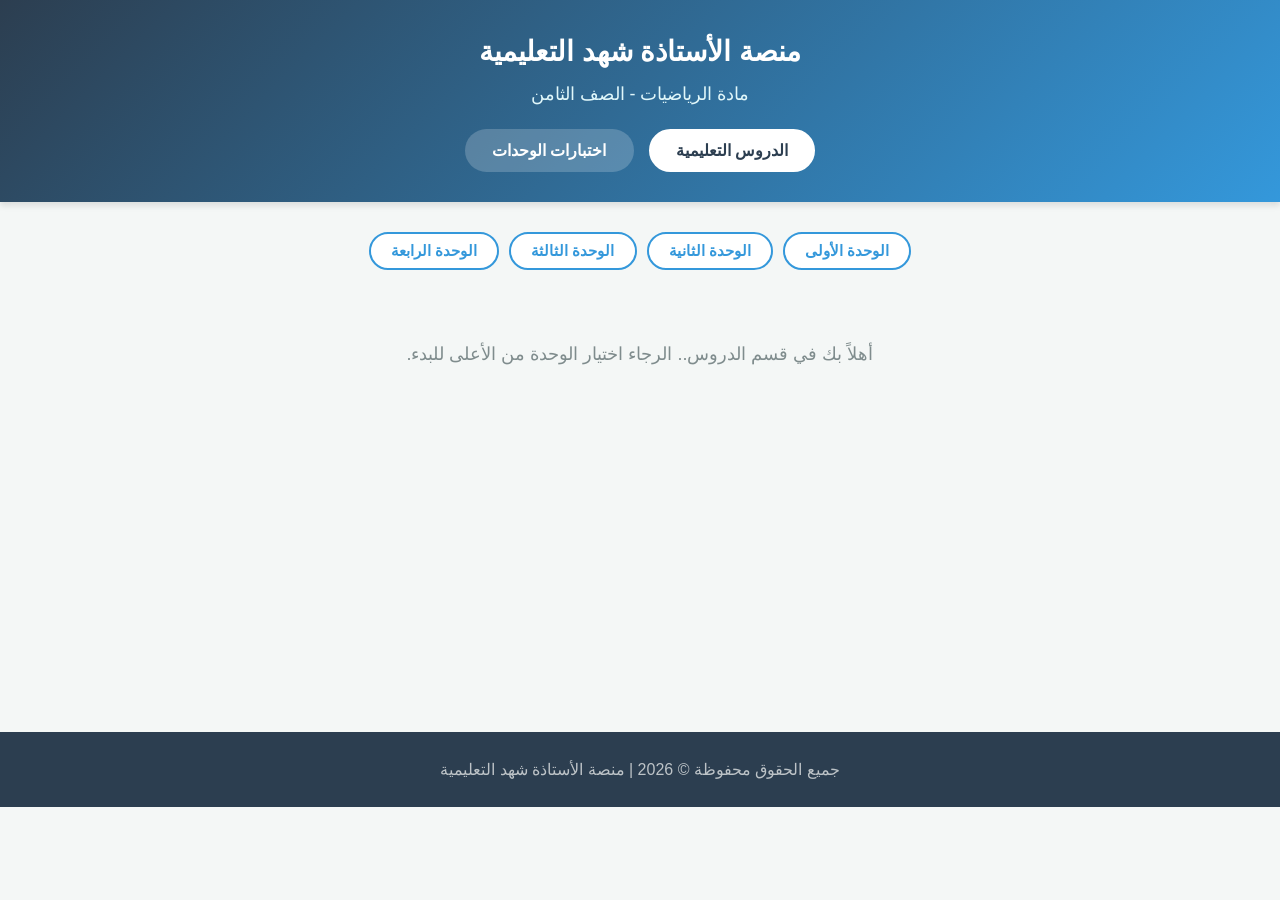
<file: Platform_Project/index.html>
<!DOCTYPE html>
<html lang="ar" dir="rtl">
<head>
    <meta charset="UTF-8">
    <meta name="viewport" content="width=device-width, initial-scale=1.0">
    <!-- عنوان علامة التبويب في المتصفح -->
    <title>منصة الأستاذة شهد التعليمية | رياضيات ثامن</title>
    
    <!-- ربط ملف التصميم الذي سنكتبه لاحقاً -->
    <link rel="stylesheet" href="style.css">
</head>
<body>

    <!-- الترويسة العلوية -->
    <header>
        <div class="header-titles">
            <h1>منصة الأستاذة شهد التعليمية</h1>
            <h2>مادة الرياضيات - الصف الثامن</h2>
        </div>
        
        <!-- أزرار التبديل الرئيسية -->
        <nav class="main-tabs">
            <button onclick="switchTab('lessons-tab')" class="tab-btn active" id="btn-lessons">الدروس التعليمية</button>
            <button onclick="switchTab('tests-tab')" class="tab-btn" id="btn-tests">اختبارات الوحدات</button>
        </nav>
    </header>

    <!-- المحتوى الرئيسي للمنصة -->
    <main>
        
        <!-- ================= قسم الدروس التعليمية ================= -->
        <section id="lessons-tab" class="tab-content active-content">
            
            <!-- حاوية أزرار الوحدات (سيتم توليدها برمجياً) -->
            <div id="units-nav" class="units-navigation">
                <!-- الأزرار ستظهر هنا (الوحدة الأولى، الوحدة الثانية...) -->
            </div>
            
            <!-- حاوية عرض الفيديوهات -->
            <div id="videos-container" class="videos-grid">
                <div class="welcome-message">
                    <p>أهلاً بك في قسم الدروس.. الرجاء اختيار الوحدة من الأعلى للبدء.</p>
                </div>
            </div>

        </section>

        <!-- ================= قسم الاختبارات ================= -->
        <section id="tests-tab" class="tab-content">
            
            <div class="tests-container">
                <h3>اختبر معلوماتك في الوحدات التالية:</h3>
                <div class="tests-grid">
                    <!-- افتراض أن ملفات الاختبارات الجاهزة لديك موجودة في مجلد اسمه tests -->
                    <a href="tests/test_unit1.html" class="test-card">اختبار الوحدة الأولى</a>
                    <a href="tests/test_unit2.html" class="test-card">اختبار الوحدة الثانية</a>
                    <a href="tests/test_unit3.html" class="test-card">اختبار الوحدة الثالثة</a>
                    <a href="tests/test_unit4.html" class="test-card">اختبار الوحدة الرابعة</a>
                    <a href="tests/test_unit5.html" class="test-card">اختبار الوحدة الخامسة</a>
                </div>
            </div>

        </section>

    </main>

    <!-- تذييل الصفحة -->
    <footer>
        <p>جميع الحقوق محفوظة &copy; 2026 | منصة الأستاذة شهد التعليمية</p>
    </footer>

    <!-- ربط ملفات الجافاسكريبت (البيانات والمنطق البرمجي) -->
    <script src="data.js"></script>
    <script src="app.js"></script>
    
</body>
</html>
</file>
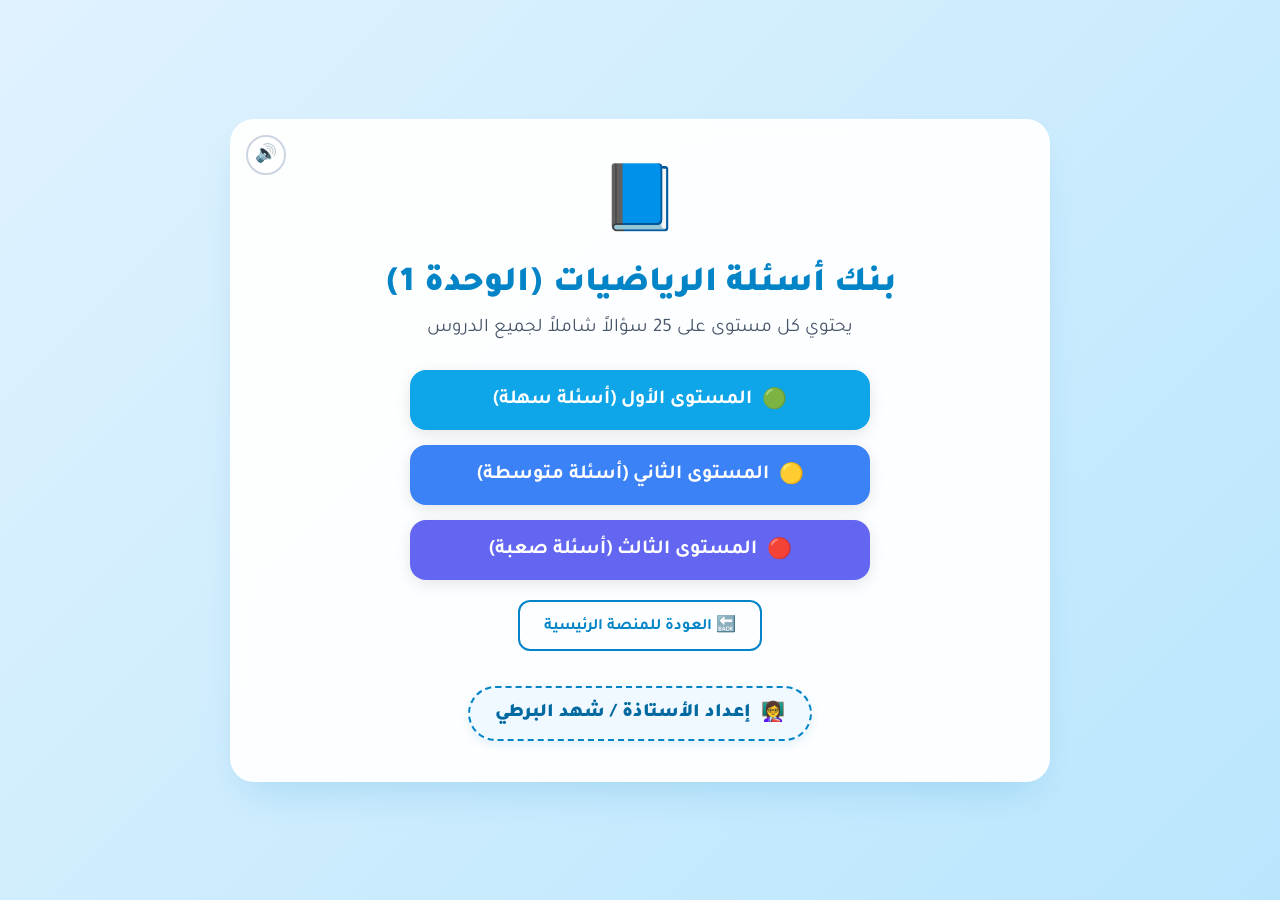
<file: Platform_Project/tests/test_unit1.html>
<!DOCTYPE html>
<html lang="ar" dir="rtl">
<head>
<meta charset="UTF-8">
<meta name="viewport" content="width=device-width, initial-scale=1.0">
<title>تحدي المجموعات | منصة الأستاذة شهد</title>
<link href="https://fonts.googleapis.com/css2?family=Tajawal:wght@400;700;900&display=swap" rel="stylesheet">
<style>
:root{
  --bg-gradient-start:#e0f2fe; --bg-gradient-end:#bae6fd;
  --card-bg:rgba(255,255,255,0.95);
  --text-main:#0c4a6e; --text-muted:#475569;
  --primary:#0284c7; --primary-hover:#0369a1;
  --border-color:#cbd5e1;
  --easy:#0ea5e9; --easy-hover:#0284c7;
  --medium:#3b82f6; --medium-hover:#2563eb;
  --hard:#6366f1; --hard-hover:#4f46e5;
  --correct-bg:#d1fae5; --correct-border:#10b981; --correct-text:#047857;
  --wrong-bg:#fee2e2; --wrong-border:#ef4444; --wrong-text:#b91c1c;
}
*{margin:0;padding:0;box-sizing:border-box;font-family:'Tajawal',sans-serif;}
body{
  background:linear-gradient(135deg,var(--bg-gradient-start) 0%,var(--bg-gradient-end) 100%);
  color:var(--text-main);min-height:100vh;display:flex;justify-content:center;
  align-items:center;padding:20px;overflow-x:hidden;
}
.container{width:100%;max-width:820px;}
.card{
  background-color:var(--card-bg);border-radius:24px;padding:40px;
  box-shadow:0 20px 40px -15px rgba(2,132,199,.2);
  border:1px solid rgba(255,255,255,.5);backdrop-filter:blur(10px);
  position:relative;overflow:hidden;
}
.screen{display:none;flex-direction:column;align-items:center;text-align:center;animation:fadeIn .5s ease;}
.screen.active{display:flex;}
@keyframes fadeIn{from{opacity:0;transform:translateY(15px);}to{opacity:1;transform:translateY(0);}}

.card-top-bar{position:absolute;top:15px;left:15px;display:flex;gap:8px;z-index:5;}
.icon-btn{
  width:40px;height:40px;border-radius:50%;border:2px solid var(--border-color);
  background:#fff;cursor:pointer;font-size:1.1rem;display:flex;align-items:center;
  justify-content:center;transition:.2s;
}
.icon-btn:hover{border-color:var(--primary);transform:scale(1.08);}

.title{font-size:2.2rem;font-weight:900;color:var(--primary);margin-bottom:10px;}
.subtitle{font-size:1.2rem;color:var(--text-muted);margin-bottom:30px;}

.credit-badge{
  margin-top:35px;padding:12px 25px;background:#f0f9ff;border:2px dashed var(--primary);
  color:var(--primary-hover);border-radius:50px;font-size:1.2rem;font-weight:900;
  display:flex;align-items:center;gap:10px;box-shadow:0 4px 10px rgba(2,132,199,.1);
  transition:.3s;
}

.level-buttons{display:flex;flex-direction:column;gap:15px;width:100%;max-width:460px;}
.btn-level{
  padding:16px 24px;border:none;border-radius:16px;font-size:1.25rem;font-weight:700;
  color:#fff;cursor:pointer;transition:.3s;box-shadow:0 4px 15px rgba(0,0,0,.1);
  display:flex;align-items:center;justify-content:center;gap:10px;position:relative;
}
.btn-easy{background:var(--easy);} .btn-easy:hover{background:var(--easy-hover);transform:translateY(-3px);}
.btn-medium{background:var(--medium);} .btn-medium:hover{background:var(--medium-hover);transform:translateY(-3px);}
.btn-hard{background:var(--hard);} .btn-hard:hover{background:var(--hard-hover);transform:translateY(-3px);}
.record-tag{
  position:absolute;top:-8px;left:12px;background:#fbbf24;color:#78350f;font-size:.72rem;
  font-weight:900;padding:3px 10px;border-radius:50px;box-shadow:0 2px 6px rgba(0,0,0,.15);
}

.game-header{
  width:100%;display:flex;justify-content:space-between;align-items:center;
  margin-bottom:15px;padding-bottom:12px;border-bottom:2px dashed var(--border-color);
  gap:10px;flex-wrap:wrap;
}
.level-badge{color:#fff;padding:8px 18px;border-radius:20px;font-weight:700;font-size:1.05rem;box-shadow:0 4px 10px rgba(0,0,0,.1);}
.score-box{
  font-size:1.05rem;font-weight:700;color:var(--primary);background:#f0f9ff;
  padding:8px 15px;border-radius:12px;border:1px solid #e0f2fe;display:flex;gap:12px;align-items:center;
}
.score-box .time-chip{color:#7c3aed;}

.progress-track{width:100%;height:10px;background:#e2e8f0;border-radius:20px;overflow:hidden;margin-bottom:22px;}
.progress-fill{
  height:100%;width:0%;border-radius:20px;
  background:linear-gradient(90deg,#22c55e,#0284c7,#6366f1);
  transition:width .45s cubic-bezier(.22,1,.36,1);
}

.math-text,bdi{
  font-family:Arial,sans-serif;font-size:1.1em;color:var(--primary-hover);font-weight:bold;
  direction:ltr;unicode-bidi:isolate;display:inline-block;margin:0 3px;
}
.question-text{
  font-size:1.5rem;font-weight:700;line-height:1.6;margin-bottom:28px;
  color:var(--text-main);width:100%;text-align:right;
}
.options-grid{display:grid;grid-template-columns:repeat(2,1fr);gap:15px;width:100%;}
.option-btn{
  background:#fff;border:2px solid var(--border-color);color:var(--text-main);
  padding:16px;border-radius:16px;font-size:1.05rem;font-weight:700;cursor:pointer;
  transition:.2s;text-align:right;display:flex;align-items:center;
  box-shadow:0 4px 6px rgba(0,0,0,.02);gap:8px;
}
.option-btn .key-hint{
  background:#e0f2fe;color:var(--primary-hover);border-radius:6px;font-size:.8rem;
  padding:2px 8px;font-weight:900;flex-shrink:0;
}
.option-btn:hover:not(:disabled){background:#f0f9ff;border-color:var(--primary);transform:translateY(-2px);}
.option-btn.correct{background:var(--correct-bg);border-color:var(--correct-border);color:var(--correct-text);}
.option-btn.wrong{background:var(--wrong-bg);border-color:var(--wrong-border);color:var(--wrong-text);}
.option-btn:disabled{cursor:not-allowed;opacity:.85;}

.btn-outline{
  margin-top:25px;padding:12px 24px;background:transparent;border:2px solid var(--primary);
  color:var(--primary);border-radius:12px;font-weight:700;cursor:pointer;transition:.3s;
  text-decoration: none; display: inline-block;
}
.btn-outline:hover{background:var(--primary);color:#fff;}
.btn-row{display:flex;gap:12px;flex-wrap:wrap;justify-content:center;margin-top:25px;}

.result-icon{font-size:5rem;margin-bottom:15px;}
.stars-row{font-size:2.4rem;letter-spacing:8px;margin:10px 0 5px;color:#fbbf24;}
.record-banner{
  background:#fef3c7;color:#92400e;font-weight:900;padding:8px 18px;border-radius:50px;
  margin:10px 0;display:inline-block;
}

.review-list{width:100%;max-height:52vh;overflow-y:auto;display:flex;flex-direction:column;gap:14px;padding:4px;}
.review-item{
  background:#f8fafc;border-right:5px solid #ef4444;border-radius:12px;
  padding:14px 16px;text-align:right;
}
.review-item .r-q{font-weight:700;margin-bottom:8px;line-height:1.6;}
.review-item .r-ans{margin:4px 0;font-size:.95rem;}
.review-item .r-wrong{color:var(--wrong-text);font-weight:700;}
.review-item .r-right{color:var(--correct-text);font-weight:700;}

@media (max-width:600px){
  .options-grid{grid-template-columns:1fr;}
  .card{padding:22px;}
  .question-text{font-size:1.15rem;}
  .game-header{flex-direction:column;align-items:stretch;}
}
</style>
</head>
<body>

<div class="container">
  <div class="card">
    <div class="card-top-bar">
      <button class="icon-btn" id="sound-btn" onclick="toggleSound()" title="كتم/تشغيل الصوت">🔊</button>
    </div>

    <!-- ===== شاشة البداية ===== -->
    <div class="screen active" id="start-screen">
      <div style="font-size:4rem;margin-bottom:15px;">📘</div>
      <h1 class="title">بنك أسئلة الرياضيات (الوحدة 1)</h1>
      <p class="subtitle">يحتوي كل مستوى على 25 سؤالاً شاملاً لجميع الدروس</p>

      <div class="level-buttons">
        <button class="btn-level btn-easy" onclick="startGame('easy')" id="btn-easy">
          <span>🟢</span> المستوى الأول (أسئلة سهلة)
        </button>
        <button class="btn-level btn-medium" onclick="startGame('medium')" id="btn-medium">
          <span>🟡</span> المستوى الثاني (أسئلة متوسطة)
        </button>
        <button class="btn-level btn-hard" onclick="startGame('hard')" id="btn-hard">
          <span>🔴</span> المستوى الثالث (أسئلة صعبة)
        </button>
      </div>

      <!-- زر العودة للمنصة -->
      <a href="../index.html" class="btn-outline" style="margin-top: 20px;">🔙 العودة للمنصة الرئيسية</a>

      <div class="credit-badge">
        <span>👩‍🏫</span> إعداد الأستاذة / شهد البرطي
      </div>
    </div>

    <!-- ===== شاشة اللعب ===== -->
    <div class="screen" id="game-screen">
      <div class="game-header">
        <div class="level-badge" id="current-level-badge">المستوى</div>
        <div class="score-box">
          <span>السؤال: <span id="q-counter">1/25</span></span>
          <span>|</span>
          <span>النقاط: <span id="score">0</span></span>
          <span class="time-chip">⏱ <span id="timer">00:00</span></span>
        </div>
      </div>

      <div class="progress-track"><div class="progress-fill" id="progress-fill"></div></div>

      <div class="question-text" id="question-text">جاري التحميل...</div>
      <div class="options-grid" id="options-grid"></div>

      <button class="btn-outline" onclick="returnToMenu()">🏠 إنهاء الاختبار والعودة لقائمة المستويات</button>
    </div>

    <!-- ===== شاشة النتيجة ===== -->
    <div class="screen" id="result-screen">
      <div class="result-icon" id="result-icon">🏆</div>
      <div class="stars-row" id="stars-row">⭐⭐⭐</div>
      <h1 class="title" id="result-title">انتهى الاختبار!</h1>
      <p class="subtitle" id="result-message" style="font-size:1.3rem;">لقد أكملت المستوى بنجاح.</p>
      <div class="score-box" style="font-size:1.5rem;margin:18px 0;border:none;background:#e0f2fe;flex-direction:column;gap:4px;">
        <div>النتيجة: <span id="final-score">0</span> / 25</div>
        <div style="font-size:1rem;color:#7c3aed;">⏱ الزمن: <span id="final-time">00:00</span></div>
      </div>
      <div id="record-container"></div>

      <div class="btn-row">
        <button class="btn-level btn-easy" style="padding:12px 26px;" onclick="restartSameLevel()">🔄 أعد نفس المستوى</button>
        <button class="btn-outline" onclick="showReview()" id="review-btn">📋 مراجعة الأخطاء</button>
        <button class="btn-outline" onclick="returnToMenu()">🏠 قائمة المستويات</button>
      </div>
    </div>

    <!-- ===== شاشة المراجعة ===== -->
    <div class="screen" id="review-screen">
      <h1 class="title">📋 مراجعة الأخطاء</h1>
      <p class="subtitle" style="margin-bottom:15px;">راجع الأسئلة التي أخطأت فيها لتتعلم منها</p>
      <div class="review-list" id="review-list"></div>
      <div class="btn-row">
        <button class="btn-outline" onclick="showScreen('result-screen')">↩ رجوع للنتيجة</button>
        <button class="btn-outline" onclick="returnToMenu()">🏠 قائمة المستويات</button>
      </div>
    </div>

  </div>
</div>

<script>
/* دوال التنقل الأساسية المبسطة بدون حظر الرجوع */
function showScreen(id){
  document.querySelectorAll('.screen').forEach(s => s.classList.remove('active'));
  document.getElementById(id).classList.add('active');
  window.scrollTo({ top: 0, behavior: 'smooth' });
}

function returnToMenu(){
  stopTimer();
  showScreen('start-screen');
  renderBestRecords();
}

/* الصوت */
let audioCtx = null;
let soundMuted = false;
function getAudioCtx(){
  if(!audioCtx){
    try { audioCtx = new (window.AudioContext||window.webkitAudioContext)(); }
    catch(e){ return null; }
  }
  if(audioCtx.state === 'suspended') audioCtx.resume();
  return audioCtx;
}
function toggleSound(){
  soundMuted = !soundMuted;
  document.getElementById('sound-btn').textContent = soundMuted ? '🔇' : '🔊';
}
function playSound(isCorrect){
  if(soundMuted) return;
  const ctx = getAudioCtx(); if(!ctx) return;
  try{
    const osc = ctx.createOscillator();
    const gain = ctx.createGain();
    osc.connect(gain); gain.connect(ctx.destination);
    if(isCorrect){
      osc.type='sine';
      osc.frequency.setValueAtTime(523.25, ctx.currentTime);
      osc.frequency.exponentialRampToValueAtTime(1046.5, ctx.currentTime+.1);
      gain.gain.setValueAtTime(.2, ctx.currentTime);
      gain.gain.exponentialRampToValueAtTime(.01, ctx.currentTime+.3);
      osc.start(); osc.stop(ctx.currentTime+.3);
    } else {
      osc.type='sawtooth';
      osc.frequency.setValueAtTime(150, ctx.currentTime);
      osc.frequency.exponentialRampToValueAtTime(100, ctx.currentTime+.2);
      gain.gain.setValueAtTime(.15, ctx.currentTime);
      gain.gain.exponentialRampToValueAtTime(.01, ctx.currentTime+.3);
      osc.start(); osc.stop(ctx.currentTime+.3);
    }
  }catch(e){}
}

/* ============================================================
   بيانات الاختبار
============================================================ */
const quizData = {
  easy: {
    title:"المستوى الأول: الأسئلة السهلة",
    color:"var(--easy)",
    questions:[
      { q:"أي من التجمعات الآتية تمثل مجموعة بالمعنى الرياضي الدقيق؟", options:["الطلاب الأذكياء في الصف","أرقام العدد <bdi>٥٣٢</bdi>","الكتب الجميلة في المكتبة","الأزهار الرائعة في الحديقة"], answer:1 },
      { q:"إذا كانت <bdi>س = { حروف كلمة (عدن) }</bdi>، فإن عناصر <bdi>س</bdi> بطريقة السرد هي:", options:["<bdi>{ ع ، د }</bdi>","<bdi>{ ع ، د ، ن }</bdi>","<bdi>{ ع ، ن }</bdi>","<bdi>{ د ، ن }</bdi>"], answer:1 },
      { q:"أي المجموعات التالية مجموعة منتهية؟", options:["مجموعة الأعداد الطبيعية","مجموعة الأعداد الفردية","مجموعة أرقام العدد <bdi>٧٥٤</bdi>","مجموعة مضاعفات العدد <bdi>٥</bdi>"], answer:2 },
      { q:"إذا كانت <bdi>ل = { ٣ ، ٥ }</bdi>، فإن الرمز المناسب في الفراغ <bdi>٥ ..... ل</bdi> هو:", options:["<bdi>∋</bdi>","<bdi>∌</bdi>","<bdi>⊂</bdi>","<bdi>⊄</bdi>"], answer:0 },
      { q:"أي المجموعات الآتية تعتبر مجموعة خالية؟", options:["<bdi>{ ٠ }</bdi>","مجموعة الأعداد الطبيعية المحصورة بين <bdi>٤</bdi> و <bdi>٥</bdi>","<bdi>{ ∅ }</bdi>","<bdi>{ ١ ، ٢ }</bdi>"], answer:1 },
      { q:"إذا كان كل عنصر في المجموعة <bdi>س</bdi> ينتمي إلى المجموعة <bdi>ص</bdi>، فإن:", options:["<bdi>س ⊂ ص</bdi>","<bdi>ص ⊂ س</bdi>","<bdi>س ⊄ ص</bdi>","<bdi>س ∉ ص</bdi>"], answer:0 },
      { q:"المجموعة الخالية <bdi>∅</bdi> بالنسبة لأي مجموعة <bdi>س</bdi> تكون:", options:["<bdi>∅ ⊂ س</bdi>","<bdi>∅ ⊄ س</bdi>","<bdi>∅ = س</bdi> دائماً","<bdi>∅ ∉ س</bdi> دائماً"], answer:0 },
      { q:"أي مجموعة <bdi>س</bdi> بالنسبة لنفسها تحقق دائماً:", options:["<bdi>س ⊄ س</bdi>","<bdi>س ⊂ س</bdi>","<bdi>س ∈ س</bdi>","<bdi>س ∉ س</bdi>"], answer:1 },
      { q:"إذا كانت <bdi>س = { ٢ }</bdi>، فإن عدد المجموعات الجزئية للمجموعة <bdi>س</bdi> هو:", options:["<bdi>١</bdi>","<bdi>٢</bdi>","<bdi>٣</bdi>","<bdi>٤</bdi>"], answer:1 },
      { q:"إذا كانت <bdi>ك = { ٣ ، ٥ }</bdi> و <bdi>ل = { ٣ ، ٥ ، ٧ }</bdi>، فإن:", options:["<bdi>ل ⊂ ك</bdi>","<bdi>ك ⊂ ل</bdi>","<bdi>ك = ل</bdi>","<bdi>ك ⊄ ل</bdi>"], answer:1 },
      { q:"المجموعة التي تحوي جميع العناصر والمجموعات قيد الدراسة تسمى:", options:["المجموعة الخالية","المجموعة الشاملة","المجموعة المنتهية","المجموعة الأحادية"], answer:1 },
      { q:"يرمز للمجموعة الشاملة عادة بالرمز:", options:["<bdi>ط</bdi>","<bdi>ص</bdi>","<bdi>ش</bdi>","<bdi>ن</bdi>"], answer:2 },
      { q:"في شكل فن، تمثل المجموعة الشاملة هندسياً عادة بشكل:", options:["دائرة","مثلث","مستطيل","خط مستقيم"], answer:2 },
      { q:"إذا كانت <bdi>س = { ١ ، ٢ }</bdi>، <bdi>ص = { ٣ ، ٤ }</bdi>، فإن المجموعة الشاملة لهما يمكن أن تكون:", options:["<bdi>{ ١ ، ٢ }</bdi>","<bdi>{ ٣ ، ٤ }</bdi>","<bdi>{ ١ ، ٢ ، ٣ ، ٤ ، ٥ }</bdi>","<bdi>{ ٥ ، ٦ }</bdi>"], answer:2 },
      { q:"العلاقة بين أي مجموعة جزئية <bdi>س</bdi> والمجموعة الشاملة <bdi>ش</bdi> هي:", options:["<bdi>ش ⊂ س</bdi>","<bdi>س ⊂ ش</bdi>","<bdi>س = ش</bdi> دائماً","<bdi>س ⊄ ش</bdi>"], answer:1 },
      { q:"تقاطع مجموعتين <bdi>س ∩ ص</bdi> يعني مجموعة العناصر التي تنتمي إلى:", options:["<bdi>س</bdi> فقط","<bdi>ص</bdi> فقط","<bdi>س</bdi> و <bdi>ص</bdi> معاً","<bdi>س</bdi> أو <bdi>ص</bdi>"], answer:2 },
      { q:"اتحاد مجموعتين <bdi>س ∪ ص</bdi> يعني مجموعة العناصر التي تنتمي إلى:", options:["<bdi>س</bdi> و <bdi>ص</bdi> معاً","<bdi>س</bdi> أو <bdi>ص</bdi>","المجموعة الشاملة فقط","المجموعة الخالية"], answer:1 },
      { q:"الخاصية الإبدالية لعملية التقاطع يعبر عنها رمزياً بـ:", options:["<bdi>س ∩ ص = س ∪ ص</bdi>","<bdi>س ∩ ص = ص ∩ س</bdi>","<bdi>س ∩ ص = س</bdi>","<bdi>س ∩ ∅ = ∅</bdi>"], answer:1 },
      { q:"إذا كانت <bdi>س = { ١ ، ٢ }</bdi> ، <bdi>ص = { ٢ ، ٣ }</bdi>، فإن <bdi>س ∩ ص =</bdi>", options:["<bdi>{ ١ }</bdi>","<bdi>{ ٢ }</bdi>","<bdi>{ ٣ }</bdi>","<bdi>{ ١ ، ٢ ، ٣ }</bdi>"], answer:1 },
      { q:"إذا كانت <bdi>س = { ٤ ، ٥ }</bdi> ، <bdi>ص = { ٥ ، ٦ }</bdi>، فإن <bdi>س ∪ ص =</bdi>", options:["<bdi>{ ٥ }</bdi>","<bdi>{ ٤ ، ٦ }</bdi>","<bdi>{ ٤ ، ٥ ، ٦ }</bdi>","<bdi>{ ٤ ، ٥ ، ٥ ، ٦ }</bdi>"], answer:2 },
      { q:"إذا كانت <bdi>س = { ١ ، ٢ }</bdi>، فإن <bdi>س × س</bdi> يحتوي على عدد أزواج مرتبة يساوي:", options:["<bdi>٢</bdi>","<bdi>٣</bdi>","<bdi>٤</bdi>","<bdi>٦</bdi>"], answer:2 },
      { q:"العلاقة <bdi>ع</bdi> على المجموعة <bdi>س</bdi> هي:", options:["مجموعة جزئية من <bdi>س × س</bdi>","تساوي <bdi>س</bdi> دائماً","مجموعة جزئية من <bdi>س</bdi> فقط","عنصر من <bdi>س</bdi>"], answer:0 },
      { q:"تكون العلاقة <bdi>ع</bdi> انعكاسية على المجموعة <bdi>س</bdi> إذا كان لكل <bdi>أ ∈ س</bdi>:", options:["<bdi>(أ ، أ) ∈ ع</bdi>","<bdi>(أ ، ب) ∈ ع</bdi>","<bdi>(أ ، أ) ∉ ع</bdi>","<bdi>ع = ∅</bdi>"], answer:0 },
      { q:"تكون العلاقة <bdi>ع</bdi> متناظرة على <bdi>س</bdi> إذا كان لكل <bdi>(أ ، ب) ∈ ع</bdi>:", options:["<bdi>(أ ، أ) ∈ ع</bdi>","<bdi>(ب ، أ) ∈ ع</bdi>","<bdi>(ب ، ب) ∉ ع</bdi>","<bdi>أ = ب</bdi> دائماً"], answer:1 },
      { q:"إذا كانت <bdi>س = { ٥ }</bdi>، فإن العلاقة الانعكاسية على <bdi>س</bdi> هي:", options:["<bdi>{ (٥ ، ٥) }</bdi>","<bdi>∅</bdi>","<bdi>{ ٥ }</bdi>","<bdi>{ (٥ ، ٠) }</bdi>"], answer:0 }
    ]
  },
  medium: {
    title:"المستوى الثاني: الأسئلة المتوسطة",
    color:"var(--medium)",
    questions:[
      { q:"مجموعة حروف كلمة ( صنعاء ) بطريقة السرد هي:", options:["<bdi>{ ص ، ن ، ع ، ا ، ء }</bdi>","<bdi>{ ص ، ن ، ع }</bdi>","<bdi>{ ص ، ع ، ا ، ء }</bdi>","<bdi>{ ص ، ن ، ء }</bdi>"], answer:0 },
      { q:"إذا كانت <bdi>س = { ٤ ، ٧ }</bdi>، <bdi>ص = { أرقام العدد ٧٤٤ }</bdi>، فإن العلاقة بين <bdi>س</bdi> و <bdi>ص</bdi> هي:", options:["<bdi>س ≠ ص</bdi>","<bdi>س = ص</bdi>","<bdi>س ⊂ ص</bdi> فقط","<bdi>س ⊄ ص</bdi>"], answer:1 },
      { q:"إذا كانت <bdi>{ ٥ ، س } = { ٥ ، ٩ }</bdi>، فإن قيمة <bdi>س</bdi> تساوي:", options:["<bdi>٤</bdi>","<bdi>٥</bdi>","<bdi>٩</bdi>","<bdi>١٤</bdi>"], answer:2 },
      { q:"أي من المجموعات الآتية غير منتهية؟", options:["مجموعة عوامل العدد <bdi>١٢</bdi>","مجموعة الأعداد الطبيعية الأكبر من <bdi>١٠</bdi>","مجموعة طلاب مدرستك","مجموعة ألوان علم الجمهورية اليمنية"], answer:1 },
      { q:"مجموعة الأعداد الصحيحة المحصورة بين <bdi>-٢</bdi> و <bdi>٢</bdi> بطريقة السرد هي:", options:["<bdi>{ -١ ، ٠ ، ١ }</bdi>","<bdi>{ -٢ ، -١ ، ٠ ، ١ ، ٢ }</bdi>","<bdi>{ ٠ ، ١ }</bdi>","<bdi>{ -١ ، ١ }</bdi>"], answer:0 },
      { q:"إذا كانت المجموعة <bdi>س</bdi> تحتوي على ٣ عناصر، فإن عدد مجموعاتها الجزئية يساوي:", options:["<bdi>٣</bdi>","<bdi>٦</bdi>","<bdi>٨</bdi>","<bdi>٩</bdi>"], answer:2 },
      { q:"جميع المجموعات الجزئية للمجموعة <bdi>{ أ ، ب }</bdi> هي:", options:["<bdi>∅ ، { أ } ، { ب }</bdi>","<bdi>{ أ } ، { ب } ، { أ ، ب }</bdi>","<bdi>∅ ، { أ } ، { ب } ، { أ ، ب }</bdi>","<bdi>{ أ ، ب }</bdi> فقط"], answer:2 },
      { q:"إذا كانت <bdi>{ ٦ } ⊂ { س ، ٨ }</bdi>، فإن قيمة <bdi>س</bdi> تساوي:", options:["<bdi>٦</bdi>","<bdi>٨</bdi>","<bdi>٢</bdi>","<bdi>١٤</bdi>"], answer:0 },
      { q:"إذا كان عدد المجموعات الجزئية لمجموعة ما هو ١٦ مجموعة، فإن عدد عناصرها هو:", options:["<bdi>٢</bdi>","<bdi>٣</bdi>","<bdi>٤</bdi>","<bdi>٥</bdi>"], answer:2 },
      { q:"إذا كانت <bdi>س = { حروف كلمة (إب) }</bdi>، فإن عدد المجموعات الجزئية لها هو:", options:["<bdi>٢</bdi>","<bdi>٤</bdi>","<bdi>٦</bdi>","<bdi>٨</bdi>"], answer:1 },
      { q:"إذا كانت <bdi>س = { طلاب الصف الثامن }</bdi>، <bdi>ص = { طلاب الصف السابع }</bdi>، فإن المجموعة الشاملة المناسبة هي:", options:["طلاب الصف السادس","طلاب المدرسة جميعهم","طلاب الصف السابع فقط","معلمو المدرسة"], answer:1 },
      { q:"لتكن <bdi>س = { أ ، ب }</bdi>، <bdi>ص = { ج }</bdi>، أي المجموعات الآتية لا تصلح أن تكون مجموعة شاملة لهما؟", options:["<bdi>{ أ ، ب ، ج }</bdi>","<bdi>{ أ ، ب ، ج ، د }</bdi>","<bdi>{ أ ، ب ، هـ }</bdi>","<bdi>{ أ ، ب ، ج ، و ، ز }</bdi>"], answer:2 },
      { q:"إذا كانت <bdi>ش = { ١ ، ٢ ، ٣ ، ٤ ، ٥ }</bdi> و <bdi>س = { ٢ ، ٤ }</bdi>، فإن عدد عناصر <bdi>ش</bdi> هو:", options:["<bdi>٢</bdi>","<bdi>٣</bdi>","<bdi>٥</bdi>","<bdi>٧</bdi>"], answer:2 },
      { q:"لتكن <bdi>س = { ٢ ، ٣ }</bdi> ، <bdi>ص = { ٤ ، ٥ }</bdi> ، <bdi>ع = { ٥ ، ٦ }</bdi>، فإن أصغر مجموعة شاملة تحويهم هي:", options:["<bdi>{ ٢ ، ٣ ، ٤ ، ٥ }</bdi>","<bdi>{ ٢ ، ٣ ، ٤ ، ٥ ، ٦ }</bdi>","<bdi>{ ٢ ، ٤ ، ٦ }</bdi>","<bdi>{ ٣ ، ٥ }</bdi>"], answer:1 },
      { q:"إذا كانت <bdi>ش</bdi> مجموعة أيام الأسبوع، و <bdi>س = { الجمعة ، السبت }</bdi>، فإن <bdi>س</bdi> تعتبر:", options:["مجموعة غير منتهية","مجموعة شاملة","مجموعة جزئية من <bdi>ش</bdi>","مجموعة خالية"], answer:2 },
      { q:"الخاصية التجميعية للاتحاد لأي ثلاث مجموعات <bdi>س ، ص ، ع</bdi> هي:", options:["<bdi>(س ∪ ص) ∪ ع = س ∪ (ص ∪ ع)</bdi>","<bdi>(س ∩ ص) ∪ ع = س ∩ (ص ∪ ع)</bdi>","<bdi>س ∪ ص = ص ∪ س</bdi>","<bdi>س ∪ ∅ = س</bdi>"], answer:0 },
      { q:"خاصية توزيع التقاطع على الاتحاد هي:", options:["<bdi>س ∩ (ص ∪ ع) = (س ∩ ص) ∪ (س ∩ ع)</bdi>","<bdi>س ∪ (ص ∩ ع) = (س ∪ ص) ∩ (س ∪ ع)</bdi>","<bdi>س ∩ (ص ∩ ع) = (س ∩ ص) ∩ ع</bdi>","<bdi>س ∪ ص = ص ∪ س</bdi>"], answer:0 },
      { q:"إذا كانت <bdi>س ∩ ص = { ٢ ، ٣ }</bdi> ، <bdi>س ∩ ع = { ٣ ، ٥ }</bdi>، فإن <bdi>س ∩ (ص ∪ ع)</bdi> تساوي:", options:["<bdi>{ ٣ }</bdi>","<bdi>{ ٢ ، ٣ ، ٥ }</bdi>","<bdi>{ ٢ ، ٥ }</bdi>","<bdi>∅</bdi>"], answer:1 },
      { q:"لأي مجموعة <bdi>س</bdi>، فإن <bdi>س ∩ ∅</bdi> يساوي:", options:["<bdi>س</bdi>","<bdi>∅</bdi>","<bdi>ش</bdi>","<bdi>{ ٠ }</bdi>"], answer:1 },
      { q:"لأي مجموعة <bdi>س</bdi>، فإن <bdi>س ∪ س</bdi> يساوي:", options:["<bdi>∅</bdi>","<bdi>س</bdi>","<bdi>ش</bdi>","<bdi>س²</bdi>"], answer:1 },
      { q:"إذا كانت <bdi>س = { ١ ، ٢ }</bdi>، أي العلاقات الآتية انعكاسية على <bdi>س</bdi>؟", options:["<bdi>{ (١ ، ١) }</bdi>","<bdi>{ (٢ ، ٢) }</bdi>","<bdi>{ (١ ، ١) ، (٢ ، ٢) }</bdi>","<bdi>{ (١ ، ٢) ، (٢ ، ١) }</bdi>"], answer:2 },
      { q:"إذا كانت <bdi>س = { ٣ ، ٤ }</bdi>، أي العلاقات الآتية متناظرة وليست انعكاسية؟", options:["<bdi>{ (٣ ، ٣) ، (٤ ، ٤) }</bdi>","<bdi>{ (٣ ، ٤) ، (٤ ، ٣) }</bdi>","<bdi>{ (٣ ، ٤) }</bdi>","<bdi>∅</bdi> فقط"], answer:1 },
      { q:"العلاقة <bdi>ع = { (١ ، ٢) ، (٢ ، ١) ، (١ ، ١) ، (٢ ، ٢) }</bdi> على <bdi>س = { ١ ، ٢ }</bdi> هي:", options:["انعكاسية فقط","متناظرة فقط","انعكاسية ومتناظرة معاً","ليست انعكاسية وليست متناظرة"], answer:2 },
      { q:"العلاقة <bdi>ع = { (٢ ، ٣) }</bdi> على المجموعة <bdi>{ ٢ ، ٣ }</bdi> هي:", options:["انعكاسية","متناظرة","ليست انعكاسية وليست متناظرة","شاملة"], answer:2 },
      { q:"في المخطط السهمي للعلاقة الانعكاسية، يخرج من كل عنصر سهم:", options:["إلى كل العناصر الأخرى","يلتف حول العنصر نفسه (عروة)","إلى الصفر فقط","لا يخرج أي سهم"], answer:1 }
    ]
  },
  hard: {
    title:"المستوى الثالث: الأسئلة الصعبة",
    color:"var(--hard)",
    questions:[
      { q:"إذا كانت <bdi>{ ٣ ، س ، ٧ } = { ٧ ، ٥ ، ٣ }</bdi>، فإن قيمة <bdi>س²</bdi> تساوي:", options:["<bdi>٢٥</bdi>","<bdi>٥</bdi>","<bdi>١٠</bdi>","<bdi>١٥</bdi>"], answer:0 },
      { q:"إذا كانت <bdi>س = { أ : أ ∈ ط ، أ تقبل القسمة على ٤ والأصغر من ١٢ }</bdi>، فإن عدد عناصر <bdi>س</bdi> هو:", options:["عنصران <bdi>(٤، ٨)</bdi>","٣ عناصر","٤ عناصر","مجموعة خالية"], answer:0 },
      { q:"العبارة الصحيحة فيما يلي هي:", options:["<bdi>∅ ∈ { ١ ، ٢ }</bdi>","<bdi>{ ٤ } ∈ { ٤ ، ٥ }</bdi>","<bdi>{ ٣ } = { ٣ ، ٣ }</bdi>","<bdi>{ ٥ } = ٥</bdi>"], answer:2 },
      { q:"المجموعة <bdi>ع = { ٨ ، ١٠ ، ١٢ }</bdi> بذكر الصفة المميزة هي:", options:["<bdi>{ أ : أ عدد زوجي }</bdi>","<bdi>{ أ : أ عدد زوجي ، ٦ < أ < ١٤ }</bdi>","<bdi>{ أ : أ عدد طبيعي }</bdi>","<bdi>{ أ : أ عدد فردي }</bdi>"], answer:1 },
      { q:"إذا كانت <bdi>س</bdi> مجموعة عوامل العدد <bdi>٦</bdi>، <bdi>ص</bdi> مجموعة أرقام العدد <bdi>٢١٣</bdi>، فإن:", options:["<bdi>س = ص</bdi>","<bdi>س ≠ ص</bdi> لأن <bdi>٦ ∈ س</bdi> و <bdi>٦ ∉ ص</bdi>","<bdi>س ⊂ ص</bdi>","<bdi>ص</bdi> خالية"], answer:1 },
      { q:"إذا كانت <bdi>س = { ١ ، ٢ ، ٣ ، ٤ }</bdi>، فإن عدد المجموعات الجزئية الفعلية (غير <bdi>س</bdi> وغير <bdi>∅</bdi>) هو:", options:["<bdi>١٦</bdi>","<bdi>١٥</bdi>","<bdi>١٤</bdi>","<bdi>١٢</bdi>"], answer:2 },
      { q:"إذا كانت <bdi>س ⊂ ص</bdi> و <bdi>ص ⊂ ع</bdi>، فإن العبارة الصحيحة دائماً هي:", options:["<bdi>ع ⊂ س</bdi>","<bdi>س ⊂ ع</bdi>","<bdi>س = ع</bdi>","<bdi>ص ⊄ ع</bdi>"], answer:1 },
      { q:"إذا كانت <bdi>{ س ، ٤ } ⊂ { ٢ ، ٤ ، ٦ }</bdi>، فإن <bdi>س</bdi> يمكن أن تساوي:", options:["٢ أو ٦","٤ فقط","٨","أي عدد فردي"], answer:0 },
      { q:"مجموعة ذات ٥ عناصر، كم عدد مجموعاتها الجزئية؟", options:["<bdi>١٠</bdi>","<bdi>٢٥</bdi>","<bdi>٣٢</bdi>","<bdi>٦٤</bdi>"], answer:2 },
      { q:"إذا كانت <bdi>س = ∅</bdi>، فإن عدد مجموعاتها الجزئية يساوي:", options:["<bdi>٠</bdi>","<bdi>١</bdi>","<bdi>٢</bdi>","لا نهائي"], answer:1 },
      { q:"إذا كانت <bdi>ش = { أرقام العدد ٩٨٧٦٥ }</bdi>، <bdi>س = { ٥ ، ٦ }</bdi>، <bdi>ص = { ٧ ، ٨ }</bdi>، فعدد العناصر المنتمية لـ <bdi>ش</bdi> ولا تنتمي لـ <bdi>س</bdi> أو <bdi>ص</bdi> هو:", options:["عنصر واحد (٩)","عنصران","٣ عناصر","صفر"], answer:0 },
      { q:"إذا كانت <bdi>س ⊂ ص</bdi>، فإن مجموعة شاملة لهما يمكن أن تكون:", options:["<bdi>س</bdi> فقط","<bdi>ص</bdi>","<bdi>∅</bdi>","المجموعة الخالية"], answer:1 },
      { q:"لتكن <bdi>ش = { أ : أ ∈ ط ، أ ≤ ٦ }</bdi>، و<bdi>س = { ٢ ، ٤ ، ٦ }</bdi>، <bdi>ص = { ١ ، ٣ ، ٥ }</bdi>، فإن <bdi>س ∪ ص</bdi> لـ <bdi>ش</bdi> تمثل:", options:["<bdi>ش</bdi> كاملة ما عدا الصفر","<bdi>ش</bdi> كاملة","مجموعة خالية","<bdi>س</bdi> فقط"], answer:0 },
      { q:"إذا كانت <bdi>ش = { ١ ، ٢ ، ٣ ، ٤ }</bdi>، وكان عدد المجموعات الجزئية من <bdi>ش</bdi> هو:", options:["<bdi>٤</bdi>","<bdi>٨</bdi>","<bdi>١٦</bdi>","<bdi>٣٢</bdi>"], answer:2 },
      { q:"إذا علمت أن <bdi>س ⊂ ش</bdi> ، <bdi>ص ⊂ ش</bdi> ، وكان <bdi>س ∩ ص = ∅</bdi>، فإن <bdi>س</bdi> و <bdi>ص</bdi> تسميان في شكل فن:", options:["مجموعتين متساويتين","مجموعتين منفصلتين داخل <bdi>ش</bdi>","مجموعتين متطابقتين","مجموعة شاملة"], answer:1 },
      { q:"إذا كانت <bdi>س ⊂ ص</bdi>، فإن <bdi>س ∩ ص</bdi> يساوي:", options:["<bdi>س</bdi>","<bdi>ص</bdi>","<bdi>∅</bdi>","<bdi>ش</bdi>"], answer:0 },
      { q:"إذا كانت <bdi>س ⊂ ص</bdi>، فإن <bdi>س ∪ ص</bdi> يساوي:", options:["<bdi>س</bdi>","<bdi>ص</bdi>","<bdi>∅</bdi>","<bdi>ش</bdi>"], answer:1 },
      { q:"خاصية توزيع الاتحاد على التقاطع يعبر عنها بـ:", options:["<bdi>س ∪ (ص ∩ ع) = (س ∪ ص) ∩ (س ∪ ع)</bdi>","<bdi>س ∩ (ص ∪ ع) = (س ∩ ص) ∪ (س ∩ ع)</bdi>","<bdi>س ∪ (ص ∪ ع) = (س ∪ ص) ∪ ع</bdi>","<bdi>(س ∩ ص) = (ص ∩ س)</bdi>"], answer:0 },
      { q:"إذا كانت <bdi>س = { ١ ، ٢ }</bdi> ، <bdi>ص = { ٣ }</bdi> ، <bdi>ع = { ٤ }</bdi>، فإن <bdi>س ∩ (ص ∪ ع)</bdi> يساوي:", options:["<bdi>{ ١ ، ٢ }</bdi>","<bdi>{ ٣ ، ٤ }</bdi>","<bdi>∅</bdi>","<bdi>{ ١ ، ٢ ، ٣ ، ٤ }</bdi>"], answer:2 },
      { q:"إذا كانت <bdi>س ∪ (ص ∩ ع) = { ١ ، ٢ ، ٣ }</bdi>، وكان <bdi>س ∪ ص = { ١ ، ٢ ، ٣ ، ٤ }</bdi>، فإن <bdi>س ∪ ع</bdi> يمكن أن تكون:", options:["<bdi>{ ١ ، ٢ ، ٣ }</bdi>","<bdi>{ ٥ }</bdi>","<bdi>∅</bdi>","<bdi>{ ٤ }</bdi>"], answer:0 },
      { q:"إذا كانت <bdi>ص = { ١ ، ٢ ، ٣ }</bdi>، وكانت <bdi>ع</bdi> علاقة (<bdi>أ + ب</bdi> عدد زوجي)، فإن الزوج <bdi>(١ ، ٣)</bdi>:", options:["ينتمي لـ <bdi>ع</bdi> لأن <bdi>١+٣=٤</bdi> زوجي","لا ينتمي إلى <bdi>ع</bdi>","ينتمي لأن <bdi>١</bdi> فردي","لا ينتمي لأن <bdi>٣</bdi> فردي"], answer:0 },
      { q:"العلاقة <bdi>ع = { (٧ ، ٧) }</bdi> على المجموعة <bdi>ص = { ٥ ، ٧ }</bdi> تكون:", options:["انعكاسية ومتناظرة","متناظرة ولكنها ليست انعكاسية","انعكاسية وليست متناظرة","ليست متناظرة"], answer:1 },
      { q:"إذا كانت <bdi>ك = { أ ، ب ، ج }</bdi>، فإن أقل عدد من الأزواج المرتبة لتكون <bdi>ع</bdi> علاقة انعكاسية هو:", options:["زوجان","٣ أزواج","٤ أزواج","٦ أزواج"], answer:1 },
      { q:"علاقة (يقسم) على المجموعة <bdi>{ ٢ ، ٤ }</bdi> تحتوي على الأزواج المرتبة:", options:["<bdi>{ (٢ ، ٢) ، (٤ ، ٤) ، (٢ ، ٤) }</bdi>","<bdi>{ (٤ ، ٢) }</bdi> فقط","<bdi>{ (٢ ، ٤) }</bdi> فقط","<bdi>{ (٢ ، ٢) }</bdi> فقط"], answer:0 },
      { q:"إذا كانت <bdi>ع</bdi> علاقة على <bdi>س = { ١ ، ٢ }</bdi>، و<bdi>ع = { (١ ، ١) ، (٢ ، ٢) ، (١ ، ٢) }</bdi>، فإن <bdi>ع</bdi>:", options:["انعكاسية وليست متناظرة","متناظرة وليست انعكاسية","انعكاسية ومتناظرة","ليست انعكاسية وليست متناظرة"], answer:0 }
    ]
  }
};

/* دوال اللعبة */
function shuffle(arr){
  const a = [...arr];
  for(let i=a.length-1;i>0;i--){
    const j = Math.floor(Math.random()*(i+1));
    [a[i],a[j]] = [a[j],a[i]];
  }
  return a;
}

function formatTime(sec){
  const m = String(Math.floor(sec/60)).padStart(2,'0');
  const s = String(sec%60).padStart(2,'0');
  return `${m}:${s}`;
}

let currentLevelKey = '';
let currentQuestions = [];
let currentQuestionIndex = 0;
let score = 0;
let isAnswering = false;
let wrongAnswers = [];
let timerInterval = null;
let elapsedSeconds = 0;
let gameStartTime = 0;

function renderBestRecords(){
  ['easy','medium','hard'].forEach(level => {
    const btn = document.getElementById('btn-' + level);
    if(!btn) return;
    const old = btn.querySelector('.record-tag');
    if(old) old.remove();
    const best = localStorage.getItem('bestScore_' + level + '_unit1');
    if(best !== null){
      const tag = document.createElement('span');
      tag.className = 'record-tag';
      tag.textContent = '🏅 أفضل: ' + best + '/25';
      btn.appendChild(tag);
    }
  });
}

function prepareQuestions(level){
  return shuffle(quizData[level].questions).map(q => {
    const opts = q.options.map((text,i)=>({ text, correct: i===q.answer }));
    return { q: q.q, options: shuffle(opts) };
  });
}

function startGame(level){
  if(getAudioCtx()) {}
  currentLevelKey = level;
  currentQuestions = prepareQuestions(level);
  currentQuestionIndex = 0;
  score = 0;
  wrongAnswers = [];
  elapsedSeconds = 0;
  isAnswering = false;

  document.getElementById('score').innerText = '0';
  document.getElementById('timer').innerText = '00:00';
  document.getElementById('progress-fill').style.width = '0%';

  const badge = document.getElementById('current-level-badge');
  badge.innerText = quizData[level].title;
  badge.style.backgroundColor = quizData[level].color;

  startTimer();
  showScreen('game-screen');
  loadQuestion();
}

function startTimer(){
  stopTimer();
  gameStartTime = Date.now();
  timerInterval = setInterval(()=>{
    elapsedSeconds = Math.floor((Date.now() - gameStartTime)/1000);
    document.getElementById('timer').innerText = formatTime(elapsedSeconds);
  }, 500);
}

function stopTimer(){
  if(timerInterval){ clearInterval(timerInterval); timerInterval = null; }
}

function loadQuestion(){
  isAnswering = false;
  const currentQ = currentQuestions[currentQuestionIndex];

  document.getElementById('q-counter').innerText = `${currentQuestionIndex+1}/${currentQuestions.length}`;
  document.getElementById('question-text').innerHTML = currentQ.q;

  const pct = (currentQuestionIndex / currentQuestions.length) * 100;
  document.getElementById('progress-fill').style.width = pct + '%';

  const grid = document.getElementById('options-grid');
  grid.innerHTML = '';
  const letters = ['أ','ب','ج','د'];

  currentQ.options.forEach((opt, index)=>{
    const btn = document.createElement('button');
    btn.className = 'option-btn';
    btn.innerHTML = `<span class="key-hint">${letters[index]}</span> <span>${opt.text}</span>`;
    btn.onclick = () => checkAnswer(index, btn);
    grid.appendChild(btn);
  });
}

function checkAnswer(selectedIndex, btnElement){
  if(isAnswering) return;
  isAnswering = true;

  const currentQ = currentQuestions[currentQuestionIndex];
  const allButtons = document.querySelectorAll('.option-btn');
  allButtons.forEach(b => b.disabled = true);

  const correctIndex = currentQ.options.findIndex(o => o.correct);

  if(selectedIndex === correctIndex){
    btnElement.classList.add('correct');
    score++;
    document.getElementById('score').innerText = score;
    playSound(true);
  } else {
    btnElement.classList.add('wrong');
    allButtons[correctIndex].classList.add('correct');
    playSound(false);

    const letters = ['أ','ب','ج','د'];
    wrongAnswers.push({
      q: currentQ.q,
      letter: letters[selectedIndex],
      userAnswer: currentQ.options[selectedIndex].text,
      correctLetter: letters[correctIndex],
      correctAnswer: currentQ.options[correctIndex].text
    });
  }

  const pctAfter = ((currentQuestionIndex+1) / currentQuestions.length) * 100;
  document.getElementById('progress-fill').style.width = pctAfter + '%';

  setTimeout(()=>{
    currentQuestionIndex++;
    if(currentQuestionIndex < currentQuestions.length){
      loadQuestion();
    } else {
      endGame();
    }
  }, 1100);
}

function endGame(){
  stopTimer();
  showScreen('result-screen');

  const total = currentQuestions.length;
  const pct = score / total;

  document.getElementById('final-score').innerText = score;
  document.getElementById('final-time').innerText = formatTime(elapsedSeconds);

  const stars = document.getElementById('stars-row');
  const recordBox = document.getElementById('record-container');
  recordBox.innerHTML = '';

  let starCount = (pct === 1) ? 3 : (pct >= 0.7) ? 2 : (pct >= 0.4) ? 1 : 0;
  stars.innerText = '⭐'.repeat(starCount) + '☆'.repeat(3 - starCount);

  document.getElementById('review-btn').style.display = wrongAnswers.length ? 'inline-block' : 'none';

  // تحديث التخزين ليكون مخصص للوحدة الأولى فقط
  const bestKey = 'bestScore_' + currentLevelKey + '_unit1';
  const prevBest = parseInt(localStorage.getItem(bestKey) || '0', 10);
  if(score > prevBest){
    localStorage.setItem(bestKey, score);
    const banner = document.createElement('div');
    banner.className = 'record-banner';
    banner.textContent = '🎉 رقم قياسي جديد! 🎉';
    recordBox.appendChild(banner);
  } else if(prevBest > 0){
    const info = document.createElement('div');
    info.style.color = '#475569';
    info.style.fontWeight = '700';
    info.textContent = '🏅 أفضل نتيجة سابقة: ' + prevBest + '/' + total;
    recordBox.appendChild(info);
  }
}

function showReview(){
  const list = document.getElementById('review-list');
  list.innerHTML = '';
  wrongAnswers.forEach((w, i)=>{
    const item = document.createElement('div');
    item.className = 'review-item';
    item.innerHTML = `<div class="r-q">${i+1}) ${w.q}</div>
      <div class="r-ans">❌ إجابتك <b>(${w.letter})</b>: <span class="r-wrong">${w.userAnswer}</span></div>
      <div class="r-ans">✅ الإجابة الصحيحة <b>(${w.correctLetter})</b>: <span class="r-right">${w.correctAnswer}</span></div>`;
    list.appendChild(item);
  });
  showScreen('review-screen');
}

function restartSameLevel(){
  if(currentLevelKey) startGame(currentLevelKey);
}

renderBestRecords();
</script>
</body>
</html>
</file>
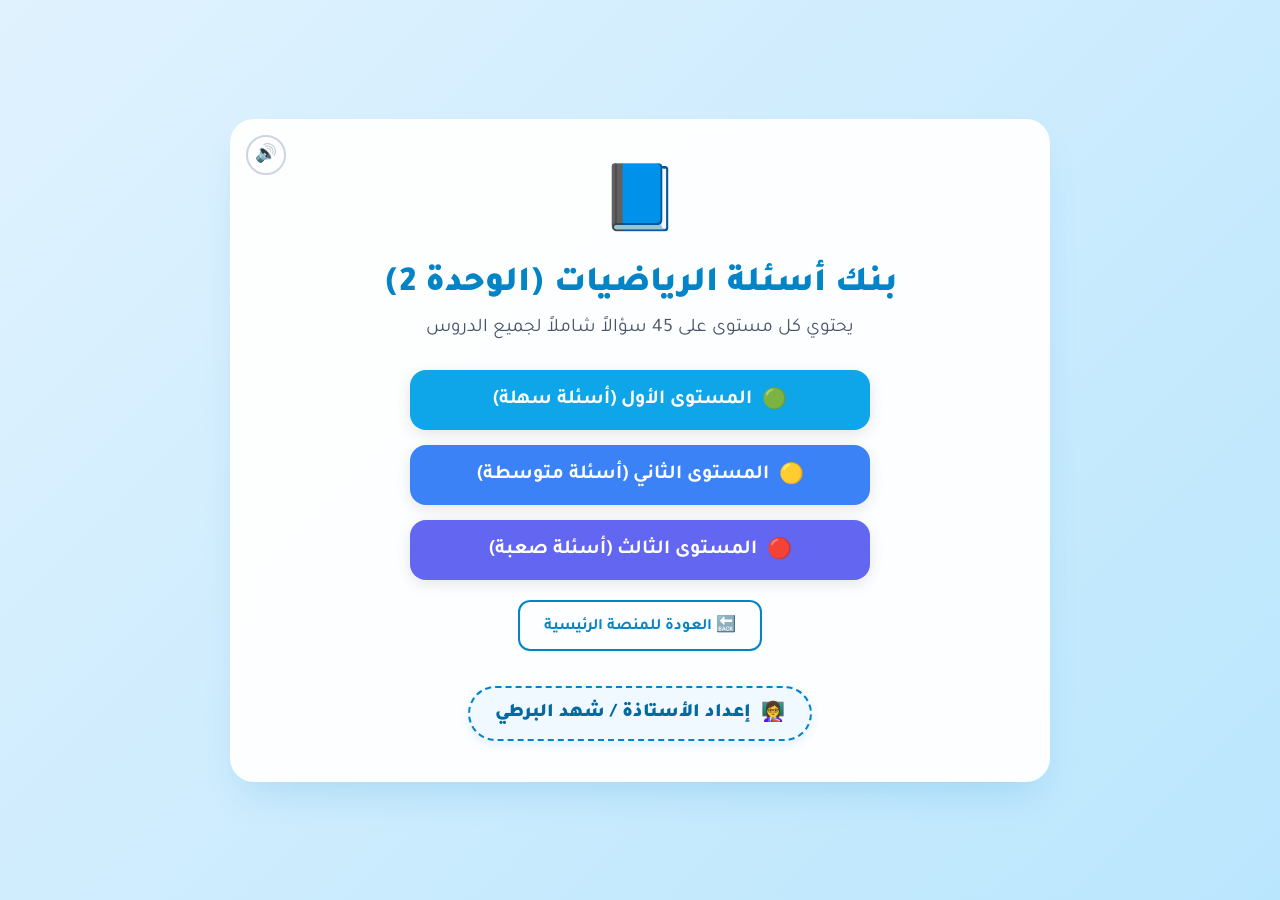
<file: Platform_Project/tests/test_unit2.html>
<!DOCTYPE html>
<html lang="ar" dir="rtl">
<head>
<meta charset="UTF-8">
<meta name="viewport" content="width=device-width, initial-scale=1.0">
<title>تحدي الأعداد النسبية | منصة الأستاذة شهد</title>
<link href="https://fonts.googleapis.com/css2?family=Tajawal:wght@400;700;900&display=swap" rel="stylesheet">
<style>
:root{
  --bg-gradient-start:#e0f2fe; --bg-gradient-end:#bae6fd;
  --card-bg:rgba(255,255,255,0.95);
  --text-main:#0c4a6e; --text-muted:#475569;
  --primary:#0284c7; --primary-hover:#0369a1;
  --border-color:#cbd5e1;
  --easy:#0ea5e9; --easy-hover:#0284c7;
  --medium:#3b82f6; --medium-hover:#2563eb;
  --hard:#6366f1; --hard-hover:#4f46e5;
  --correct-bg:#d1fae5; --correct-border:#10b981; --correct-text:#047857;
  --wrong-bg:#fee2e2; --wrong-border:#ef4444; --wrong-text:#b91c1c;
}
*{margin:0;padding:0;box-sizing:border-box;font-family:'Tajawal',sans-serif;}
body{
  background:linear-gradient(135deg,var(--bg-gradient-start) 0%,var(--bg-gradient-end) 100%);
  color:var(--text-main);min-height:100vh;display:flex;justify-content:center;
  align-items:center;padding:20px;overflow-x:hidden;
}
.container{width:100%;max-width:820px;}
.card{
  background-color:var(--card-bg);border-radius:24px;padding:40px;
  box-shadow:0 20px 40px -15px rgba(2,132,199,.2);
  border:1px solid rgba(255,255,255,.5);backdrop-filter:blur(10px);
  position:relative;overflow:hidden;
}
.screen{display:none;flex-direction:column;align-items:center;text-align:center;animation:fadeIn .5s ease;}
.screen.active{display:flex;}
@keyframes fadeIn{from{opacity:0;transform:translateY(15px);}to{opacity:1;transform:translateY(0);}}

.card-top-bar{position:absolute;top:15px;left:15px;display:flex;gap:8px;z-index:5;}
.icon-btn{
  width:40px;height:40px;border-radius:50%;border:2px solid var(--border-color);
  background:#fff;cursor:pointer;font-size:1.1rem;display:flex;align-items:center;
  justify-content:center;transition:.2s;
}
.icon-btn:hover{border-color:var(--primary);transform:scale(1.08);}

.title{font-size:2.2rem;font-weight:900;color:var(--primary);margin-bottom:10px;}
.subtitle{font-size:1.2rem;color:var(--text-muted);margin-bottom:30px;}

.credit-badge{
  margin-top:35px;padding:12px 25px;background:#f0f9ff;border:2px dashed var(--primary);
  color:var(--primary-hover);border-radius:50px;font-size:1.2rem;font-weight:900;
  display:flex;align-items:center;gap:10px;box-shadow:0 4px 10px rgba(2,132,199,.1);
  transition:.3s;
}

.level-buttons{display:flex;flex-direction:column;gap:15px;width:100%;max-width:460px;}
.btn-level{
  padding:16px 24px;border:none;border-radius:16px;font-size:1.25rem;font-weight:700;
  color:#fff;cursor:pointer;transition:.3s;box-shadow:0 4px 15px rgba(0,0,0,.1);
  display:flex;align-items:center;justify-content:center;gap:10px;position:relative;
}
.btn-easy{background:var(--easy);} .btn-easy:hover{background:var(--easy-hover);transform:translateY(-3px);}
.btn-medium{background:var(--medium);} .btn-medium:hover{background:var(--medium-hover);transform:translateY(-3px);}
.btn-hard{background:var(--hard);} .btn-hard:hover{background:var(--hard-hover);transform:translateY(-3px);}
.record-tag{
  position:absolute;top:-8px;left:12px;background:#fbbf24;color:#78350f;font-size:.72rem;
  font-weight:900;padding:3px 10px;border-radius:50px;box-shadow:0 2px 6px rgba(0,0,0,.15);
}

.game-header{
  width:100%;display:flex;justify-content:space-between;align-items:center;
  margin-bottom:15px;padding-bottom:12px;border-bottom:2px dashed var(--border-color);
  gap:10px;flex-wrap:wrap;
}
.level-badge{color:#fff;padding:8px 18px;border-radius:20px;font-weight:700;font-size:1.05rem;box-shadow:0 4px 10px rgba(0,0,0,.1);}
.score-box{
  font-size:1.05rem;font-weight:700;color:var(--primary);background:#f0f9ff;
  padding:8px 15px;border-radius:12px;border:1px solid #e0f2fe;display:flex;gap:12px;align-items:center;
}
.score-box .time-chip{color:#7c3aed;}

.progress-track{width:100%;height:10px;background:#e2e8f0;border-radius:20px;overflow:hidden;margin-bottom:22px;}
.progress-fill{
  height:100%;width:0%;border-radius:20px;
  background:linear-gradient(90deg,#22c55e,#0284c7,#6366f1);
  transition:width .45s cubic-bezier(.22,1,.36,1);
}

.math-text,bdi{
  font-family:Arial,sans-serif;font-size:1.1em;color:var(--primary-hover);font-weight:bold;
  direction:ltr;unicode-bidi:isolate;display:inline-block;margin:0 3px;
}
.question-text{
  font-size:1.5rem;font-weight:700;line-height:1.6;margin-bottom:28px;
  color:var(--text-main);width:100%;text-align:right;
}
.options-grid{display:grid;grid-template-columns:repeat(2,1fr);gap:15px;width:100%;}
.option-btn{
  background:#fff;border:2px solid var(--border-color);color:var(--text-main);
  padding:16px;border-radius:16px;font-size:1.05rem;font-weight:700;cursor:pointer;
  transition:.2s;text-align:right;display:flex;align-items:center;
  box-shadow:0 4px 6px rgba(0,0,0,.02);gap:8px;
}
.option-btn .key-hint{
  background:#e0f2fe;color:var(--primary-hover);border-radius:6px;font-size:.8rem;
  padding:2px 8px;font-weight:900;flex-shrink:0;
}
.option-btn:hover:not(:disabled){background:#f0f9ff;border-color:var(--primary);transform:translateY(-2px);}
.option-btn.correct{background:var(--correct-bg);border-color:var(--correct-border);color:var(--correct-text);}
.option-btn.wrong{background:var(--wrong-bg);border-color:var(--wrong-border);color:var(--wrong-text);}
.option-btn:disabled{cursor:not-allowed;opacity:.85;}

.btn-outline{
  margin-top:25px;padding:12px 24px;background:transparent;border:2px solid var(--primary);
  color:var(--primary);border-radius:12px;font-weight:700;cursor:pointer;transition:.3s;
  text-decoration: none; display: inline-block;
}
.btn-outline:hover{background:var(--primary);color:#fff;}
.btn-row{display:flex;gap:12px;flex-wrap:wrap;justify-content:center;margin-top:25px;}

.result-icon{font-size:5rem;margin-bottom:15px;}
.stars-row{font-size:2.4rem;letter-spacing:8px;margin:10px 0 5px;color:#fbbf24;}
.record-banner{
  background:#fef3c7;color:#92400e;font-weight:900;padding:8px 18px;border-radius:50px;
  margin:10px 0;display:inline-block;
}

.review-list{width:100%;max-height:52vh;overflow-y:auto;display:flex;flex-direction:column;gap:14px;padding:4px;}
.review-item{
  background:#f8fafc;border-right:5px solid #ef4444;border-radius:12px;
  padding:14px 16px;text-align:right;
}
.review-item .r-q{font-weight:700;margin-bottom:8px;line-height:1.6;}
.review-item .r-ans{margin:4px 0;font-size:.95rem;}
.review-item .r-wrong{color:var(--wrong-text);font-weight:700;}
.review-item .r-right{color:var(--correct-text);font-weight:700;}

@media (max-width:600px){
  .options-grid{grid-template-columns:1fr;}
  .card{padding:22px;}
  .question-text{font-size:1.15rem;}
  .game-header{flex-direction:column;align-items:stretch;}
}
</style>
</head>
<body>

<div class="container">
  <div class="card">

    <div class="card-top-bar">
      <button class="icon-btn" id="sound-btn" onclick="toggleSound()" title="كتم/تشغيل الصوت">🔊</button>
    </div>

    <!-- ===== شاشة البداية ===== -->
    <div class="screen active" id="start-screen">
      <div style="font-size:4rem;margin-bottom:15px;">📘</div>
      <h1 class="title">بنك أسئلة الرياضيات (الوحدة 2)</h1>
      <p class="subtitle">يحتوي كل مستوى على 45 سؤالاً شاملاً لجميع الدروس</p>

      <div class="level-buttons">
        <button class="btn-level btn-easy" onclick="startGame('easy')" id="btn-easy">
          <span>🟢</span> المستوى الأول (أسئلة سهلة)
        </button>
        <button class="btn-level btn-medium" onclick="startGame('medium')" id="btn-medium">
          <span>🟡</span> المستوى الثاني (أسئلة متوسطة)
        </button>
        <button class="btn-level btn-hard" onclick="startGame('hard')" id="btn-hard">
          <span>🔴</span> المستوى الثالث (أسئلة صعبة)
        </button>
      </div>

      <!-- الزر الجديد للعودة للمنصة -->
      <a href="../index.html" class="btn-outline" style="margin-top: 20px;">🔙 العودة للمنصة الرئيسية</a>

      <div class="credit-badge">
        <span>👩‍🏫</span> إعداد الأستاذة / شهد البرطي
      </div>
    </div>

    <!-- ===== شاشة اللعب ===== -->
    <div class="screen" id="game-screen">
      <div class="game-header">
        <div class="level-badge" id="current-level-badge">المستوى</div>
        <div class="score-box">
          <span>السؤال: <span id="q-counter">1/45</span></span>
          <span>|</span>
          <span>النقاط: <span id="score">0</span></span>
          <span class="time-chip">⏱ <span id="timer">00:00</span></span>
        </div>
      </div>

      <div class="progress-track"><div class="progress-fill" id="progress-fill"></div></div>

      <div class="question-text" id="question-text">جاري التحميل...</div>
      <div class="options-grid" id="options-grid"></div>

      <button class="btn-outline" onclick="returnToMenu()">🏠 إنهاء الاختبار والعودة لقائمة المستويات</button>
    </div>

    <!-- ===== شاشة النتيجة ===== -->
    <div class="screen" id="result-screen">
      <div class="result-icon" id="result-icon">🏆</div>
      <div class="stars-row" id="stars-row">⭐⭐⭐</div>
      <h1 class="title" id="result-title">انتهى الاختبار!</h1>
      <p class="subtitle" id="result-message" style="font-size:1.3rem;">لقد أكملت المستوى بنجاح.</p>
      <div class="score-box" style="font-size:1.5rem;margin:18px 0;border:none;background:#e0f2fe;flex-direction:column;gap:4px;">
        <div>النتيجة: <span id="final-score">0</span> / 45</div>
        <div style="font-size:1rem;color:#7c3aed;">⏱ الزمن: <span id="final-time">00:00</span></div>
      </div>
      <div id="record-container"></div>

      <div class="btn-row">
        <button class="btn-level btn-easy" style="padding:12px 26px;" onclick="restartSameLevel()">🔄 أعد نفس المستوى</button>
        <button class="btn-outline" onclick="showReview()" id="review-btn">📋 مراجعة الأخطاء</button>
        <button class="btn-outline" onclick="returnToMenu()">🏠 قائمة المستويات</button>
      </div>
    </div>

    <!-- ===== شاشة المراجعة ===== -->
    <div class="screen" id="review-screen">
      <h1 class="title">📋 مراجعة الأخطاء</h1>
      <p class="subtitle" style="margin-bottom:15px;">راجع الأسئلة التي أخطأت فيها لتتعلم منها</p>
      <div class="review-list" id="review-list"></div>
      <div class="btn-row">
        <button class="btn-outline" onclick="showScreen('result-screen')">↩ رجوع للنتيجة</button>
        <button class="btn-outline" onclick="returnToMenu()">🏠 قائمة المستويات</button>
      </div>
    </div>

  </div>
</div>

<script>
/* دوال التنقل الأساسية المبسطة بدون حظر الرجوع */
function showScreen(id){
  document.querySelectorAll('.screen').forEach(s => s.classList.remove('active'));
  document.getElementById(id).classList.add('active');
  window.scrollTo({ top: 0, behavior: 'smooth' });
}

function returnToMenu(){
  stopTimer();
  showScreen('start-screen');
  renderBestRecords();
}

/* الصوت */
let audioCtx = null;
let soundMuted = false;
function getAudioCtx(){
  if(!audioCtx){
    try { audioCtx = new (window.AudioContext||window.webkitAudioContext)(); }
    catch(e){ return null; }
  }
  if(audioCtx.state === 'suspended') audioCtx.resume();
  return audioCtx;
}
function toggleSound(){
  soundMuted = !soundMuted;
  document.getElementById('sound-btn').textContent = soundMuted ? '🔇' : '🔊';
}
function playSound(isCorrect){
  if(soundMuted) return;
  const ctx = getAudioCtx(); if(!ctx) return;
  try{
    const osc = ctx.createOscillator();
    const gain = ctx.createGain();
    osc.connect(gain); gain.connect(ctx.destination);
    if(isCorrect){
      osc.type='sine';
      osc.frequency.setValueAtTime(523.25, ctx.currentTime);
      osc.frequency.exponentialRampToValueAtTime(1046.5, ctx.currentTime+.1);
      gain.gain.setValueAtTime(.2, ctx.currentTime);
      gain.gain.exponentialRampToValueAtTime(.01, ctx.currentTime+.3);
      osc.start(); osc.stop(ctx.currentTime+.3);
    } else {
      osc.type='sawtooth';
      osc.frequency.setValueAtTime(150, ctx.currentTime);
      osc.frequency.exponentialRampToValueAtTime(100, ctx.currentTime+.2);
      gain.gain.setValueAtTime(.15, ctx.currentTime);
      gain.gain.exponentialRampToValueAtTime(.01, ctx.currentTime+.3);
      osc.start(); osc.stop(ctx.currentTime+.3);
    }
  }catch(e){}
}

/* ============================================================
   بيانات الاختبار
============================================================ */
// ملاحظة: يمكنك لصق مصفوفة quizData بالكامل هنا (قمت بنسخها من ملفك كما هي)
const quizData = {
  easy: {
    title:"المستوى الأول: الأسئلة السهلة",
    color:"var(--easy)",
    questions:[
      { q:"العدد النسبي هو كل عدد يمكن كتابته على الصورة <bdi>أ/ب</bdi> حيث <bdi>أ ، ب</bdi> عدادان صحيحان و:", options:["<bdi>ب = ٠</bdi>","<bdi>ب ≠ ٠</bdi>","<bdi>أ = ٠</bdi> دائماً","<bdi>ب = ١</bdi> دائماً"], answer:1 },
      { q:"أي من الأعداد التالية يمثل عدداً نسبياً؟", options:["<bdi>٥</bdi>","<bdi>٣/٤</bdi>","<bdi>-٢</bdi>","جميع ما سبق"], answer:3 },
      { q:"العدد النسبي <bdi>٠ / ٥</bdi> يساوي:", options:["<bdi>٠</bdi>","<bdi>٥</bdi>","غير معرّف","<bdi>١</bdi>"], answer:0 },
      { q:"أي من الأعداد التالية ليس عدداً نسبياً؟", options:["<bdi>٧</bdi>","<bdi>٠</bdi>","<bdi>٤ / ٠</bdi>","<bdi>-٣ / ٥</bdi>"], answer:2 },
      { q:"كل عدد صحيح هو عدد نسبي مقامه يساوي:", options:["<bdi>٠</bdi>","<bdi>١</bdi>","<bdi>١٠</bdi>","<bdi>-١</bdi>"], answer:1 },
      { q:"العدد النسبي <bdi>٣/٥</bdi> يقع على خط الأعداد:", options:["يمين الصفر","يسار الصفر","عند الصفر تماماً","بين <bdi>-١</bdi> و <bdi>-٢</bdi>"], answer:0 },
      { q:"العدد النسبي <bdi>-٢/٣</bdi> يقع على خط الأعداد:", options:["يمين الصفر","يسار الصفر","عند الواحد","يمين الواحد"], answer:1 },
      { q:"العدد النسبي <bdi>١/٢</bdi> يقع على خط الأعداد بين العددين الصحيحين:", options:["<bdi>٠</bdi> و <bdi>١</bdi>","<bdi>١</bdi> و <bdi>٢</bdi>","<bdi>-١</bdi> و <bdi>٠</bdi>","<bdi>٢</bdi> و <bdi>٣</bdi>"], answer:0 },
      { q:"لتمثيل العدد النسبي <bdi>٣/٤</bdi>، نقسم المسافة بين <bdi>٠</bdi> و <bdi>١</bdi> إلى:", options:["٣ أجزاء متساوية","٤ أجزاء متساوية","٧ أجزاء متساوية","جزأين متساويين"], answer:1 },
      { q:"العدد النسبي المقابل للعدد <bdi>٤/٥</bdi> بالنسبة للصفر على خط الأعداد هو:", options:["<bdi>٥/٤</bdi>","<bdi>-٤/٥</bdi>","<bdi>١</bdi>","<bdi>٠</bdi>"], answer:1 },
      { q:"الكسر العادي <bdi>٣/٤</bdi> بصورة كسر عشري يساوي:", options:["<bdi>٠,٢٥</bdi>","<bdi>٠,٥</bdi>","<bdi>٠,٧٥</bdi>","<bdi>٠,٣٤</bdi>"], answer:2 },
      { q:"الكسر العادي <bdi>١/٢</bdi> بصورة كسر عشري يساوي:", options:["<bdi>٠,٢</bdi>","<bdi>٠,٥</bdi>","<bdi>٠,٠٥</bdi>","<bdi>٠,١٢</bdi>"], answer:1 },
      { q:"الكسر العشري الدوري هو كسر عشري:", options:["ينتهي بعدد محدد من المنازل","يتكرر فيه رقم أو أكثر دون انتهاء","مقامه يساوي صفراً","ليس له تمثيل كسري"], answer:1 },
      { q:"يوضع خط أفقي صغير (شرطة) فوق الرقم في الكسر العشري ليدل على أنه:", options:["عدد سالب","عدد دوري متكرر","جذر تربيعي","عدد تقريبي"], answer:1 },
      { q:"الكسر العادي <bdi>١/٥</bdi> بصورة كسر عشري يساوي:", options:["<bdi>٠,٢</bdi>","<bdi>٠,٥</bdi>","<bdi>٠,١</bdi>","<bdi>٠,٢٥</bdi>"], answer:0 },
      { q:"عند المقارنة بين العددين النسبيين <bdi>٥/٧</bdi> و <bdi>٣/٧</bdi>، فإن:", options:["<bdi>٥/٧ > ٣/٧</bdi>","<bdi>٥/٧ < ٣/٧</bdi>","<bdi>٥/٧ = ٣/٧</bdi>","لا يمكن المقارنة"], answer:0 },
      { q:"أي عدد نسبي موجب مقارنة بأي عدد نسبي سالب يكون:", options:["أصغر منه","أكبر منه","مساوياً له","ضعفه"], answer:1 },
      { q:"الرمز المناسب بين: <bdi>-٣/٥ ..... ٠</bdi> هو:", options:["<bdi>></bdi>","<bdi><</bdi>","<bdi>=</bdi>","<bdi>≥</</bdi>"], answer:1 },
      { q:"الرمز المناسب بين: <bdi>٢/٣ ..... ٢/٣</bdi> هو:", options:["<bdi>></bdi>","<bdi><</bdi>","<bdi>=</bdi>","<bdi>≠</bdi>"], answer:2 },
      { q:"الرمز المناسب بين: <bdi>١/٤ ..... ٣/٤</bdi> هو:", options:["<bdi><</bdi>","<bdi>></bdi>","<bdi>=</bdi>","<bdi>≥</</bdi>"], answer:0 },
      { q:"ناتج جمع: <bdi>٢/٧ + ٣/٧</bdi> يساوي:", options:["<bdi>٥/١٤</bdi>","<bdi>٥/٧</bdi>","<bdi>٦/٧</bdi>","<bdi>١/٧</bdi>"], answer:1 },
      { q:"العنصر المحايد الجمعي في مجموعة الأعداد النسبية هو:", options:["<bdi>١</bdi>","<bdi>٠</bdi>","<bdi>-١</bdi>","لا يوجد"], answer:1 },
      { q:"النظير الجمعي للعدد النسبي <bdi>-٤/٩</bdi> هو:", options:["<bdi>-٤/٩</bdi>","<bdi>٩/٤</bdi>","<bdi>٤/٩</bdi>","<bdi>-٩/٤</bdi>"], answer:2 },
      { q:"ناتج جمع أي عدد نسبي مع نظيره الجمعي يساوي:", options:["<bdi>١</bdi>","<bdi>٠</bdi>","العدد نفسه","ضعف العدد"], answer:1 },
      { q:"ناتج جمع: <bdi>(-٣/٨) + ٥/٨</bdi> يساوي:", options:["<bdi>٢/٨ = ١/٤</bdi>","<bdi>-٨/٨</bdi>","<bdi>٨/٨</bdi>","<bdi>-٢/٨</bdi>"], answer:0 },
      { q:"عملية طرح الأعداد النسبية تعني إضافة:", options:["المحايد الضربي","النظير الجمعي للمطروح","النظير الضربي للمطروح","الصفر"], answer:1 },
      { q:"ناتج طرح: <bdi>٥/٩ - ٢/٩</bdi> يساوي:", options:["<bdi>٣/٩ = ١/٣</bdi>","<bdi>٧/٩</bdi>","<bdi>٣/٠</bdi>","<bdi>١/٩</bdi>"], answer:0 },
      { q:"ناتج طرح: <bdi>٤/٥ - ٤/٥</bdi> يساوي:", options:["<bdi>١</bdi>","<bdi>٠</bdi>","<bdi>٨/٥</bdi>","<bdi>٤/٥</bdi>"], answer:1 },
      { q:"ناتج: <bdi>٠ - (-٣/٧)</bdi> يساوي:", options:["<bdi>-٣/٧</bdi>","<bdi>٣/٧</bdi>","<bdi>٠</bdi>","<bdi>٧/٣</bdi>"], answer:1 },
      { q:"ناتج: <bdi>-٦/١١ - ٢/١١</bdi> يساوي:", options:["<bdi>-٤/١١</bdi>","<bdi>-٨/١١</bdi>","<bdi>٨/١١</bdi>","<bdi>٤/١١</bdi>"], answer:1 },
      { q:"حاصل ضرب عددين نسبيين موجبين هو عدد نسبي:", options:["سالب","موجب","صفر","كسري دائماً"], answer:1 },
      { q:"حاصل ضرب عدد نسبي موجب في عدد نسبي سالب هو عدد نسبي:", options:["موجب","سالب","صفر","غير نسبي"], answer:1 },
      { q:"ناتج ضرب: <bdi>(٢/٣) × (٤/٥)</bdi> يساوي:", options:["<bdi>٦/٨</bdi>","<bdi>٨/١٥</bdi>","<bdi>٦/١٥</bdi>","<bdi>٨/٨</bdi>"], answer:1 },
      { q:"العنصر المحايد الضربي في مجموعة الأعداد النسبية هو:", options:["<bdi>٠</bdi>","<bdi>١</bdi>","<bdi>-١</bdi>","<bdi>٢</bdi>"], answer:1 },
      { q:"حاصل ضرب أي عدد نسبي في صفر يساوي:", options:["العدد نفسه","<bdi>١</bdi>","<bdi>٠</bdi>","غير معرّف"], answer:2 },
      { q:"لقسمة عدد نسبي على آخر (غير الصفر)، نضرب المقسوم في:", options:["المقسوم عليه نفسه","النظير الضربي للمقسوم عليه","النظير الجمعي للمقسوم عليه","الواحد"], answer:1 },
      { q:"ناتج قسمة: <bdi>(٢/٥) ÷ (٢/٥)</bdi> يساوي:", options:["<bdi>٠</bdi>","<bdi>١</bdi>","<bdi>٤/٢٥</bdi>","غير معرّف"], answer:1 },
      { q:"ناتج: <bdi>(٣/٤) ÷ ١</bdi> يساوي:", options:["<bdi>١</bdi>","<bdi>٣/٤</bdi>","<bdi>٤/٣</bdi>","<bdi>٠</bdi>"], answer:1 },
      { q:"القسمة على الصفر في الأعداد النسبية تكون:", options:["تساوي صفراً","تساوي واحداً","عملية غير ممكنة (غير معرّفة)","تساوي ما لا نهاية"], answer:2 },
      { q:"ناتج: <bdi>٠ ÷ (٥/٧)</bdi> يساوي:", options:["<bdi>٠</bdi>","<bdi>٥/٧</bdi>","<bdi>٧/٥</bdi>","غير معرّف"], answer:0 },
      { q:"الجذر التربيعي للعدد النسبي <bdi>٩/١٦</bdi> هو:", options:["<bdi>٣/٨</bdi>","<bdi>٣/٤</bdi>","<bdi>٩/٤</bdi>","<bdi>١/٢</bdi>"], answer:1 },
      { q:"الجذر التربيعي للعدد <bdi>٠,٢٥</bdi> يساوي:", options:["<bdi>٠,٥</bdi>","<bdi>٠,٠٥</bdi>","<bdi>٠,٢٥</bdi>","<bdi>٥</bdi>"], answer:0 },
      { q:"الجذر التكعيبي للعدد النسبي <bdi>٨/٢٧</bdi> هو:", options:["<bdi>٢/٣</bdi>","<bdi>٤/٩</bdi>","<bdi>٢/٩</bdi>","<bdi>٤/٣</bdi>"], answer:0 },
      { q:"الجذر التكعيبي للعدد النسبي السالب <bdi>-٦٤</bdi> هو:", options:["<bdi>-٨</bdi>","<bdi>-٤</bdi>","<bdi>٤</bdi>","ليس له وجود"], answer:1 },
      { q:"الجذر التربيعي للعدد النسبي <bdi>٤٩</bdi> هو:", options:["<bdi>٧</bdi>","<bdi>١٤</bdi>","<bdi>٤٩</bdi>","<bdi>٧</bdi> أو <bdi>-٧</bdi> (القيمة الموجبة ٧)"], answer:0 }
    ]
  },
  medium: {
    title:"المستوى الثاني: الأسئلة المتوسطة",
    color:"var(--medium)",
    questions:[
      { q:"العدد النسبي <bdi>-٣ / -٧</bdi> يعتبر عدداً:", options:["سالباً","موجباً","صفراً","غير نسبي"], answer:1 },
      { q:"العدد الكسري <bdi>٢ و ١/٣</bdi> على صورة <bdi>أ/ب</bdi> يساوي:", options:["<bdi>٥/٣</bdi>","<bdi>٧/٣</bdi>","<bdi>٦/٣</bdi>","<bdi>٣/٧</bdi>"], answer:1 },
      { q:"العدد النسبي <bdi>١٢ / ١٦</bdi> في أبسط صورة هو:", options:["<bdi>٦/٨</bdi>","<bdi>٣/٤</bdi>","<bdi>١/٢</bdi>","<bdi>٤/٣</bdi>"], answer:1 },
      { q:"أي من الجذور الآتية يعتبر عدداً غير نسبي؟", options:["جذر <bdi>٩</bdi>","جذر <bdi>١٦</bdi>","جذر <bdi>٥</bdi>","جذر <bdi>٢٥</bdi>"], answer:2 },
      { q:"العلاقة الصحيحة بين مجموعات الأعداد <bdi>ط</bdi> (الطبيعية) ، <bdi>ص</bdi> (الصحيحة) ، <bdi>ن</bdi> (النسبية) هي:", options:["<bdi>ط ⊂ ص ⊂ ن</bdi>","<bdi>ن ⊂ ص ⊂ ط</bdi>","<bdi>ص ⊂ ط ⊂ ن</bdi>","<bdi>ط = ص = ن</bdi>"], answer:0 },
      { q:"العدد النسبي <bdi>٧/٣</bdi> يقع على خط الأعداد بين:", options:["<bdi>١</bdi> و <bdi>٢</bdi>","<bdi>٢</bdi> و <bdi>٣</bdi>","<bdi>٣</bdi> و <bdi>٤</bdi>","<bdi>٠</bdi> و <bdi>١</bdi>"], answer:1 },
      { q:"العدد النسبي <bdi>-١ و ١/٢</bdi> يقع بين العددين الصحيحين:", options:["<bdi>-١</bdi> و <bdi>٠</bdi>","<bdi>-٢</bdi> و <bdi>-١</bdi>","<bdi>-٣</bdi> و <bdi>-٢</bdi>","<bdi>١</bdi> و <bdi>٢</bdi>"], answer:1 },
      { q:"إذا قسمت المسافة بين <bdi>٠</bdi> و <bdi>١</bdi> إلى ٥ أقسام متساوية، فإن النقطة الثالثة بعد الصفر تمثل:", options:["<bdi>١/٥</bdi>","<bdi>٢/٥</bdi>","<bdi>٣/٥</bdi>","<bdi>٤/٥</bdi>"], answer:2 },
      { q:"على خط الأعداد، كلما اتجهنا إلى اليمين فإن قيمة الأعداد:", options:["تقل","تزداد","تبقى ثابتة","تساوي صفراً"], answer:1 },
      { q:"النقطة الواقعة في منتصف المسافة تماماً بين <bdi>٠</bdi> و <bdi>-١</bdi> تمثل العدد النسبي:", options:["<bdi>-١/٤</bdi>","<bdi>-١/٢</bdi>","<bdi>-٣/٤</bdi>","<bdi>١/٢</bdi>"], answer:1 },
      { q:"الكسر العادي <bdi>١/٣</bdi> بصورة كسر عشري هو:", options:["<bdi>٠,٣</bdi> منتهٍ","<bdi>٠,٣٣</bdi> منتهٍ","<bdi>٠,٣</bdi> دوري","<bdi>٠,١٣</bdi> دوري"], answer:2 },
      { q:"الكسر العادي <bdi>-٣/٨</bdi> بصورة عشرية يساوي:", options:["<bdi>-٠,٣٧٥</bdi>","<bdi>-٠,١٢٥</bdi>","<bdi>-٠,٦٢٥</bdi>","<bdi>-٠,٨٣</bdi>"], answer:0 },
      { q:"أي من الأعداد النسبية الآتية يمثل كسراً عشرياً منتهياً؟", options:["<bdi>١/٣</bdi>","<bdi>٢/٣</bdi>","<bdi>٣/١٠</bdi>","<bdi>١/٦</bdi>"], answer:2 },
      { q:"الكسر العشري الدوري <bdi>٠,٧</bdi> دوري على صورة <bdi>أ/ب</bdi> يساوي:", options:["<bdi>٧/١٠</bdi>","<bdi>٧/٩</bdi>","<bdi>٧/١٠٠</bdi>","<bdi>٧/٩٩</bdi>"], answer:1 },
      { q:"الكسر العادي <bdi>٢/٩</bdi> بصورة عشرية يكتب على شكل:", options:["<bdi>٠,٢</bdi> دوري","<bdi>٠,٢٢</bdi> منتهٍ","<bdi>٠,٩</bdi> دوري","<bdi>٠,٤٥</bdi>"], answer:0 },
      { q:"للمقارنة بين <bdi>٣/٤</bdi> و <bdi>٥/٦</bdi>، نوحد المقامات بالمضاعف المشترك الأصغر وهو:", options:["<bdi>١٢</bdi>","<bdi>٢٤</bdi>","<bdi>١٠</bdi>","<bdi>٨</bdi>"], answer:0 },
      { q:"الرمز المناسب بين: <bdi>٣/٤ ..... ٥/٦</bdi> هو:", options:["<bdi>></bdi>","<bdi><</bdi>","<bdi>=</bdi>","<bdi>≥</</bdi>"], answer:1 },
      { q:"الرمز المناسب بين العددين السالبين: <bdi>-٢/٣ ..... -١/٣</bdi> هو:", options:["<bdi>></bdi>","<bdi><</bdi>","<bdi>=</bdi>","<bdi>≤</bdi>"], answer:1 },
      { q:"المقارنة بين <bdi>٠,٥</bdi> و <bdi>٣/٥</bdi> تعطي:", options:["<bdi>٠,٥ > ٣/٥</bdi>","<bdi>٠,٥ < ٣/٥</bdi>","<bdi>٠,٥ = ٣/٥</bdi>","<bdi>٠,٥ ≥ ٣/٥</bdi>"], answer:1 },
      { q:"أي من الأعداد النسبية الآتية هو الأصغر؟", options:["<bdi>١/٢</bdi>","<bdi>-١/٢</bdi>","<bdi>-٣/٤</bdi>","<bdi>٠</bdi>"], answer:2 },
      { q:"ناتج جمع: <bdi>١/٣ + ١/٤</bdi> يساوي:", options:["<bdi>٢/٧</bdi>","<bdi>٧/١٢</bdi>","<bdi>١/١٢</bdi>","<bdi>٥/١٢</bdi>"], answer:1 },
      { q:"خاصية الإبدال في جمع الأعداد النسبية تعني:", options:["<bdi>أ/ب + ج/د = ج/د + أ/ب</bdi>","<bdi>أ/ب + ٠ = أ/ب</bdi>","<bdi>(أ+ب)+ج = أ+(ب+ج)</bdi>","<bdi>أ/ب + (-أ/ب) = ٠</bdi>"], answer:0 },
      { q:"ناتج جمع: <bdi>-٢/٥ + (-١/٥)</bdi> يساوي:", options:["<bdi>-٣/٥</bdi>","<bdi>٣/٥</bdi>","<bdi>-١/٥</bdi>","<bdi>-٣/١٠</bdi>"], answer:0 },
      { q:"ناتج جمع: <bdi>٣/١٠ + ٠,٤</bdi> يساوي:", options:["<bdi>٠,٧</bdi>","<bdi>٠,٣٤</bdi>","<bdi>٠,١٢</bdi>","<bdi>٧/٢٠</bdi>"], answer:0 },
      { q:"خاصية الانغلاق تعني أن ناتج جمع أي عددين نسبيين هو دائماً:", options:["عدد صحيح","عدد طبيعي","عدد نسبي","عدد عشري دوري"], answer:2 },
      { q:"ناتج طرح: <bdi>٣/٤ - ١/٦</bdi> يساوي:", options:["<bdi>٢/٢</bdi>","<bdi>٧/١٢</bdi>","<bdi>٥/١٢</bdi>","<bdi>١/٢</bdi>"], answer:1 },
      { q:"ناتج طرح: <bdi>-١/٢ - (-٣/٤)</bdi> يساوي:", options:["<bdi>١/٤</bdi>","<bdi>-١/٤</bdi>","<bdi>-٥/٤</bdi>","<bdi>٥/٤</bdi>"], answer:0 },
      { q:"ناتج: <bdi>٢,٥ - ٠,٧٥</bdi> يساوي:", options:["<bdi>١,٧٥</bdi>","<bdi>١,٢٥</bdi>","<bdi>٣,٢٥</bdi>","<bdi>١,٥</bdi>"], answer:0 },
      { q:"طريقان مجموع طوليهما ٧٠ كم، فإذا كان طول أحدهما ٣٢ و ١/٢ كم، فإن طول الآخر يساوي:", options:["<bdi>٣٧ و ١/٢ كم</bdi>","<bdi>٣٨ كم</bdi>","<bdi>٣٥ كم</bdi>","<bdi>٤٠ كم</bdi>"], answer:0 },
      { q:"عملية الطرح في الأعداد النسبية:", options:["إبدالية دائماً","ليست إبدالية وليست تجميعية","تجميعية دائماً","لها عنصر محايد"], answer:1 },
      { q:"النظير الضربي (المقلوب) للعدد النسبي <bdi>٣/٧</bdi> هو:", options:["<bdi>-٣/٧</bdi>","<bdi>٧/٣</bdi>","<bdi>-٧/٣</bdi>","<bdi>١</bdi>"], answer:1 },
      { q:"النظير الضربي للعدد النسبي <bdi>-٥</bdi> هو:", options:["<bdi>٥</bdi>","<bdi>-١/٥</bdi>","<bdi>١/٥</bdi>","<bdi>٠</bdi>"], answer:1 },
      { q:"ناتج ضرب: <bdi>(-٣/٤) × (-٨/٩)</bdi> يساوي:", options:["<bdi>-٢/٣</bdi>","<bdi>٢/٣</bdi>","<bdi>٢٤/٣٦</bdi>","ب و ج معاً"], answer:3 },
      { q:"ناتج ضرب العدد النسبي في نظيره الضربي يساوي:", options:["<bdi>٠</bdi>","<bdi>١</bdi>","<bdi>-١</bdi>","العدد نفسه"], answer:1 },
      { q:"خاصية توزيع الضرب على الجمع تعني:", options:["<bdi>أ×(ب+ج) = (أ×ب) + (أ×ج)</bdi>","<bdi>أ×ب = ب×أ</bdi>","<bdi>(أ×ب)×ج = أ×(ب×ج)</bdi>","<bdi>أ×١ = أ</bdi>"], answer:0 },
      { q:"ناتج قسمة: <bdi>(٣/٤) ÷ (٥/٨)</bdi> يساوي:", options:["<bdi>١٥/٣٢</bdi>","<bdi>٦/٥</bdi> (أو ١ و ١/٥)","<bdi>٥/٦</bdi>","<bdi>٢٤/١٥</bdi>"], answer:1 },
      { q:"ناتج قسمة: <bdi>(-٦/٧) ÷ (٣/١٤)</bdi> يساوي:", options:["<bdi>-٤</bdi>","<bdi>٤</bdi>","<bdi>-١٨/٩٨</bdi>","<bdi>-٢</bdi>"], answer:0 },
      { q:"ناتج: <bdi>(-٢/٣) ÷ (-٤/٩)</bdi> يساوي:", options:["<bdi>-٣/٢</bdi>","<bdi>٣/٢</bdi> (أو ١ و ١/٢)","<bdi>٨/٢٧</bdi>","<bdi>-٨/٢٧</bdi>"], answer:1 },
      { q:"عددان حاصل ضربهما ٨، فإذا كان أحدهما <bdi>٤/٣</bdi>، فإن العدد الآخر هو:", options:["<bdi>٦</bdi>","<bdi>٣٢/٣</bdi>","<bdi>٢</bdi>","<bdi>١٢</bdi>"], answer:0 },
      { q:"عملية القسمة في الأعداد النسبية:", options:["إبدالية","تجميعية","ليست إبدالية وليست تجميعية","توزيعية دائماً"], answer:2 },
      { q:"الجذر التربيعي للعدد النسبي <bdi>١ و ٩/١٦</bdi> يساوي:", options:["<bdi>٥/٤</bdi> (أو ١ و ١/٤)","<bdi>٣/٤</bdi>","<bdi>٤/٥</bdi>","<bdi>٢٥/١٦</bdi>"], answer:0 },
      { q:"الجذر التكعيبي للعدد <bdi>٠,٠٠١</bdi> يساوي:", options:["<bdi>٠,١</bdi>","<bdi>٠,٠١</bdi>","<bdi>٠,٠٠١</bdi>","<bdi>١</bdi>"], answer:0 },
      { q:"الجذر التكعيبي للعدد النسبي <bdi>-٢٧/١٢٥</bdi> يساوي:", options:["<bdi>-٣/٥</bdi>","<bdi>٣/٥</bdi>","<bdi>-٩/٢٥</bdi>","<bdi>-٣/٢٥</bdi>"], answer:0 },
      { q:"مربع مساحته <bdi>٠,٦٤ م²</bdi>، فإن طول ضلعه يساوي:", options:["<bdi>٠,٨ م</bdi>","<bdi>٠,٠٨ م</bdi>","<bdi>٨ م</bdi>","<bdi>٠,٣٢ م</bdi>"], answer:0 },
      { q:"خزان ماء مكعب الشكل حجمه <bdi>٨ م³</bdi>، فإن طول حرفه الداخلي يساوي:", options:["<bdi>٤ م</bdi>","<bdi>٢ م</bdi>","<bdi>٢,٨ م</bdi>","<bdi>١ م</bdi>"], answer:1 }
    ]
  },
  hard: {
    title:"المستوى الثالث: الأسئلة الصعبة",
    color:"var(--hard)",
    questions:[
      { q:"لكتابة العدد النسبي <bdi>-١٨ / ٢٤</bdi> في أبسط صورة نقسم البسط والمقام على ع.م.أ وهو:", options:["<bdi>٢</bdi>","<bdi>٣</bdi>","<bdi>٦</bdi>","<bdi>٨</bdi>"], answer:2 },
      { q:"العدد الكسري <bdi>-٣ و ٢/٥</bdi> على صورة <bdi>أ/ب</bdi> يساوي:", options:["<bdi>-١٥/٥</bdi>","<bdi>-١٣/٥</bdi>","<bdi>-١٧/٥</bdi>","<bdi>١٧/٥</bdi>"], answer:2 },
      { q:"يكون العدد النسبي <bdi>(س - ٣) / ٥</bdi> مساوياً للصفر عندما س = :", options:["<bdi>٠</bdi>","<bdi>٥</bdi>","<bdi>٣</bdi>","<bdi>-٣</bdi>"], answer:2 },
      { q:"الكسر <bdi>٧ / (س - ٤)</bdi> يكون عدداً نسبياً بشرط س ≠ :", options:["<bdi>٠</bdi>","<bdi>٧</bdi>","<bdi>-٤</bdi>","<bdi>٤</bdi>"], answer:3 },
      { q:"أي العبارات الآتية صحيحة دائماً؟", options:["كل عدد نسبي هو عدد صحيح","كل عدد طبيعي هو عدد نسبي","الصفر ليس عدداً نسبياً","مجموعة الأعداد النسبية منتهية"], answer:1 },
      { q:"العدد النسبي <bdi>-٩/٤</bdi> يقع على خط الأعداد بين العددين الصحيحين:", options:["<bdi>-٢</bdi> و <bdi>-٣</bdi>","<bdi>-١</bdi> و <bdi>-٢</bdi>","<bdi>-٣</bdi> و <bdi>-٤</bdi>","<bdi>٠</bdi> و <bdi>-١</bdi>"], answer:0 },
      { q:"إذا كانت النقطة أ تمثل <bdi>٢/٣</bdi>، والنقطة ب تمثل <bdi>-٢/٣</bdi>، فإن نقطة المنتصف بينهما هي:", options:["<bdi>١/٣</bdi>","<bdi>٠</bdi>","<bdi>-١/٣</bdi>","<bdi>١</bdi>"], answer:1 },
      { q:"العدد الذي يقع في منتصف المسافة بين <bdi>١/٤</bdi> و <bdi>٣/٤</bdi> هو:", options:["<bdi>١/٨</bdi>","<bdi>١/٢</bdi>","<bdi>٥/٨</bdi>","<bdi>١</bdi>"], answer:1 },
      { q:"إذا تم تمثيل النقطة <bdi>س = ٢ و ٤/٥</bdi> على خط الأعداد، فإنها تبعد عن العدد ٢ مسافة قدرها:", options:["<bdi>٢/٥</bdi>","<bdi>٤/٥</bdi>","<bdi>١/٥</bdi>","<bdi>٣/٥</bdi>"], answer:1 },
      { q:"أي من الأعداد النسبية الآتية هو الأقرب إلى الصفر على خط الأعداد؟", options:["<bdi>١/٢</bdi>","<bdi>-١/٤</bdi>","<bdi>١/٣</bdi>","<bdi>-٣/٤</bdi>"], answer:1 },
      { q:"الكسر العشري الدوري <bdi>٠,١٥</bdi> دوري (الخط فوق ١٥ معاً) على صورة <bdi>أ/ب</bdi> يساوي:", options:["<bdi>١٥/١٠٠</bdi>","<bdi>١٥/٩٩</bdi>","<bdi>١٥/٩٠</bdi>","<bdi>١/١٥</bdi>"], answer:1 },
      { q:"العدد الدوري <bdi>١,٣</bdi> دوري على صورة كسر عادي <bdi>أ/ب</bdi> يساوي:", options:["<bdi>١٣/٩</bdi>","<bdi>٤/٣</bdi>","<bdi>١٣/١٠</bdi>","<bdi>١ و ١/٩</bdi>"], answer:1 },
      { q:"تحويل الكسر العادي <bdi>٥/٦</bdi> إلى كسر عشري يعطي:", options:["<bdi>٠,٨٣</bdi> (٣ فقط دوري)","<bdi>٠,٨٣</bdi> دوري للرقمين","<bdi>٠,٨٥</bdi> منتهٍ","<bdi>٠,٦</bdi> دوري"], answer:0 },
      { q:"الكسر العشري الدوري <bdi>٠,٤</bdi> دوري على صورة <bdi>أ/ب</bdi> في أبسط صورة هو:", options:["<bdi>٤/١٠</bdi>","<bdi>٤/٩</bdi>","<bdi>٢/٥</bdi>","<bdi>٤/٩٩</bdi>"], answer:1 },
      { q:"إذا كان <bdi>س = ٠,٦</bdi> دوري، فإن قيمة <bdi>٣س</bdi> تساوي:", options:["<bdi>١,٨</bdi>","<bdi>٢</bdi>","<bdi>٠,٢</bdi>","<bdi>١,٩</bdi>"], answer:1 },
      { q:"عدد نسبي يقع بين <bdi>١/٣</bdi> و <bdi>٢/٣</bdi> هو:", options:["<bdi>١/٢</bdi> (أو ٣/٦)","<bdi>١/٦</bdi>","<bdi>٤/٣</bdi>","<bdi>٥/٦</bdi>"], answer:0 },
      { q:"الترتيب التصاعدي الصحيح للأعداد: <bdi>-١/٢ ، ٣/٤ ، -٣/٤ ، ١/٤</bdi> هو:", options:["<bdi>-٣/٤ ، -١/٢ ، ١/٤ ، ٣/٤</bdi>","<bdi>-١/٢ ، -٣/٤ ، ١/٤ ، ٣/٤</bdi>","<bdi>٣/٤ ، ١/٤ ، -١/٢ ، -٣/٤</bdi>","<bdi>-٣/٤ ، ١/٤ ، -١/٢ ، ٣/٤</bdi>"], answer:0 },
      { q:"الرمز المناسب بين: <bdi>-٥/٦ ..... -٧/٨</bdi> هو:", options:["<bdi>></bdi>","<bdi><</bdi>","<bdi>=</bdi>","<bdi>≤</bdi>"], answer:0 },
      { q:"عدد الأعداد النسبية الواقعة بين العددين <bdi>٢/٥</bdi> و <bdi>٣/٥</bdi> هو:", options:["عدد واحد فقط","عددان","لا يوجد أي عدد","عدد لا نهائي من الأعداد"], answer:3 },
      { q:"إذا كان <bdi>أ/٧ > ٥/٧</bdi>، فإن أصغر عدد صحيح يمكن أن يمثله أ هو:", options:["<bdi>٥</bdi>","<bdi>٦</bdi>","<bdi>٧</bdi>","<bdi>٤</bdi>"], answer:1 },
      { q:"ناتج جمع: <bdi>(-٥/٦) + ٣/٨</bdi> يساوي:", options:["<bdi>-١١/٢٤</bdi>","<bdi>-٢/١٤</bdi>","<bdi>١/٢٤</bdi>","<bdi>-١/٢</bdi>"], answer:0 },
      { q:"قيمة س التي تحقق: <bdi>س + (-٣/٧) = ٠</bdi> هي:", options:["<bdi>-٣/٧</bdi>","<bdi>٣/٧</bdi>","<bdi>٠</bdi>","<bdi>٧/٣</bdi>"], answer:1 },
      { q:"ناتج: <bdi>( -٢ و ١/٤ ) + ١ و ١/٢</bdi> يساوي:", options:["<bdi>-٣/٤</bdi>","<bdi>-٣ و ٣/٤</bdi>","<bdi>٣/٤</bdi>","<bdi>-١</bdi>"], answer:0 },
      { q:"باستخدام خاصية التجميع، ناتج: <bdi>[ ١/٥ + (-٤/٥) ] + ٣/٥</bdi> يساوي:", options:["<bdi>٠</bdi>","<bdi>٣/٥</bdi>","<bdi>-٣/٥</bdi>","<bdi>١/٥</bdi>"], answer:0 },
      { q:"إذا كان <bdi>أ + ب = ٥/٩</bdi>، وكان <bdi>أ = -٢/٩</bdi>، فإن قيمة ب تساوي:", options:["<bdi>٣/٩</bdi>","<bdi>٧/٩</bdi>","<bdi>-٧/٩</bdi>","<bdi>-٣/٩</bdi>"], answer:1 },
      { q:"ناتج طرح: <bdi>-٥/٨ - ٧/١٢</bdi> يساوي:", options:["<bdi>-٢٩/٢٤</bdi>","<bdi>-١/٢٤</bdi>","<bdi>١/٢٤</bdi>","<bdi>-١٢/٢٠</bdi>"], answer:0 },
      { q:"العدد الذي إذا طرح من <bdi>٣/٥</bdi> كان الناتج <bdi>-١/٥</bdi> هو:", options:["<bdi>٢/٥</bdi>","<bdi>٤/٥</bdi>","<bdi>-٤/٥</bdi>","<bdi>-٢/٥</bdi>"], answer:1 },
      { q:"ناتج: <bdi>( -٣ و ١/٣ ) - ( -١ و ١/٦ )</bdi> يساوي:", options:["<bdi>-٢ و ١/٦</bdi>","<bdi>-٤ و ١/٢</bdi>","<bdi>٢ و ١/٦</bdi>","<bdi>-٢ و ١/٢</bdi>"], answer:0 },
      { q:"ما المقدار الذي يجب إضافته إلى <bdi>-٧/١٠</bdi> ليكون الناتج <bdi>١/٢</bdi>؟", options:["<bdi>٦/٥</bdi>","<bdi>١/٥</bdi>","<bdi>-١/٥</bdi>","<bdi>-٦/٥</bdi>"], answer:0 },
      { q:"إذا كان <bdi>س - ٣/٨ = -٥/٨</bdi>، فإن قيمة س تساوي:", options:["<bdi>-١/٤</bdi>","<bdi>١/٤</bdi>","<bdi>-١</bdi>","<bdi>١</bdi>"], answer:0 },
      { q:"العدد النسبي الذي ليس له نظير ضربي هو:", options:["<bdi>١</bdi>","<bdi>-١</bdi>","<bdi>٠</bdi>","<bdi>١/٢</bdi>"], answer:2 },
      { q:"مساحة مستطيل طوله <bdi>٤ و ١/٢ سم</bdi> وعرضه <bdi>٢/٣ سم</bdi> تساوي:", options:["<bdi>٣ سم²</bdi>","<bdi>٦ سم²</bdi>","<bdi>٩/٢ سم²</bdi>","<bdi>٤ سم²</bdi>"], answer:0 },
      { q:"قيمة المقدار: <bdi>(-٢/٣) × ( ٩/٤ + (-٣/٢) )</bdi> باستخدام التوزيع تساوي:", options:["<bdi>-١/٢</bdi>","<bdi>١/٢</bdi>","<bdi>-٢</bdi>","<bdi>٠</bdi>"], answer:0 },
      { q:"النظير الضربي للعدد الكسري <bdi>٢ و ١/٣</bdi> هو:", options:["<bdi>-٧/٣</bdi>","<bdi>٣/٧</bdi>","<bdi>٧/٣</bdi>","<bdi>-٣/٧</bdi>"], answer:1 },
      { q:"إذا كان <bdi>(٣/٥) × س = ١</bdi>، فإن قيمة س تساوي:", options:["<bdi>١</bdi>","<bdi>٣/٥</bdi>","<bdi>٥/٣</bdi>","<bdi>-٥/٣</bdi>"], answer:2 },
      { q:"ناتج قسمة: <bdi>( -٣ و ١/٣ ) ÷ ( ٢ و ٢/٩ )</bdi> يساوي:", options:["<bdi>-٣/٢</bdi> (أو -١ و ١/٢)","<bdi>٣/٢</bdi>","<bdi>-٢٠/٩</bdi>","<bdi>-١</bdi>"], answer:0 },
      { q:"إذا كان <bdi>س ÷ (-٢/٥) = ٥/٤</bdi>، فإن قيمة س تساوي:", options:["<bdi>-١/٢</bdi>","<bdi>١/٢</bdi>","<bdi>-٢٥/٨</bdi>","<bdi>-٨/٢٥</bdi>"], answer:0 },
      { q:"مستطيل مساحته <bdi>٦ و ٣/٤ سم²</bdi>، فإذا كان طوله ٣ سم، فإن عرضه يساوي:", options:["<bdi>٢ و ١/٤ سم</bdi>","<bdi>٢ و ١/٢ سم</bdi>","<bdi>٣ سم</bdi>","<bdi>٢ سم</bdi>"], answer:0 },
      { q:"قيمة س التي تحقق: <bdi>(-٧/٩) ÷ س = ١</bdi> هي:", options:["<bdi>٧/٩</bdi>","<bdi>-٧/٩</bdi>","<bdi>١</bdi>","<bdi>-٩/٧</bdi>"], answer:1 },
      { q:"ناتج المقدار: <bdi>( ١/٢ ÷ ١/٣ ) ÷ ١/٤</bdi> يساوي:", options:["<bdi>٦</bdi>","<bdi>٢/٣</bdi>","<bdi>٣/٨</bdi>","<bdi>١/٢٤</bdi>"], answer:0 },
      { q:"الجذر التربيعي للعدد <bdi>٠,٠١٤٤</bdi> يساوي:", options:["<bdi>٠,١٢</bdi>","<bdi>٠,٠١٢</bdi>","<bdi>١,٢</bdi>","<bdi>٠,٠٧٢</bdi>"], answer:0 },
      { q:"الجذر التكعيبي للعدد الكسري <bdi>-٣ و ٣/٨</bdi> يساوي:", options:["<bdi>-٣/٢</bdi> (أو -١ و ١/٢)","<bdi>-٥/٢</bdi>","<bdi>-٩/٨</bdi>","<bdi>٣/٢</bdi>"], answer:0 },
      { q:"قيمة المقدار: <bdi>جذر(١٦/٢٥) + الجذر التكعيبي(-٨/١٢٥)</bdi> تساوي:", options:["<bdi>٢/٥</bdi>","<bdi>٦/٥</bdi>","<bdi>٠</bdi>","<bdi>-٢/٥</bdi>"], answer:0 },
      { q:"إذا كان حجم مكعب يساوي <bdi>٠,٠٢٧ سم³</bdi>، فإن مساحة أحد أوجهه تساوي:", options:["<bdi>٠,٠٩ سم²</bdi>","<bdi>٠,٣ سم²</bdi>","<bdi>٠,٩ سم²</bdi>","<bdi>٠,٠٦ سم²</bdi>"], answer:0 },
      { q:"باستخدام الطريقة العامة، جذر العدد ٥ مقرباً لرقم عشري واحد هو تقريباً:", options:["<bdi>٢,٢</bdi>","<bdi>٢,٥</bdi>","<bdi>٢,٨</bdi>","<bdi>٢,٠</bdi>"], answer:0 }
    ]
  }
};

/* دوال اللعبة */
function shuffle(arr){
  const a = [...arr];
  for(let i=a.length-1;i>0;i--){
    const j = Math.floor(Math.random()*(i+1));
    [a[i],a[j]] = [a[j],a[i]];
  }
  return a;
}

function formatTime(sec){
  const m = String(Math.floor(sec/60)).padStart(2,'0');
  const s = String(sec%60).padStart(2,'0');
  return `${m}:${s}`;
}

let currentLevelKey = '';
let currentQuestions = [];
let currentQuestionIndex = 0;
let score = 0;
let isAnswering = false;
let wrongAnswers = [];
let timerInterval = null;
let elapsedSeconds = 0;
let gameStartTime = 0;

function renderBestRecords(){
  ['easy','medium','hard'].forEach(level => {
    const btn = document.getElementById('btn-' + level);
    if(!btn) return;
    const old = btn.querySelector('.record-tag');
    if(old) old.remove();
    const best = localStorage.getItem('bestScore_' + level + '_unit2');
    if(best !== null){
      const tag = document.createElement('span');
      tag.className = 'record-tag';
      tag.textContent = '🏅 أفضل: ' + best + '/45';
      btn.appendChild(tag);
    }
  });
}

function prepareQuestions(level){
  return shuffle(quizData[level].questions).map(q => {
    const opts = q.options.map((text,i)=>({ text, correct: i===q.answer }));
    return { q: q.q, options: shuffle(opts) };
  });
}

function startGame(level){
  if(getAudioCtx()) {}
  currentLevelKey = level;
  currentQuestions = prepareQuestions(level);
  currentQuestionIndex = 0;
  score = 0;
  wrongAnswers = [];
  elapsedSeconds = 0;
  isAnswering = false;

  document.getElementById('score').innerText = '0';
  document.getElementById('timer').innerText = '00:00';
  document.getElementById('progress-fill').style.width = '0%';

  const badge = document.getElementById('current-level-badge');
  badge.innerText = quizData[level].title;
  badge.style.backgroundColor = quizData[level].color;

  startTimer();
  showScreen('game-screen');
  loadQuestion();
}

function startTimer(){
  stopTimer();
  gameStartTime = Date.now();
  timerInterval = setInterval(()=>{
    elapsedSeconds = Math.floor((Date.now() - gameStartTime)/1000);
    document.getElementById('timer').innerText = formatTime(elapsedSeconds);
  }, 500);
}

function stopTimer(){
  if(timerInterval){ clearInterval(timerInterval); timerInterval = null; }
}

function loadQuestion(){
  isAnswering = false;
  const currentQ = currentQuestions[currentQuestionIndex];

  document.getElementById('q-counter').innerText = `${currentQuestionIndex+1}/${currentQuestions.length}`;
  document.getElementById('question-text').innerHTML = currentQ.q;

  const pct = (currentQuestionIndex / currentQuestions.length) * 100;
  document.getElementById('progress-fill').style.width = pct + '%';

  const grid = document.getElementById('options-grid');
  grid.innerHTML = '';
  const letters = ['أ','ب','ج','د'];

  currentQ.options.forEach((opt, index)=>{
    const btn = document.createElement('button');
    btn.className = 'option-btn';
    btn.innerHTML = `<span class="key-hint">${letters[index]}</span> <span>${opt.text}</span>`;
    btn.onclick = () => checkAnswer(index, btn);
    grid.appendChild(btn);
  });
}

function checkAnswer(selectedIndex, btnElement){
  if(isAnswering) return;
  isAnswering = true;

  const currentQ = currentQuestions[currentQuestionIndex];
  const allButtons = document.querySelectorAll('.option-btn');
  allButtons.forEach(b => b.disabled = true);

  const correctIndex = currentQ.options.findIndex(o => o.correct);

  if(selectedIndex === correctIndex){
    btnElement.classList.add('correct');
    score++;
    document.getElementById('score').innerText = score;
    playSound(true);
  } else {
    btnElement.classList.add('wrong');
    allButtons[correctIndex].classList.add('correct');
    playSound(false);

    const letters = ['أ','ب','ج','د'];
    wrongAnswers.push({
      q: currentQ.q,
      letter: letters[selectedIndex],
      userAnswer: currentQ.options[selectedIndex].text,
      correctLetter: letters[correctIndex],
      correctAnswer: currentQ.options[correctIndex].text
    });
  }

  const pctAfter = ((currentQuestionIndex+1) / currentQuestions.length) * 100;
  document.getElementById('progress-fill').style.width = pctAfter + '%';

  setTimeout(()=>{
    currentQuestionIndex++;
    if(currentQuestionIndex < currentQuestions.length){
      loadQuestion();
    } else {
      endGame();
    }
  }, 1100);
}

function endGame(){
  stopTimer();
  showScreen('result-screen');

  const total = currentQuestions.length;
  const pct = score / total;

  document.getElementById('final-score').innerText = score;
  document.getElementById('final-time').innerText = formatTime(elapsedSeconds);

  const stars = document.getElementById('stars-row');
  const recordBox = document.getElementById('record-container');
  recordBox.innerHTML = '';

  let starCount = (pct === 1) ? 3 : (pct >= 0.7) ? 2 : (pct >= 0.4) ? 1 : 0;
  stars.innerText = '⭐'.repeat(starCount) + '☆'.repeat(3 - starCount);

  document.getElementById('review-btn').style.display = wrongAnswers.length ? 'inline-block' : 'none';

  const bestKey = 'bestScore_' + currentLevelKey + '_unit2';
  const prevBest = parseInt(localStorage.getItem(bestKey) || '0', 10);
  if(score > prevBest){
    localStorage.setItem(bestKey, score);
    const banner = document.createElement('div');
    banner.className = 'record-banner';
    banner.textContent = '🎉 رقم قياسي جديد! 🎉';
    recordBox.appendChild(banner);
  } else if(prevBest > 0){
    const info = document.createElement('div');
    info.style.color = '#475569';
    info.style.fontWeight = '700';
    info.textContent = '🏅 أفضل نتيجة سابقة: ' + prevBest + '/' + total;
    recordBox.appendChild(info);
  }
}

function showReview(){
  const list = document.getElementById('review-list');
  list.innerHTML = '';
  wrongAnswers.forEach((w, i)=>{
    const item = document.createElement('div');
    item.className = 'review-item';
    item.innerHTML = `<div class="r-q">${i+1}) ${w.q}</div>
      <div class="r-ans">❌ إجابتك <b>(${w.letter})</b>: <span class="r-wrong">${w.userAnswer}</span></div>
      <div class="r-ans">✅ الإجابة الصحيحة <b>(${w.correctLetter})</b>: <span class="r-right">${w.correctAnswer}</span></div>`;
    list.appendChild(item);
  });
  showScreen('review-screen');
}

function restartSameLevel(){
  if(currentLevelKey) startGame(currentLevelKey);
}

renderBestRecords();
</script>
</body>
</html>
</file>
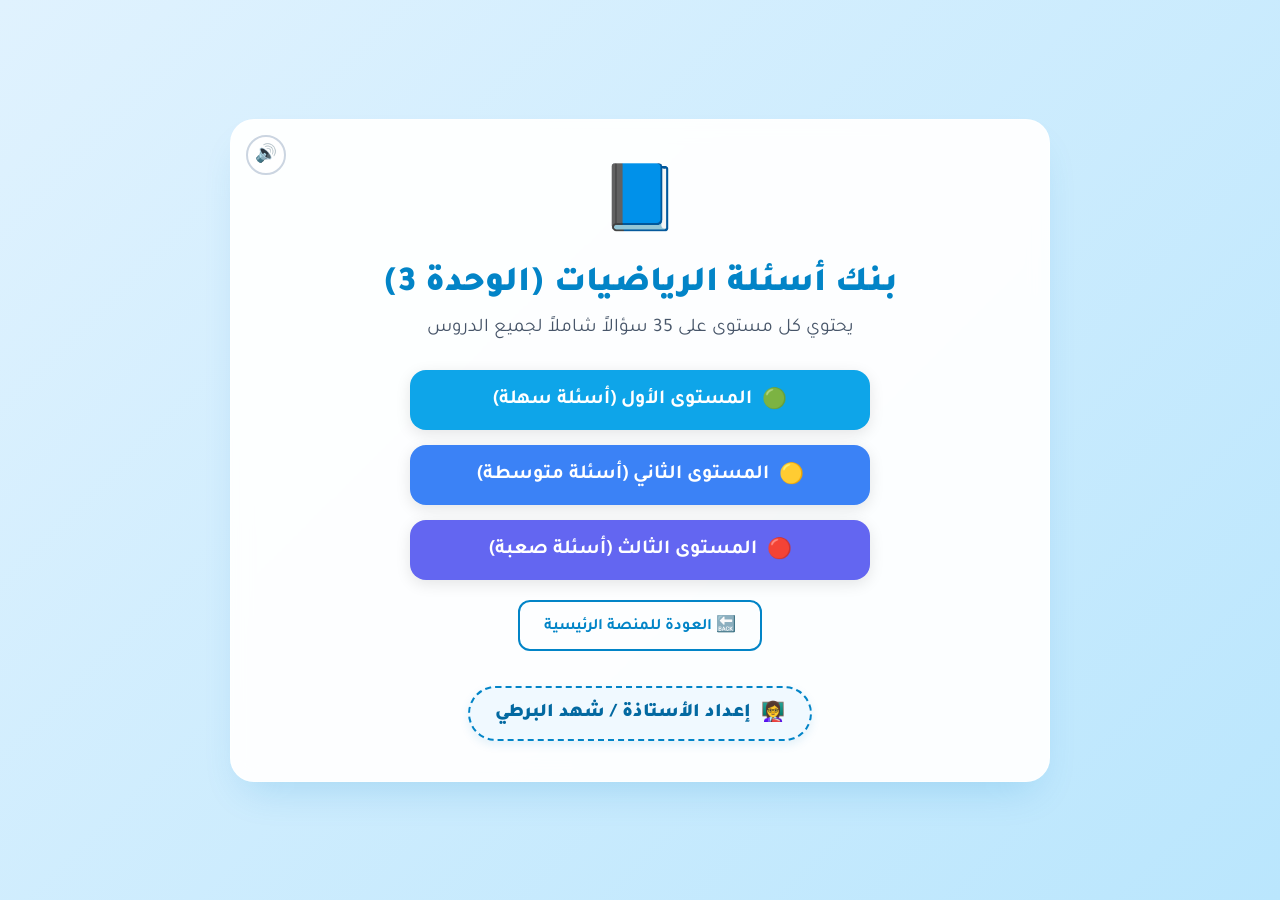
<file: Platform_Project/tests/test_unit3.html>
<!DOCTYPE html>
<html lang="ar" dir="rtl">
<head>
<meta charset="UTF-8">
<meta name="viewport" content="width=device-width, initial-scale=1.0">
<title>تحدي المقادير الجبرية | منصة الأستاذة شهد</title>
<link href="https://fonts.googleapis.com/css2?family=Tajawal:wght@400;700;900&display=swap" rel="stylesheet">
<style>
:root{
  --bg-gradient-start:#e0f2fe; --bg-gradient-end:#bae6fd;
  --card-bg:rgba(255,255,255,0.95);
  --text-main:#0c4a6e; --text-muted:#475569;
  --primary:#0284c7; --primary-hover:#0369a1;
  --border-color:#cbd5e1;
  --easy:#0ea5e9; --easy-hover:#0284c7;
  --medium:#3b82f6; --medium-hover:#2563eb;
  --hard:#6366f1; --hard-hover:#4f46e5;
  --correct-bg:#d1fae5; --correct-border:#10b981; --correct-text:#047857;
  --wrong-bg:#fee2e2; --wrong-border:#ef4444; --wrong-text:#b91c1c;
}
*{margin:0;padding:0;box-sizing:border-box;font-family:'Tajawal',sans-serif;}
body{
  background:linear-gradient(135deg,var(--bg-gradient-start) 0%,var(--bg-gradient-end) 100%);
  color:var(--text-main);min-height:100vh;display:flex;justify-content:center;
  align-items:center;padding:20px;overflow-x:hidden;
}
.container{width:100%;max-width:820px;}
.card{
  background-color:var(--card-bg);border-radius:24px;padding:40px;
  box-shadow:0 20px 40px -15px rgba(2,132,199,.2);
  border:1px solid rgba(255,255,255,.5);backdrop-filter:blur(10px);
  position:relative;overflow:hidden;
}
.screen{display:none;flex-direction:column;align-items:center;text-align:center;animation:fadeIn .5s ease;}
.screen.active{display:flex;}
@keyframes fadeIn{from{opacity:0;transform:translateY(15px);}to{opacity:1;transform:translateY(0);}}

.card-top-bar{position:absolute;top:15px;left:15px;display:flex;gap:8px;z-index:5;}
.icon-btn{
  width:40px;height:40px;border-radius:50%;border:2px solid var(--border-color);
  background:#fff;cursor:pointer;font-size:1.1rem;display:flex;align-items:center;
  justify-content:center;transition:.2s;
}
.icon-btn:hover{border-color:var(--primary);transform:scale(1.08);}

.title{font-size:2.2rem;font-weight:900;color:var(--primary);margin-bottom:10px;}
.subtitle{font-size:1.2rem;color:var(--text-muted);margin-bottom:30px;}

.credit-badge{
  margin-top:35px;padding:12px 25px;background:#f0f9ff;border:2px dashed var(--primary);
  color:var(--primary-hover);border-radius:50px;font-size:1.2rem;font-weight:900;
  display:flex;align-items:center;gap:10px;box-shadow:0 4px 10px rgba(2,132,199,.1);
  transition:.3s;
}

.level-buttons{display:flex;flex-direction:column;gap:15px;width:100%;max-width:460px;}
.btn-level{
  padding:16px 24px;border:none;border-radius:16px;font-size:1.25rem;font-weight:700;
  color:#fff;cursor:pointer;transition:.3s;box-shadow:0 4px 15px rgba(0,0,0,.1);
  display:flex;align-items:center;justify-content:center;gap:10px;position:relative;
}
.btn-easy{background:var(--easy);} .btn-easy:hover{background:var(--easy-hover);transform:translateY(-3px);}
.btn-medium{background:var(--medium);} .btn-medium:hover{background:var(--medium-hover);transform:translateY(-3px);}
.btn-hard{background:var(--hard);} .btn-hard:hover{background:var(--hard-hover);transform:translateY(-3px);}
.record-tag{
  position:absolute;top:-8px;left:12px;background:#fbbf24;color:#78350f;font-size:.72rem;
  font-weight:900;padding:3px 10px;border-radius:50px;box-shadow:0 2px 6px rgba(0,0,0,.15);
}

.game-header{
  width:100%;display:flex;justify-content:space-between;align-items:center;
  margin-bottom:15px;padding-bottom:12px;border-bottom:2px dashed var(--border-color);
  gap:10px;flex-wrap:wrap;
}
.level-badge{color:#fff;padding:8px 18px;border-radius:20px;font-weight:700;font-size:1.05rem;box-shadow:0 4px 10px rgba(0,0,0,.1);}
.score-box{
  font-size:1.05rem;font-weight:700;color:var(--primary);background:#f0f9ff;
  padding:8px 15px;border-radius:12px;border:1px solid #e0f2fe;display:flex;gap:12px;align-items:center;
}
.score-box .time-chip{color:#7c3aed;}

.progress-track{width:100%;height:10px;background:#e2e8f0;border-radius:20px;overflow:hidden;margin-bottom:22px;}
.progress-fill{
  height:100%;width:0%;border-radius:20px;
  background:linear-gradient(90deg,#22c55e,#0284c7,#6366f1);
  transition:width .45s cubic-bezier(.22,1,.36,1);
}

.math-text,bdi{
  font-family:Arial,sans-serif;font-size:1.1em;color:var(--primary-hover);font-weight:bold;
  direction:ltr;unicode-bidi:isolate;display:inline-block;margin:0 3px;
}
.question-text{
  font-size:1.5rem;font-weight:700;line-height:1.6;margin-bottom:28px;
  color:var(--text-main);width:100%;text-align:right;
}
.options-grid{display:grid;grid-template-columns:repeat(2,1fr);gap:15px;width:100%;}
.option-btn{
  background:#fff;border:2px solid var(--border-color);color:var(--text-main);
  padding:16px;border-radius:16px;font-size:1.05rem;font-weight:700;cursor:pointer;
  transition:.2s;text-align:right;display:flex;align-items:center;
  box-shadow:0 4px 6px rgba(0,0,0,.02);gap:8px;
}
.option-btn .key-hint{
  background:#e0f2fe;color:var(--primary-hover);border-radius:6px;font-size:.8rem;
  padding:2px 8px;font-weight:900;flex-shrink:0;
}
.option-btn:hover:not(:disabled){background:#f0f9ff;border-color:var(--primary);transform:translateY(-2px);}
.option-btn.correct{background:var(--correct-bg);border-color:var(--correct-border);color:var(--correct-text);}
.option-btn.wrong{background:var(--wrong-bg);border-color:var(--wrong-border);color:var(--wrong-text);}
.option-btn:disabled{cursor:not-allowed;opacity:.85;}

.btn-outline{
  margin-top:25px;padding:12px 24px;background:transparent;border:2px solid var(--primary);
  color:var(--primary);border-radius:12px;font-weight:700;cursor:pointer;transition:.3s;
  text-decoration: none; display: inline-block;
}
.btn-outline:hover{background:var(--primary);color:#fff;}
.btn-row{display:flex;gap:12px;flex-wrap:wrap;justify-content:center;margin-top:25px;}

.result-icon{font-size:5rem;margin-bottom:15px;}
.stars-row{font-size:2.4rem;letter-spacing:8px;margin:10px 0 5px;color:#fbbf24;}
.record-banner{
  background:#fef3c7;color:#92400e;font-weight:900;padding:8px 18px;border-radius:50px;
  margin:10px 0;display:inline-block;
}

.review-list{width:100%;max-height:52vh;overflow-y:auto;display:flex;flex-direction:column;gap:14px;padding:4px;}
.review-item{
  background:#f8fafc;border-right:5px solid #ef4444;border-radius:12px;
  padding:14px 16px;text-align:right;
}
.review-item .r-q{font-weight:700;margin-bottom:8px;line-height:1.6;}
.review-item .r-ans{margin:4px 0;font-size:.95rem;}
.review-item .r-wrong{color:var(--wrong-text);font-weight:700;}
.review-item .r-right{color:var(--correct-text);font-weight:700;}

@media (max-width:600px){
  .options-grid{grid-template-columns:1fr;}
  .card{padding:22px;}
  .question-text{font-size:1.15rem;}
  .game-header{flex-direction:column;align-items:stretch;}
}
</style>
</head>
<body>

<div class="container">
  <div class="card">

    <div class="card-top-bar">
      <button class="icon-btn" id="sound-btn" onclick="toggleSound()" title="كتم/تشغيل الصوت">🔊</button>
    </div>

    <!-- ===== شاشة البداية ===== -->
    <div class="screen active" id="start-screen">
      <div style="font-size:4rem;margin-bottom:15px;">📘</div>
      <h1 class="title">بنك أسئلة الرياضيات (الوحدة 3)</h1>
      <p class="subtitle">يحتوي كل مستوى على 35 سؤالاً شاملاً لجميع الدروس</p>

      <div class="level-buttons">
        <button class="btn-level btn-easy" onclick="startGame('easy')" id="btn-easy">
          <span>🟢</span> المستوى الأول (أسئلة سهلة)
        </button>
        <button class="btn-level btn-medium" onclick="startGame('medium')" id="btn-medium">
          <span>🟡</span> المستوى الثاني (أسئلة متوسطة)
        </button>
        <button class="btn-level btn-hard" onclick="startGame('hard')" id="btn-hard">
          <span>🔴</span> المستوى الثالث (أسئلة صعبة)
        </button>
      </div>

      <a href="../index.html" class="btn-outline" style="margin-top: 20px;">🔙 العودة للمنصة الرئيسية</a>

      <div class="credit-badge">
        <span>👩‍🏫</span> إعداد الأستاذة / شهد البرطي
      </div>
    </div>

    <!-- ===== شاشة اللعب ===== -->
    <div class="screen" id="game-screen">
      <div class="game-header">
        <div class="level-badge" id="current-level-badge">المستوى</div>
        <div class="score-box">
          <span>السؤال: <span id="q-counter">1/35</span></span>
          <span>|</span>
          <span>النقاط: <span id="score">0</span></span>
          <span class="time-chip">⏱ <span id="timer">00:00</span></span>
        </div>
      </div>

      <div class="progress-track"><div class="progress-fill" id="progress-fill"></div></div>

      <div class="question-text" id="question-text">جاري التحميل...</div>
      <div class="options-grid" id="options-grid"></div>

      <button class="btn-outline" onclick="returnToMenu()">🏠 إنهاء الاختبار والعودة لقائمة المستويات</button>
    </div>

    <!-- ===== شاشة النتيجة ===== -->
    <div class="screen" id="result-screen">
      <div class="result-icon" id="result-icon">🏆</div>
      <div class="stars-row" id="stars-row">⭐⭐⭐</div>
      <h1 class="title" id="result-title">انتهى الاختبار!</h1>
      <p class="subtitle" id="result-message" style="font-size:1.3rem;">لقد أكملت المستوى بنجاح.</p>
      <div class="score-box" style="font-size:1.5rem;margin:18px 0;border:none;background:#e0f2fe;flex-direction:column;gap:4px;">
        <div>النتيجة: <span id="final-score">0</span> / 35</div>
        <div style="font-size:1rem;color:#7c3aed;">⏱ الزمن: <span id="final-time">00:00</span></div>
      </div>
      <div id="record-container"></div>

      <div class="btn-row">
        <button class="btn-level btn-easy" style="padding:12px 26px;" onclick="restartSameLevel()">🔄 أعد نفس المستوى</button>
        <button class="btn-outline" onclick="showReview()" id="review-btn">📋 مراجعة الأخطاء</button>
        <button class="btn-outline" onclick="returnToMenu()">🏠 قائمة المستويات</button>
      </div>
    </div>

    <!-- ===== شاشة المراجعة ===== -->
    <div class="screen" id="review-screen">
      <h1 class="title">📋 مراجعة الأخطاء</h1>
      <p class="subtitle" style="margin-bottom:15px;">راجع الأسئلة التي أخطأت فيها لتتعلم منها</p>
      <div class="review-list" id="review-list"></div>
      <div class="btn-row">
        <button class="btn-outline" onclick="showScreen('result-screen')">↩ رجوع للنتيجة</button>
        <button class="btn-outline" onclick="returnToMenu()">🏠 قائمة المستويات</button>
      </div>
    </div>

  </div>
</div>

<script>
/* دوال التنقل الأساسية المبسطة بدون حظر الرجوع */
function showScreen(id){
  document.querySelectorAll('.screen').forEach(s => s.classList.remove('active'));
  document.getElementById(id).classList.add('active');
  window.scrollTo({ top: 0, behavior: 'smooth' });
}

function returnToMenu(){
  stopTimer();
  showScreen('start-screen');
  renderBestRecords();
}

/* الصوت */
let audioCtx = null;
let soundMuted = false;
function getAudioCtx(){
  if(!audioCtx){
    try { audioCtx = new (window.AudioContext||window.webkitAudioContext)(); }
    catch(e){ return null; }
  }
  if(audioCtx.state === 'suspended') audioCtx.resume();
  return audioCtx;
}
function toggleSound(){
  soundMuted = !soundMuted;
  document.getElementById('sound-btn').textContent = soundMuted ? '🔇' : '🔊';
}
function playSound(isCorrect){
  if(soundMuted) return;
  const ctx = getAudioCtx(); if(!ctx) return;
  try{
    const osc = ctx.createOscillator();
    const gain = ctx.createGain();
    osc.connect(gain); gain.connect(ctx.destination);
    if(isCorrect){
      osc.type='sine';
      osc.frequency.setValueAtTime(523.25, ctx.currentTime);
      osc.frequency.exponentialRampToValueAtTime(1046.5, ctx.currentTime+.1);
      gain.gain.setValueAtTime(.2, ctx.currentTime);
      gain.gain.exponentialRampToValueAtTime(.01, ctx.currentTime+.3);
      osc.start(); osc.stop(ctx.currentTime+.3);
    } else {
      osc.type='sawtooth';
      osc.frequency.setValueAtTime(150, ctx.currentTime);
      osc.frequency.exponentialRampToValueAtTime(100, ctx.currentTime+.2);
      gain.gain.setValueAtTime(.15, ctx.currentTime);
      gain.gain.exponentialRampToValueAtTime(.01, ctx.currentTime+.3);
      osc.start(); osc.stop(ctx.currentTime+.3);
    }
  }catch(e){}
}

/* ============================================================
   بيانات الاختبار
============================================================ */
const quizData = {
  easy: {
    title:"المستوى الأول: الأسئلة السهلة",
    color:"var(--easy)",
    questions:[
      { q:"معامل الحد الجبري <bdi>٥ س² ص</bdi> هو:", options:["<bdi>٥</bdi>","<bdi>٢</bdi>","<bdi>س</bdi>","<bdi>ص</bdi>"], answer:0 },
      { q:"درجة الحد الجبري <bdi>٤ س² ص³</bdi> هي:", options:["الثانية","الثالثة","الخامسة","السادسة"], answer:2 },
      { q:"أي من الحدود الآتية يعتبر حداً مشابهاً للحد <bdi>٣ س ص</bdi>؟", options:["<bdi>٣ س² ص</bdi>","<bdi>-٥ س ص</bdi>","<bdi>٣ س ص²</bdi>","<bdi>٤ س</bdi>"], answer:1 },
      { q:"ناتج جمع الحدين المتشابهين: <bdi>٤ س + ٣ س</bdi> يساوي:", options:["<bdi>٧ س²</bdi>","<bdi>٧ س</bdi>","<bdi>١٢ س</bdi>","<bdi>س</bdi>"], answer:1 },
      { q:"عدد حدود المقدار الجبري: <bdi>٢ س² - ٥ س + ٣</bdi> هو:", options:["حد واحد","حدان","٣ حدود","٤ حدود"], answer:2 },
      { q:"الخاصية المستخدمة عند ضرب حد جبري في مقدار جبري هي خاصية:", options:["الإبدال","التجميع","التوزيع","المحايد"], answer:2 },
      { q:"ناتج ضرب: <bdi>٢ س × (٣ س)</bdi> يساوي:", options:["<bdi>٥ س</bdi>","<bdi>٦ س²</bdi>","<bdi>٦ س</bdi>","<bdi>٥ س²</bdi>"], answer:1 },
      { q:"ناتج ضرب: <bdi>٣ × (٢ س + ٤)</bdi> يساوي:", options:["<bdi>٦ س + ٤</bdi>","<bdi>٦ س + ١٢</bdi>","<bdi>٥ س + ٧</bdi>","<bdi>١٨ س</bdi>"], answer:1 },
      { q:"ناتج ضرب: <bdi>س × (س + ٥)</bdi> يساوي:", options:["<bdi>س² + ٥ س</bdi>","<bdi>٢ س + ٥</bdi>","<bdi>س² + ٥</bdi>","<bdi>٥ س²</bdi>"], answer:0 },
      { q:"ناتج ضرب: <bdi>-٢ ص × (٣ ص)</bdi> يساوي:", options:["<bdi>-٦ ص²</bdi>","<bdi>٦ ص²</bdi>","<bdi>-٥ ص</bdi>","<bdi>-٦ ص</bdi>"], answer:0 },
      { q:"عند قسمة حد جبري على آخر له الأساس نفسه، فإننا بالنسبة للأسس:", options:["نجمعها","نطرحها","نضربها","نقسمها"], answer:1 },
      { q:"ناتج قسمة: <bdi>٦ س³ ÷ ( ٢ س )</bdi> يساوي:", options:["<bdi>٣ س²</bdi>","<bdi>٤ س²</bdi>","<bdi>٣ س</bdi>","<bdi>١٢ س⁴</bdi>"], answer:0 },
      { q:"ناتج قسمة: <bdi>( ٨ س + ٤ ) ÷ ٤</bdi> يساوي:", options:["<bdi>٢ س + ١</bdi>","<bdi>٢ س + ٤</bdi>","<bdi>٨ س + ١</bdi>","<bdi>٢ س</bdi>"], answer:0 },
      { q:"قيمة <bdi>س⁰</bdi> (حيث س ≠ ٠) تساوي دائماً:", options:["<bdi>٠</bdi>","<bdi>١</bdi>","<bdi>س</bdi>","غير معرّف"], answer:1 },
      { q:"ناتج قسمة: <bdi>-١٥ ص⁴ ÷ ( ٣ ص² )</bdi> يساوي:", options:["<bdi>-٥ ص²</bdi>","<bdi>٥ ص²</bdi>","<bdi>-٥ ص</bdi>","<bdi>-١٢ ص²</bdi>"], answer:0 },
      { q:"ناتج ضرب: <bdi>( س + ٢ ) ( س + ٣ )</bdi> يساوي:", options:["<bdi>س² + ٥ س + ٦</bdi>","<bdi>س² + ٦</bdi>","<bdi>س² + ٥ س + ٥</bdi>","<bdi>٢ س + ٥</bdi>"], answer:0 },
      { q:"ناتج ضرب: <bdi>( س + ٤ ) ( س - ٤ )</bdi> يساوي:", options:["<bdi>س² - ١٦</bdi>","<bdi>س² + ١٦</bdi>","<bdi>س² - ٨</bdi>","<bdi>س² - ٨ س - ١٦</bdi>"], answer:0 },
      { q:"مفكوك المربع الكامل: <bdi>( س + ٣ )²</bdi> هو:", options:["<bdi>س² + ٦ س + ٩</bdi>","<bdi>س² + ٩</bdi>","<bdi>س² + ٦</bdi>","<bdi>س² + ٣ س + ٩</bdi>"], answer:0 },
      { q:"ناتج ضرب: <bdi>( س - ١ ) ( س + ٥ )</bdi> يساوي:", options:["<bdi>س² + ٤ س - ٥</bdi>","<bdi>س² - ٥</bdi>","<bdi>س² - ٤ س - ٥</bdi>","<bdi>س² + ٥ س - ١</bdi>"], answer:0 },
      { q:"مفكوك: <bdi>( س - ٤ )²</bdi> هو:", options:["<bdi>س² - ٨ س + ١٦</bdi>","<bdi>س² - ١٦</bdi>","<bdi>س² + ١٦</bdi>","<bdi>س² - ٤ س + ١٦</bdi>"], answer:0 },
      { q:"خارج قسمة: <bdi>( س² - ٩ ) ÷ ( س - ٣ )</bdi> يساوي:", options:["<bdi>س + ٣</bdi>","<bdi>س - ٣</bdi>","<bdi>س + ٩</bdi>","<bdi>س - ٩</bdi>"], answer:0 },
      { q:"خارج قسمة: <bdi>( س² + ٥ س + ٦ ) ÷ ( س + ٢ )</bdi> يساوي:", options:["<bdi>س + ٣</bdi>","<bdi>س + ٤</bdi>","<bdi>س - ٣</bdi>","<bdi>س + ١</bdi>"], answer:0 },
      { q:"في عملية القسمة المطولة للمقادير، العلاقة الأساسية للتحقق هي: المقسوم = :", options:["<bdi>(المقسوم عليه × خارج القسمة) + الباقي</bdi>","المقسوم عليه + خارج القسمة","المقسوم عليه ÷ خارج القسمة","خارج القسمة - الباقي"], answer:0 },
      { q:"خارج قسمة: <bdi>( س² - ٤ ) ÷ ( س + ٢ )</bdi> يساوي:", options:["<bdi>س - ٢</bdi>","<bdi>س + ٢</bdi>","<bdi>س - ٤</bdi>","<bdi>س + ٤</bdi>"], answer:0 },
      { q:"عند إجراء قسمة المقادير الجبرية، يجب ترتيب حدود المقسوم والمقسوم عليه حسب أسس المتغير ترتيباً:", options:["تصاعدياً أو تنازلياً مع مراعاة الترتيب","عشوائياً","أبجدياً فقط","حسب المعاملات"], answer:0 },
      { q:"العامل المشترك الأكبر (ع.م.أ) للعددين ١٢ و ١٨ هو:", options:["<bdi>٢</bdi>","<bdi>٣</bdi>","<bdi>٦</bdi>","<bdi>١٢</bdi>"], answer:2 },
      { q:"العامل المشترك الأكبر للحدين: <bdi>٤ س²</bdi> و <bdi>٦ س</bdi> هو:", options:["<bdi>٢ س</bdi>","<bdi>٤ س</bdi>","<bdi>٢ س²</bdi>","<bdi>١٢ س²</bdi>"], answer:0 },
      { q:"تحليل المقدار: <bdi>٥ س + ١٥</bdi> باستخراج ع.م.أ هو:", options:["<bdi>٥ ( س + ٣ )</bdi>","<bdi>٥ ( س + ١٥ )</bdi>","<bdi>س ( ٥ + ٣ )</bdi>","<bdi>١٥ ( س + ١ )</bdi>"], answer:0 },
      { q:"تحليل المقدار: <bdi>س² + ٤ س</bdi> هو:", options:["<bdi>س ( س + ٤ )</bdi>","<bdi>س ( س + ٢ )</bdi>","<bdi>٤ ( س + ١ )</bdi>","<bdi>س² ( ١ + ٤ )</bdi>"], answer:0 },
      { q:"ع.م.أ للحدود: <bdi>س³ ، س² ، س⁵</bdi> هو:", options:["<bdi>س²</bdi>","<bdi>س³</bdi>","<bdi>س⁵</bdi>","<bdi>س</bdi>"], answer:0 },
      { q:"القاعدة العامة لتحليل الفرق بين مربعين <bdi>س² - ص²</bdi> هي:", options:["<bdi>( س - ص ) ( س + ص )</bdi>","<bdi>( س - ص )²</bdi>","<bdi>( س + ص )²</bdi>","<bdi>س² - ٢ س ص + ص²</bdi>"], answer:0 },
      { q:"تحليل المقدار: <bdi>س² - ٩</bdi> هو:", options:["<bdi>( س - ٣ ) ( س + ٣ )</bdi>","<bdi>( س - ٩ ) ( س + ١ )</bdi>","<bdi>( س - ٣ )²</bdi>","<bdi>( س + ٣ )²</bdi>"], answer:0 },
      { q:"تحليل المقدار: <bdi>ص² - ٢٥</bdi> هو:", options:["<bdi>( ص - ٥ ) ( ص + ٥ )</bdi>","<bdi>( ص - ٢٥ ) ( ص + ١ )</bdi>","<bdi>( ص - ٥ )²</bdi>","<bdi>( ص + ٥ )²</bdi>"], answer:0 },
      { q:"أي من المقادير الآتية يمثل فرقاً بين مربعين؟", options:["<bdi>س² + ٤</bdi>","<bdi>س² - ١٦</bdi>","<bdi>س² - ٥</bdi>","<bdi>س³ - ٨</bdi>"], answer:1 },
      { q:"تحليل المقدار: <bdi>٤ س² - ١</bdi> هو:", options:["<bdi>( ٢ س - ١ ) ( ٢ س + ١ )</bdi>","<bdi>( ٤ س - ١ ) ( ٤ س + ١ )</bdi>","<bdi>( ٢ س - ١ )²</bdi>","<bdi>( ٢ س + ١ )²</bdi>"], answer:0 }
    ]
  },
  medium: {
    title:"المستوى الثاني: الأسئلة المتوسطة",
    color:"var(--medium)",
    questions:[
      { q:"تبسيط المقدار: <bdi>٥ س + ٤ ص - ٢ س + ٣ ص</bdi> يساوي:", options:["<bdi>٣ س + ٧ ص</bdi>","<bdi>٧ س + ٧ ص</bdi>","<bdi>٣ س - ص</bdi>","<bdi>١٠ س ص</bdi>"], answer:0 },
      { q:"ناتج طرح <bdi>٣ س</bdi> من <bdi>٨ س</bdi> يساوي:", options:["<bdi>٥ س</bdi>","<bdi>-٥ س</bdi>","<bdi>١١ س</bdi>","<bdi>٢٤ س</bdi>"], answer:0 },
      { q:"مجموع المقدارين: <bdi>(٢ س² + ٣ س - ٤)</bdi> و <bdi>(س² - س + ٦)</bdi> هو:", options:["<bdi>٣ س² + ٢ س + ٢</bdi>","<bdi>٣ س² + ٤ س + ٢</bdi>","<bdi>٢ س² + ٢ س - ٢</bdi>","<bdi>٣ س² + ٢ س - ١٠</bdi>"], answer:0 },
      { q:"محيط مستطيل طوله س وعرضه ص يعبر عنه بالمقدار الجبري:", options:["<bdi>س ص</bdi>","<bdi>٢ س + ٢ ص</bdi>","<bdi>س + ص</bdi>","<bdi>٢ س ص</bdi>"], answer:1 },
      { q:"ما زيادة المقدار <bdi>٥ س²</bdi> عن المقدار <bdi>٣ س²</bdi>؟", options:["<bdi>٢ س²</bdi>","<bdi>٨ س²</bdi>","<bdi>-٢ س²</bdi>","<bdi>١٥ س⁴</bdi>"], answer:0 },
      { q:"ناتج ضرب: <bdi>٤ س ( ٢ س + س ص )</bdi> يساوي:", options:["<bdi>٨ س² + ٤ س² ص</bdi>","<bdi>٨ س + ٤ س ص</bdi>","<bdi>٦ س² + ٤ س ص</bdi>","<bdi>٨ س² + س ص</bdi>"], answer:0 },
      { q:"ناتج ضرب: <bdi>-٣ أ ( ٢ أ - ٥ ب )</bdi> يساوي:", options:["<bdi>-٦ أ² + ١٥ أ ب</bdi>","<bdi>-٦ أ² - ١٥ أ ب</bdi>","<bdi>٦ أ² + ١٥ أ ب</bdi>","<bdi>- أ² + ٢ أ ب</bdi>"], answer:0 },
      { q:"مساحة مستطيل عرضه <bdi>٣ س</bdi> وطوله <bdi>( ٢ س + ٥ )</bdi> تساوي:", options:["<bdi>٦ س² + ١٥ س</bdi>","<bdi>٥ س + ٥</bdi>","<bdi>٦ س + ١٥</bdi>","<bdi>٦ س² + ٥</bdi>"], answer:0 },
      { q:"ناتج ضرب: <bdi>٢ س ص ( س² - ٣ ص² )</bdi> يساوي:", options:["<bdi>٢ س³ ص - ٦ س ص³</bdi>","<bdi>٢ س² ص - ٦ س ص²</bdi>","<bdi>٢ س³ - ٦ ص³</bdi>","<bdi>س³ ص - ٥ س ص³</bdi>"], answer:0 },
      { q:"الحد الناقص في: <bdi>٢ س ( ....... + ٤ ) = ٦ س² + ٨ س</bdi> هو:", options:["<bdi>٣ س</bdi>","<bdi>٣ س²</bdi>","<bdi>٤ س</bdi>","<bdi>٣</bdi>"], answer:0 },
      { q:"ناتج قسمة: <bdi>( ٦ س⁵ + ٤ س³ ص ) ÷ ( ٢ س² )</bdi> يساوي:", options:["<bdi>٣ س³ + ٢ س ص</bdi>","<bdi>٣ س³ + ٤ س ص</bdi>","<bdi>٤ س³ + ٢ س ص</bdi>","<bdi>٣ س² + ٢ ص</bdi>"], answer:0 },
      { q:"ناتج قسمة: <bdi>( ١٢ أ³ ب² - ٨ أ² ب ) ÷ ( ٤ أ² ب )</bdi> يساوي:", options:["<bdi>٣ أ ب - ٢</bdi>","<bdi>٣ أ - ٢ ب</bdi>","<bdi>٣ أ ب - ٤</bdi>","<bdi>٨ أ ب - ٢</bdi>"], answer:0 },
      { q:"مستطيل مساحته <bdi>( ٨ س² + ١٢ س ) سم²</bdi> وعرضه <bdi>٤ س</bdi> سم، فإن طوله يساوي:", options:["<bdi>٢ س + ٣ سم</bdi>","<bdi>٢ س + ٤ سم</bdi>","<bdi>٤ س + ٣ سم</bdi>","<bdi>٢ س² + ٣ سم</bdi>"], answer:0 },
      { q:"ناتج تبسيط: <bdi>( ٩ س² ص - ٦ س ص² ) ÷ ( -٣ س ص )</bdi> يساوي:", options:["<bdi>-٣ س + ٢ ص</bdi>","<bdi>٣ س - ٢ ص</bdi>","<bdi>-٣ س - ٢ ص</bdi>","<bdi>٣ س + ٢ ص</bdi>"], answer:0 },
      { q:"الحد المفقود في: <bdi>( ....... + ٦ س ) ÷ ٢ س = ٥ س + ٣</bdi> هو:", options:["<bdi>١٠ س²</bdi>","<bdi>١٠ س</bdi>","<bdi>٥ س²</bdi>","<bdi>٧ س²</bdi>"], answer:0 },
      { q:"ناتج ضرب: <bdi>( ٢ س + ٣ ) ( س + ٤ )</bdi> يساوي:", options:["<bdi>٢ س² + ١١ س + ١٢</bdi>","<bdi>٢ س² + ٧ س + ١٢</bdi>","<bdi>٢ س² + ١٢</bdi>","<bdi>٣ س² + ١١ س + ١٢</bdi>"], answer:0 },
      { q:"مساحة حديقة مربعة الشكل طول ضلعها <bdi>( س + ٥ )</bdi> أمتار تساوي:", options:["<bdi>س² + ١٠ س + ٢٥ م²</bdi>","<bdi>س² + ٢٥ م²</bdi>","<bdi>٤ س + ٢٠ م²</bdi>","<bdi>س² + ٥ س + ٢٥ م²</bdi>"], answer:0 },
      { q:"ناتج ضرب: <bdi>( ٣ س - ٢ ) ( ٢ س + ١ )</bdi> يساوي:", options:["<bdi>٦ س² - س - ٢</bdi>","<bdi>٦ س² + س - ٢</bdi>","<bdi>٦ س² - ٢</bdi>","<bdi>٥ س² - س - ٢</bdi>"], answer:0 },
      { q:"مفكوك: <bdi>( ٢ س + ٣ ص )²</bdi> يساوي:", options:["<bdi>٤ س² + ١٢ س ص + ٩ ص²</bdi>","<bdi>٤ س² + ٩ ص²</bdi>","<bdi>٤ س² + ٦ س ص + ٩ ص²</bdi>","<bdi>٢ س² + ١٢ س ص + ٣ ص²</bdi>"], answer:0 },
      { q:"ناتج ضرب: <bdi>( س + ص ) ( س² - س ص + ص² )</bdi> يساوي:", options:["<bdi>س³ + ص³</bdi>","<bdi>س³ - ص³</bdi>","<bdi>س³ + ٣ س ص + ص³</bdi>","<bdi>(س + ص)³</bdi>"], answer:0 },
      { q:"خارج قسمة: <bdi>( ٢ س² + ٩ س + ٤ ) ÷ ( س + ٤ )</bdi> يساوي:", options:["<bdi>٢ س + ١</bdi>","<bdi>٢ س + ٤</bdi>","<bdi>س + ١</bdi>","<bdi>٢ س - ١</bdi>"], answer:0 },
      { q:"خارج قسمة: <bdi>( س² - ٧ س + ١٢ ) ÷ ( س - ٣ )</bdi> يساوي:", options:["<bdi>س - ٤</bdi>","<bdi>س + ٤</bdi>","<bdi>س - ٩</bdi>","<bdi>س + ١</bdi>"], answer:0 },
      { q:"مستطيل مساحته <bdi>( س² + ٧ س + ١٠ ) م²</bdi> وطوله <bdi>( س + ٥ ) م</bdi>، فإن عرضه يساوي:", options:["<bdi>س + ٢ م</bdi>","<bdi>س + ٥ م</bdi>","<bdi>س - ٢ م</bdi>","<bdi>س + ٣ م</bdi>"], answer:0 },
      { q:"خارج قسمة: <bdi>( س³ + ٨ ) ÷ ( س + ٢ )</bdi> يساوي:", options:["<bdi>س² - ٢ س + ٤</bdi>","<bdi>س² + ٤</bdi>","<bdi>س² + ٢ س + ٤</bdi>","<bdi>س² - ٤</bdi>"], answer:0 },
      { q:"باقي قسمة: <bdi>( س² + ٤ س + ٥ ) ÷ ( س + ٢ )</bdi> هو:", options:["<bdi>١</bdi>","<bdi>٠</bdi>","<bdi>٢</bdi>","<bdi>-١</bdi>"], answer:0 },
      { q:"تحليل المقدار: <bdi>٦ س² ص - ٩ س ص²</bdi> باستخراج ع.م.أ هو:", options:["<bdi>٣ س ص ( ٢ س - ٣ ص )</bdi>","<bdi>٣ س ( ٢ س - ٣ ص )</bdi>","<bdi>س ص ( ٦ س - ٩ ص )</bdi>","<bdi>٩ س ص ( س - ص )</bdi>"], answer:0 },
      { q:"تحليل المقدار: <bdi>١٤ أ³ - ٢١ أ² ب</bdi> هو:", options:["<bdi>٧ أ² ( ٢ أ - ٣ ب )</bdi>","<bdi>٧ أ ( ٢ أ² - ٣ ب )</bdi>","<bdi>١٤ أ² ( أ - ب )</bdi>","<bdi>٧ ( ٢ أ³ - ٣ أ² ب )</bdi>"], answer:0 },
      { q:"تحليل المقدار: <bdi>أ ( س + ٢ ) + ب ( س + ٢ )</bdi> هو:", options:["<bdi>( س + ٢ ) ( أ + ب )</bdi>","<bdi>( س + ٢ ) أ ب</bdi>","<bdi>( أ + ب ) + ( س + ٢ )</bdi>","<bdi>( أ - ب ) ( س + ٢ )</bdi>"], answer:0 },
      { q:"ع.م.أ للحدود الثلاثة: <bdi>٨ س³ ص ، ١٢ س² ص² ، ١٦ س ص³</bdi> هو:", options:["<bdi>٤ س ص</bdi>","<bdi>٤ س² ص</bdi>","<bdi>٨ س ص</bdi>","<bdi>٢ س ص</bdi>"], answer:0 },
      { q:"تحليل المقدار: <bdi>٥ س² - ٥</bdi> هو:", options:["<bdi>٥ ( س² - ١ )</bdi>","<bdi>٥ س ( س - ١ )</bdi>","<bdi>٥ ( س - ١ )</bdi>","<bdi>( ٥ س - ٥ )</bdi>"], answer:0 },
      { q:"تحليل المقدار: <bdi>٩ س² - ١٦ ص²</bdi> هو:", options:["<bdi>( ٣ س - ٤ ص ) ( ٣ س + ٤ ص )</bdi>","<bdi>( ٩ س - ١٦ ص ) ( س + ص )</bdi>","<bdi>( ٣ س - ٤ ص )²</bdi>","<bdi>( ٣ س + ٤ ص )²</bdi>"], answer:0 },
      { q:"تحليل المقدار: <bdi>٢ س² - ٥٠</bdi> باستخراج ع.م.أ أولاً هو:", options:["<bdi>٢ ( س - ٥ ) ( س + ٥ )</bdi>","<bdi>( ٢ س - ١٠ ) ( س + ٥ )</bdi>","<bdi>٢ ( س² - ٥٠ )</bdi>","<bdi>( س - ٥ ) ( س + ٥ )</bdi>"], answer:0 },
      { q:"باستخدام الفرق بين مربعين، ناتج حساب: <bdi>( ٥٢ )² - ( ٤٨ )²</bdi> يساوي:", options:["<bdi>( ٥٢ - ٤٨ ) ( ٥٢ + ٤٨ ) = ٤ × ١٠٠ = ٤٠٠</bdi>","<bdi>٢٠٠</bdi>","<bdi>١٠٠</bdi>","<bdi>٨٠٠</bdi>"], answer:0 },
      { q:"تحليل المقدار: <bdi>س⁴ - ١٦</bdi> تحليلاً كاملاً هو:", options:["<bdi>( س² + ٤ ) ( س - ٢ ) ( س + ٢ )</bdi>","<bdi>( س² - ٤ ) ( س² + ٤ )</bdi> فقط","<bdi>( س - ٢ )² ( س + ٢ )²</bdi>","<bdi>( س - ٤ ) ( س + ٤ )</bdi>"], answer:0 },
      { q:"تحليل المقدار: <bdi>٠,٢٥ س² - ٠,٠٩ ص²</bdi> هو:", options:["<bdi>( ٠,٥ س - ٠,٣ ص ) ( ٠,٥ س + ٠,٣ ص )</bdi>","<bdi>( ٠,٢٥ س - ٠,٠٩ ص )</bdi>","<bdi>( ٠,٥ س - ٠,٣ ص )²</bdi>","<bdi>( ٥ س - ٣ ص )</bdi>"], answer:0 }
    ]
  },
  hard: {
    title:"المستوى الثالث: الأسئلة الصعبة",
    color:"var(--hard)",
    questions:[
      { q:"اطرح المقدار <bdi>(٢ س - ٣ ص + ٥)</bdi> من المقدار <bdi>(٥ س + ص - ٢)</bdi> يعطي:", options:["<bdi>٣ س + ٤ ص - ٧</bdi>","<bdi>٣ س - ٢ ص + ٣</bdi>","<bdi>-٣ س - ٤ ص + ٧</bdi>","<bdi>٧ س - ٢ ص + ٣</bdi>"], answer:0 },
      { q:"القيمة العددية للمقدار <bdi>٢ س² - ٣ س + ٥</bdi> عندما س = ٢ تساوي:", options:["<bdi>٧</bdi>","<bdi>٩</bdi>","<bdi>١٥</bdi>","<bdi>٥</bdi>"], answer:0 },
      { q:"إذا كان محيط مثلث هو <bdi>(٦ س + ٨) سم</bdi>، وطولا ضلعين فيه هما <bdi>(٢ س + ٣)</bdi> و <bdi>(س + ٢)</bdi>، فإن طول الضلع الثالث هو:", options:["<bdi>٣ س + ٣</bdi>","<bdi>٣ س + ٥</bdi>","<bdi>٤ س + ٣</bdi>","<bdi>٢ س + ٤</bdi>"], answer:0 },
      { q:"ما المقدار الذي يجب إضافته إلى <bdi>(٣ س² - ٤ س + ١)</bdi> ليكون الناتج <bdi>(٥ س² + ٢)</bdi>؟", options:["<bdi>٢ س² + ٤ س + ١</bdi>","<bdi>٢ س² - ٤ س + ١</bdi>","<bdi>-٢ س² - ٤ س - ١</bdi>","<bdi>٨ س² - ٤ س + ٣</bdi>"], answer:0 },
      { q:"إذا كان عمر أحمد الآن <bdi>س سنة</bdi>، وعمر أخيه يزيد عنه بـ ٤ سنوات، فإن مجموع عمريهما بعد ٣ سنوات هو:", options:["<bdi>٢ س + ١٠</bdi>","<bdi>٢ س + ٤</bdi>","<bdi>٢ س + ٧</bdi>","<bdi>س + ٧</bdi>"], answer:0 },
      { q:"القيمة العددية للمقدار <bdi>٣ س ( ٢ س - ٤ )</bdi> عندما س = ٣ تساوي:", options:["<bdi>١٨</bdi>","<bdi>٥٤</bdi>","<bdi>١٢</bdi>","<bdi>٣٦</bdi>"], answer:0 },
      { q:"ناتج ضرب: <bdi>-٢ س² ص ( ٣ س ص² - ٤ س² ص + ٥ )</bdi> يساوي:", options:["<bdi>-٦ س³ ص³ + ٨ س⁴ ص² - ١٠ س² ص</bdi>","<bdi>-٦ س² ص² + ٨ س² ص - ١٠</bdi>","<bdi>٦ س³ ص³ - ٨ س⁴ ص² + ١٠</bdi>","<bdi>-٥ س³ ص³ + ٦ س⁴ ص² - ٧</bdi>"], answer:0 },
      { q:"اختصر لأبسط صورة: <bdi>٢ س ( س + ٣ ) - س ( ٢ س - ٤ )</bdi> يعطي:", options:["<bdi>١٠ س</bdi>","<bdi>٤ س² + ١٠ س</bdi>","<bdi>٢ س</bdi>","<bdi>١٠ س²</bdi>"], answer:0 },
      { q:"مثلث طول قاعدته <bdi>( ٤ س + ٦ )</bdi> وارتفاعه <bdi>س</bdi>، فإن مساحته تساوي:", options:["<bdi>٢ س² + ٣ س</bdi>","<bdi>٤ س² + ٦ س</bdi>","<bdi>٢ س + ٣</bdi>","<bdi>س² + ٦ س</bdi>"], answer:0 },
      { q:"إذا كان ثمن الدفتر <bdi>( ٢ س + ٥٠ ) ريالاً</bdi>، فإن ثمن <bdi>٣ س</bdi> دفتراً يساوي:", options:["<bdi>٦ س² + ١٥٠ س</bdi>","<bdi>٥ س + ١٥٠</bdi>","<bdi>٦ س + ٥٠</bdi>","<bdi>٦ س² + ٥٠</bdi>"], answer:0 },
      { q:"ناتج قسمة: <bdi>( ١٦ س⁴ ص³ - ٢٤ س³ ص² + ٨ س² ص ) ÷ ( ٨ س² ص )</bdi> يساوي:", options:["<bdi>٢ س² ص² - ٣ س ص + ١</bdi>","<bdi>٢ س² ص² - ٣ س ص</bdi>","<bdi>٢ س² ص - ٣ س + ١</bdi>","<bdi>س² ص² - ٣ س ص + ١</bdi>"], answer:0 },
      { q:"متوازي أضلاع مساحته <bdi>( ١٥ س³ ص² - ١٠ س² ص³ ) سم²</bdi> وطول قاعدته <bdi>٥ س² ص² سم</bdi>، فإن ارتفاعه يساوي:", options:["<bdi>٣ س - ٢ ص سم</bdi>","<bdi>٣ س² - ٢ ص² سم</bdi>","<bdi>٣ س + ٢ ص سم</bdi>","<bdi>٥ س - ص سم</bdi>"], answer:0 },
      { q:"القيمة العددية لخارج قسمة <bdi>( ٦ س² + ٩ س ) ÷ ( ٣ س )</bdi> عندما س = ٤ تساوي:", options:["<bdi>١١</bdi>","<bdi>٩</bdi>","<bdi>١٥</bdi>","<bdi>٧</bdi>"], answer:0 },
      { q:"إذا كان حاصل ضرب مقدارين هو <bdi>( ٤ س³ ص + ١٢ س² ص² )</bdi> وكان أحدهما <bdi>٤ س² ص</bdi>، فإن الآخر هو:", options:["<bdi>س + ٣ ص</bdi>","<bdi>س + ٤ ص</bdi>","<bdi>س² + ٣ ص</bdi>","<bdi>٤ س + ٣ ص</bdi>"], answer:0 },
      { q:"أضف خارج قسمة <bdi>( ٦ س² - ٤ س ) ÷ ( ٢ س )</bdi> إلى المقدار <bdi>( س + ٥ )</bdi>، يكون الناتج:", options:["<bdi>٤ س + ٣</bdi>","<bdi>٢ س + ٣</bdi>","<bdi>٤ س + ٧</bdi>","<bdi>٣ س + ٥</bdi>"], answer:0 },
      { q:"ناتج ضرب: <bdi>( س + ٢ ) ( س² - ٢ س + ٤ )</bdi> يساوي:", options:["<bdi>س³ + ٨</bdi>","<bdi>س³ - ٨</bdi>","<bdi>س³ + ٤ س + ٨</bdi>","<bdi>س² - ٤</bdi>"], answer:0 },
      { q:"اختصر لأبسط صورة: <bdi>( س + ٣ )² - ( س - ٣ )²</bdi> يعطي:", options:["<bdi>١٢ س</bdi>","<bdi>٢ س² + ١٨</bdi>","<bdi>٦ س</bdi>","<bdi>٠</bdi>"], answer:0 },
      { q:"حوض زهور مستطيل أبعاده <bdi>( س + ٤ )</bdi> و <bdi>( س - ٢ )</bdi>، فإن مساحته بدلالة س هي:", options:["<bdi>س² + ٢ س - ٨</bdi>","<bdi>س² - ٨</bdi>","<bdi>س² + ٦ س - ٨</bdi>","<bdi>٢ س + ٢</bdi>"], answer:0 },
      { q:"إذا كان <bdi>( س + ص ) = ٥</bdi> و <bdi>( س - ص ) = ٣</bdi>، فإن قيمة <bdi>س² - ص²</bdi> تساوي:", options:["<bdi>١٥</bdi>","<bdi>٨</bdi>","<bdi>٢</bdi>","<bdi>١٦</bdi>"], answer:0 },
      { q:"ناتج ضرب المقدارين رأسياً: <bdi>( س² + ٢ س + ٣ )</bdi> في <bdi>( س + ١ )</bdi> هو:", options:["<bdi>س³ + ٣ س² + ٥ س + ٣</bdi>","<bdi>س³ + ٢ س² + ٣ س + ٣</bdi>","<bdi>س³ + ٣ س + ٣</bdi>","<bdi>س³ + ٥ س² + ٥ س + ٣</bdi>"], answer:0 },
      { q:"خارج قسمة: <bdi>( س³ - س² - ١٤ س + ٢٤ ) ÷ ( س - ٢ )</bdi> يساوي:", options:["<bdi>س² + س - ١٢</bdi>","<bdi>س² - س + ١٢</bdi>","<bdi>س² + ٣ س - ١٢</bdi>","<bdi>س² - ٣</bdi>"], answer:0 },
      { q:"قيمة ك التي تجعل المقدار <bdi>( س² + ٥ س + ك )</bdi> يقبل القسمة على <bdi>( س + ٢ )</bdi> هي:", options:["<bdi>٦</bdi>","<bdi>١٠</bdi>","<bdi>٤</bdi>","<bdi>٨</bdi>"], answer:0 },
      { q:"خارج قسمة: <bdi>( ٦ س² + س - ١٥ ) ÷ ( ٢ س - ٣ )</bdi> يساوي:", options:["<bdi>٣ س + ٥</bdi>","<bdi>٣ س - ٥</bdi>","<bdi>٢ س + ٥</bdi>","<bdi>٣ س + ٣</bdi>"], answer:0 },
      { q:"معين مساحته <bdi>( ١٥ س² - ١١ س - ١٤ ) سم²</bdi> وطول أحد قطريه <bdi>( ٣ س + ٢ ) سم</bdi>، فإن طول القطر الآخر (علماً بأن المساحة = نصف حاصل ضرب القطرين) هو:", options:["<bdi>٢ × ( ٥ س - ٧ ) سم</bdi>","<bdi>٥ س - ٧ سم</bdi>","<bdi>٥ س + ٧ سم</bdi>","<bdi>١٠ س - ٧ سم</bdi>"], answer:0 },
      { q:"خارج قسمة: <bdi>( س³ - ٢٧ ص³ ) ÷ ( س - ٣ ص )</bdi> يساوي:", options:["<bdi>س² + ٣ س ص + ٩ ص²</bdi>","<bdi>س² - ٣ س ص + ٩ ص²</bdi>","<bdi>س² + ٩ ص²</bdi>","<bdi>س² - ٩ ص²</bdi>"], answer:0 },
      { q:"تحليل المقدار: <bdi>٢ س ( أ - ب ) - ٣ ص ( أ - ب )</bdi> هو:", options:["<bdi>( أ - ب ) ( ٢ س - ٣ ص )</bdi>","<bdi>( أ - ب ) ( ٢ س + ٣ ص )</bdi>","<bdi>( أ + ب ) ( ٢ س - ٣ ص )</bdi>","<bdi>٢ س ٣ ص ( أ - ب )</bdi>"], answer:0 },
      { q:"تحليل المقدار: <bdi>٤ س³ - ٨ س² + ١٢ س</bdi> هو:", options:["<bdi>٤ س ( س² - ٢ س + ٣ )</bdi>","<bdi>٤ س² ( س - ٢ ) + ١٢</bdi>","<bdi>٢ س ( ٢ س² - ٤ س + ٦ )</bdi>","<bdi>٤ ( س³ - ٢ س² + ٣ س )</bdi>"], answer:0 },
      { q:"إذا كان <bdi>٥ س + ٥ ص = ٣٥</bdi>، فإن قيمة المقدار <bdi>س + ص</bdi> تساوي:", options:["<bdi>٧</bdi>","<bdi>٥</bdi>","<bdi>٣٠</bdi>","<bdi>١٧٥</bdi>"], answer:0 },
      { q:"تحليل المقدار: <bdi>س ( ص - ع ) + ( ع - ص )</bdi> هو:", options:["<bdi>( ص - ع ) ( س - ١ )</bdi>","<bdi>( ص - ع ) ( س + ١ )</bdi>","<bdi>( ع - ص ) ( س - ١ )</bdi>","<bdi>( ص + ع ) ( س - ١ )</bdi>"], answer:0 },
      { q:"إذا كان <bdi>أ ب = ٦</bdi> و <bdi>أ ج = ٩</bdi>، فإن القيمة العددية لـ <bdi>أ ( ب + ج )</bdi> تساوي:", options:["<bdi>١٥</bdi>","<bdi>٥٤</bdi>","<bdi>٣</bdi>","<bdi>١٢</bdi>"], answer:0 },
      { q:"تحليل المقدار: <bdi>( س + ١ )² - ٩</bdi> هو:", options:["<bdi>( س - ٢ ) ( س + ٤ )</bdi>","<bdi>( س + ٤ ) ( س - ٤ )</bdi>","<bdi>( س + ١ - ٣ )²</bdi>","<bdi>( س - ٨ ) ( س + ١٠ )</bdi>"], answer:0 },
      { q:"إذا كان <bdi>س² - ص² = ٢٤</bdi> و <bdi>( س - ص ) = ٤</bdi>، فإن قيمة <bdi>( س + ص )</bdi> تساوي:", options:["<bdi>٦</bdi>","<bdi>٢٠</bdi>","<bdi>٩٦</bdi>","<bdi>٢٨</bdi>"], answer:0 },
      { q:"تحليل المقدار: <bdi>٣ أ² - ٢٧ ج²</bdi> هو:", options:["<bdi>٣ ( أ - ٣ ج ) ( أ + ٣ ج )</bdi>","<bdi>( ٣ أ - ٩ ج ) ( أ + ٣ ج )</bdi>","<bdi>٣ ( أ² - ٩ )</bdi>","<bdi>( أ - ٣ ج ) ( أ + ٣ ج )</bdi>"], answer:0 },
      { q:"باستخدام الفرق بين مربعين، ناتج: <bdi>٩٩ × ١٠١ = ( ١٠٠ - ١ ) ( ١٠٠ + ١ )</bdi> يساوي:", options:["<bdi>١٠٠٠٠ - ١ = ٩٩٩٩</bdi>","<bdi>٩٩٩٠</bdi>","<bdi>١٠٠٠١</bdi>","<bdi>٩٩٠٠</bdi>"], answer:0 },
      { q:"تحليل المقدار: <bdi>س² / ٤ - ص² / ٩</bdi> هو:", options:["<bdi>( س/٢ - ص/٣ ) ( س/٢ + ص/٣ )</bdi>","<bdi>( س/٤ - ص/٩ ) ( س + ص )</bdi>","<bdi>( س/٢ - ص/٣ )²</bdi>","<bdi>( س - ص ) / ٦</bdi>"], answer:0 }
    ]
  }
};

/* دوال اللعبة */
function shuffle(arr){
  const a = [...arr];
  for(let i=a.length-1;i>0;i--){
    const j = Math.floor(Math.random()*(i+1));
    [a[i],a[j]] = [a[j],a[i]];
  }
  return a;
}

function formatTime(sec){
  const m = String(Math.floor(sec/60)).padStart(2,'0');
  const s = String(sec%60).padStart(2,'0');
  return `${m}:${s}`;
}

let currentLevelKey = '';
let currentQuestions = [];
let currentQuestionIndex = 0;
let score = 0;
let isAnswering = false;
let wrongAnswers = [];
let timerInterval = null;
let elapsedSeconds = 0;
let gameStartTime = 0;

function renderBestRecords(){
  ['easy','medium','hard'].forEach(level => {
    const btn = document.getElementById('btn-' + level);
    if(!btn) return;
    const old = btn.querySelector('.record-tag');
    if(old) old.remove();
    const best = localStorage.getItem('bestScore_' + level + '_unit3');
    if(best !== null){
      const tag = document.createElement('span');
      tag.className = 'record-tag';
      tag.textContent = '🏅 أفضل: ' + best + '/35';
      btn.appendChild(tag);
    }
  });
}

function prepareQuestions(level){
  return shuffle(quizData[level].questions).map(q => {
    const opts = q.options.map((text,i)=>({ text, correct: i===q.answer }));
    return { q: q.q, options: shuffle(opts) };
  });
}

function startGame(level){
  if(getAudioCtx()) {}
  currentLevelKey = level;
  currentQuestions = prepareQuestions(level);
  currentQuestionIndex = 0;
  score = 0;
  wrongAnswers = [];
  elapsedSeconds = 0;
  isAnswering = false;

  document.getElementById('score').innerText = '0';
  document.getElementById('timer').innerText = '00:00';
  document.getElementById('progress-fill').style.width = '0%';

  const badge = document.getElementById('current-level-badge');
  badge.innerText = quizData[level].title;
  badge.style.backgroundColor = quizData[level].color;

  startTimer();
  showScreen('game-screen');
  loadQuestion();
}

function startTimer(){
  stopTimer();
  gameStartTime = Date.now();
  timerInterval = setInterval(()=>{
    elapsedSeconds = Math.floor((Date.now() - gameStartTime)/1000);
    document.getElementById('timer').innerText = formatTime(elapsedSeconds);
  }, 500);
}

function stopTimer(){
  if(timerInterval){ clearInterval(timerInterval); timerInterval = null; }
}

function loadQuestion(){
  isAnswering = false;
  const currentQ = currentQuestions[currentQuestionIndex];

  document.getElementById('q-counter').innerText = `${currentQuestionIndex+1}/${currentQuestions.length}`;
  document.getElementById('question-text').innerHTML = currentQ.q;

  const pct = (currentQuestionIndex / currentQuestions.length) * 100;
  document.getElementById('progress-fill').style.width = pct + '%';

  const grid = document.getElementById('options-grid');
  grid.innerHTML = '';
  const letters = ['أ','ب','ج','د'];

  currentQ.options.forEach((opt, index)=>{
    const btn = document.createElement('button');
    btn.className = 'option-btn';
    btn.innerHTML = `<span class="key-hint">${letters[index]}</span> <span>${opt.text}</span>`;
    btn.onclick = () => checkAnswer(index, btn);
    grid.appendChild(btn);
  });
}

function checkAnswer(selectedIndex, btnElement){
  if(isAnswering) return;
  isAnswering = true;

  const currentQ = currentQuestions[currentQuestionIndex];
  const allButtons = document.querySelectorAll('.option-btn');
  allButtons.forEach(b => b.disabled = true);

  const correctIndex = currentQ.options.findIndex(o => o.correct);

  if(selectedIndex === correctIndex){
    btnElement.classList.add('correct');
    score++;
    document.getElementById('score').innerText = score;
    playSound(true);
  } else {
    btnElement.classList.add('wrong');
    allButtons[correctIndex].classList.add('correct');
    playSound(false);

    const letters = ['أ','ب','ج','د'];
    wrongAnswers.push({
      q: currentQ.q,
      letter: letters[selectedIndex],
      userAnswer: currentQ.options[selectedIndex].text,
      correctLetter: letters[correctIndex],
      correctAnswer: currentQ.options[correctIndex].text
    });
  }

  const pctAfter = ((currentQuestionIndex+1) / currentQuestions.length) * 100;
  document.getElementById('progress-fill').style.width = pctAfter + '%';

  setTimeout(()=>{
    currentQuestionIndex++;
    if(currentQuestionIndex < currentQuestions.length){
      loadQuestion();
    } else {
      endGame();
    }
  }, 1100);
}

function endGame(){
  stopTimer();
  showScreen('result-screen');

  const total = currentQuestions.length;
  const pct = score / total;

  document.getElementById('final-score').innerText = score;
  document.getElementById('final-time').innerText = formatTime(elapsedSeconds);

  const stars = document.getElementById('stars-row');
  const recordBox = document.getElementById('record-container');
  recordBox.innerHTML = '';

  let starCount = (pct === 1) ? 3 : (pct >= 0.7) ? 2 : (pct >= 0.4) ? 1 : 0;
  stars.innerText = '⭐'.repeat(starCount) + '☆'.repeat(3 - starCount);

  document.getElementById('review-btn').style.display = wrongAnswers.length ? 'inline-block' : 'none';

  const bestKey = 'bestScore_' + currentLevelKey + '_unit3';
  const prevBest = parseInt(localStorage.getItem(bestKey) || '0', 10);
  if(score > prevBest){
    localStorage.setItem(bestKey, score);
    const banner = document.createElement('div');
    banner.className = 'record-banner';
    banner.textContent = '🎉 رقم قياسي جديد! 🎉';
    recordBox.appendChild(banner);
  } else if(prevBest > 0){
    const info = document.createElement('div');
    info.style.color = '#475569';
    info.style.fontWeight = '700';
    info.textContent = '🏅 أفضل نتيجة سابقة: ' + prevBest + '/' + total;
    recordBox.appendChild(info);
  }
}

function showReview(){
  const list = document.getElementById('review-list');
  list.innerHTML = '';
  wrongAnswers.forEach((w, i)=>{
    const item = document.createElement('div');
    item.className = 'review-item';
    item.innerHTML = `<div class="r-q">${i+1}) ${w.q}</div>
      <div class="r-ans">❌ إجابتك <b>(${w.letter})</b>: <span class="r-wrong">${w.userAnswer}</span></div>
      <div class="r-ans">✅ الإجابة الصحيحة <b>(${w.correctLetter})</b>: <span class="r-right">${w.correctAnswer}</span></div>`;
    list.appendChild(item);
  });
  showScreen('review-screen');
}

function restartSameLevel(){
  if(currentLevelKey) startGame(currentLevelKey);
}

renderBestRecords();
</script>
</body>
</html>
</file>
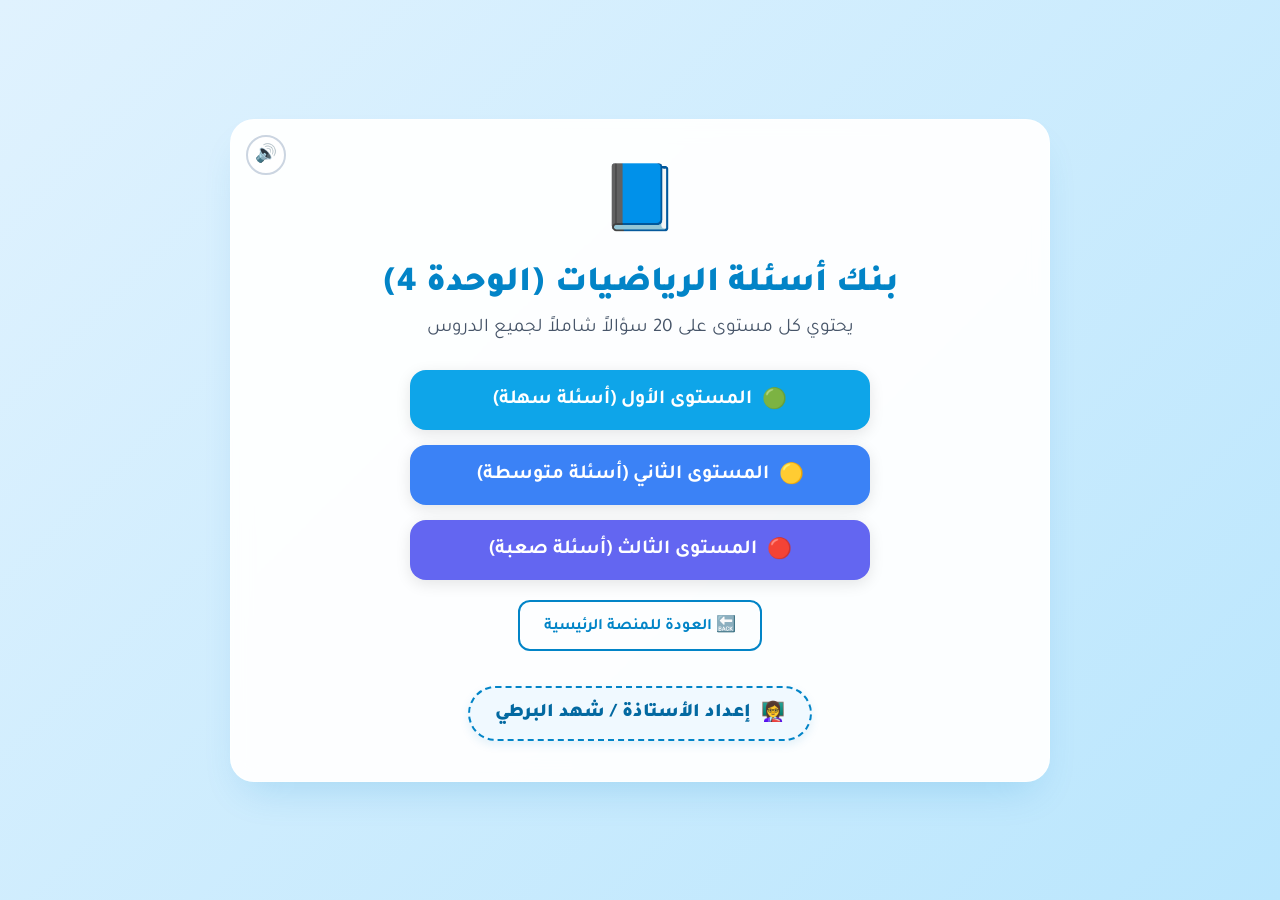
<file: Platform_Project/tests/test_unit4.html>
<!DOCTYPE html>
<html lang="ar" dir="rtl">
<head>
<meta charset="UTF-8">
<meta name="viewport" content="width=device-width, initial-scale=1.0">
<title>تحدي المعادلات والمتراجحات | منصة الأستاذة شهد</title>
<link href="https://fonts.googleapis.com/css2?family=Tajawal:wght@400;700;900&display=swap" rel="stylesheet">
<style>
:root{
  --bg-gradient-start:#e0f2fe; --bg-gradient-end:#bae6fd;
  --card-bg:rgba(255,255,255,0.95);
  --text-main:#0c4a6e; --text-muted:#475569;
  --primary:#0284c7; --primary-hover:#0369a1;
  --border-color:#cbd5e1;
  --easy:#0ea5e9; --easy-hover:#0284c7;
  --medium:#3b82f6; --medium-hover:#2563eb;
  --hard:#6366f1; --hard-hover:#4f46e5;
  --correct-bg:#d1fae5; --correct-border:#10b981; --correct-text:#047857;
  --wrong-bg:#fee2e2; --wrong-border:#ef4444; --wrong-text:#b91c1c;
}
*{margin:0;padding:0;box-sizing:border-box;font-family:'Tajawal',sans-serif;}
body{
  background:linear-gradient(135deg,var(--bg-gradient-start) 0%,var(--bg-gradient-end) 100%);
  color:var(--text-main);min-height:100vh;display:flex;justify-content:center;
  align-items:center;padding:20px;overflow-x:hidden;
}
.container{width:100%;max-width:820px;}
.card{
  background-color:var(--card-bg);border-radius:24px;padding:40px;
  box-shadow:0 20px 40px -15px rgba(2,132,199,.2);
  border:1px solid rgba(255,255,255,.5);backdrop-filter:blur(10px);
  position:relative;overflow:hidden;
}
.screen{display:none;flex-direction:column;align-items:center;text-align:center;animation:fadeIn .5s ease;}
.screen.active{display:flex;}
@keyframes fadeIn{from{opacity:0;transform:translateY(15px);}to{opacity:1;transform:translateY(0);}}

.card-top-bar{position:absolute;top:15px;left:15px;display:flex;gap:8px;z-index:5;}
.icon-btn{
  width:40px;height:40px;border-radius:50%;border:2px solid var(--border-color);
  background:#fff;cursor:pointer;font-size:1.1rem;display:flex;align-items:center;
  justify-content:center;transition:.2s;
}
.icon-btn:hover{border-color:var(--primary);transform:scale(1.08);}

.title{font-size:2.2rem;font-weight:900;color:var(--primary);margin-bottom:10px;}
.subtitle{font-size:1.2rem;color:var(--text-muted);margin-bottom:30px;}

.credit-badge{
  margin-top:35px;padding:12px 25px;background:#f0f9ff;border:2px dashed var(--primary);
  color:var(--primary-hover);border-radius:50px;font-size:1.2rem;font-weight:900;
  display:flex;align-items:center;gap:10px;box-shadow:0 4px 10px rgba(2,132,199,.1);
  transition:.3s;
}

.level-buttons{display:flex;flex-direction:column;gap:15px;width:100%;max-width:460px;}
.btn-level{
  padding:16px 24px;border:none;border-radius:16px;font-size:1.25rem;font-weight:700;
  color:#fff;cursor:pointer;transition:.3s;box-shadow:0 4px 15px rgba(0,0,0,.1);
  display:flex;align-items:center;justify-content:center;gap:10px;position:relative;
}
.btn-easy{background:var(--easy);} .btn-easy:hover{background:var(--easy-hover);transform:translateY(-3px);}
.btn-medium{background:var(--medium);} .btn-medium:hover{background:var(--medium-hover);transform:translateY(-3px);}
.btn-hard{background:var(--hard);} .btn-hard:hover{background:var(--hard-hover);transform:translateY(-3px);}
.record-tag{
  position:absolute;top:-8px;left:12px;background:#fbbf24;color:#78350f;font-size:.72rem;
  font-weight:900;padding:3px 10px;border-radius:50px;box-shadow:0 2px 6px rgba(0,0,0,.15);
}

.game-header{
  width:100%;display:flex;justify-content:space-between;align-items:center;
  margin-bottom:15px;padding-bottom:12px;border-bottom:2px dashed var(--border-color);
  gap:10px;flex-wrap:wrap;
}
.level-badge{color:#fff;padding:8px 18px;border-radius:20px;font-weight:700;font-size:1.05rem;box-shadow:0 4px 10px rgba(0,0,0,.1);}
.score-box{
  font-size:1.05rem;font-weight:700;color:var(--primary);background:#f0f9ff;
  padding:8px 15px;border-radius:12px;border:1px solid #e0f2fe;display:flex;gap:12px;align-items:center;
}
.score-box .time-chip{color:#7c3aed;}

.progress-track{width:100%;height:10px;background:#e2e8f0;border-radius:20px;overflow:hidden;margin-bottom:22px;}
.progress-fill{
  height:100%;width:0%;border-radius:20px;
  background:linear-gradient(90deg,#22c55e,#0284c7,#6366f1);
  transition:width .45s cubic-bezier(.22,1,.36,1);
}

.math-text,bdi{
  font-family:Arial,sans-serif;font-size:1.1em;color:var(--primary-hover);font-weight:bold;
  direction:ltr;unicode-bidi:isolate;display:inline-block;margin:0 3px;
}
.question-text{
  font-size:1.5rem;font-weight:700;line-height:1.6;margin-bottom:28px;
  color:var(--text-main);width:100%;text-align:right;
}
.options-grid{display:grid;grid-template-columns:repeat(2,1fr);gap:15px;width:100%;}
.option-btn{
  background:#fff;border:2px solid var(--border-color);color:var(--text-main);
  padding:16px;border-radius:16px;font-size:1.05rem;font-weight:700;cursor:pointer;
  transition:.2s;text-align:right;display:flex;align-items:center;
  box-shadow:0 4px 6px rgba(0,0,0,.02);gap:8px;
}
.option-btn .key-hint{
  background:#e0f2fe;color:var(--primary-hover);border-radius:6px;font-size:.8rem;
  padding:2px 8px;font-weight:900;flex-shrink:0;
}
.option-btn:hover:not(:disabled){background:#f0f9ff;border-color:var(--primary);transform:translateY(-2px);}
.option-btn.correct{background:var(--correct-bg);border-color:var(--correct-border);color:var(--correct-text);}
.option-btn.wrong{background:var(--wrong-bg);border-color:var(--wrong-border);color:var(--wrong-text);}
.option-btn:disabled{cursor:not-allowed;opacity:.85;}

.btn-outline{
  margin-top:25px;padding:12px 24px;background:transparent;border:2px solid var(--primary);
  color:var(--primary);border-radius:12px;font-weight:700;cursor:pointer;transition:.3s;
  text-decoration: none; display: inline-block;
}
.btn-outline:hover{background:var(--primary);color:#fff;}
.btn-row{display:flex;gap:12px;flex-wrap:wrap;justify-content:center;margin-top:25px;}

.result-icon{font-size:5rem;margin-bottom:15px;}
.stars-row{font-size:2.4rem;letter-spacing:8px;margin:10px 0 5px;color:#fbbf24;}
.record-banner{
  background:#fef3c7;color:#92400e;font-weight:900;padding:8px 18px;border-radius:50px;
  margin:10px 0;display:inline-block;
}

.review-list{width:100%;max-height:52vh;overflow-y:auto;display:flex;flex-direction:column;gap:14px;padding:4px;}
.review-item{
  background:#f8fafc;border-right:5px solid #ef4444;border-radius:12px;
  padding:14px 16px;text-align:right;
}
.review-item .r-q{font-weight:700;margin-bottom:8px;line-height:1.6;}
.review-item .r-ans{margin:4px 0;font-size:.95rem;}
.review-item .r-wrong{color:var(--wrong-text);font-weight:700;}
.review-item .r-right{color:var(--correct-text);font-weight:700;}

@media (max-width:600px){
  .options-grid{grid-template-columns:1fr;}
  .card{padding:22px;}
  .question-text{font-size:1.15rem;}
  .game-header{flex-direction:column;align-items:stretch;}
}
</style>
</head>
<body>

<div class="container">
  <div class="card">

    <div class="card-top-bar">
      <button class="icon-btn" id="sound-btn" onclick="toggleSound()" title="كتم/تشغيل الصوت">🔊</button>
    </div>

    <!-- ===== شاشة البداية ===== -->
    <div class="screen active" id="start-screen">
      <div style="font-size:4rem;margin-bottom:15px;">📘</div>
      <h1 class="title">بنك أسئلة الرياضيات (الوحدة 4)</h1>
      <p class="subtitle">يحتوي كل مستوى على 20 سؤالاً شاملاً لجميع الدروس</p>

      <div class="level-buttons">
        <button class="btn-level btn-easy" onclick="startGame('easy')" id="btn-easy">
          <span>🟢</span> المستوى الأول (أسئلة سهلة)
        </button>
        <button class="btn-level btn-medium" onclick="startGame('medium')" id="btn-medium">
          <span>🟡</span> المستوى الثاني (أسئلة متوسطة)
        </button>
        <button class="btn-level btn-hard" onclick="startGame('hard')" id="btn-hard">
          <span>🔴</span> المستوى الثالث (أسئلة صعبة)
        </button>
      </div>

      <a href="../index.html" class="btn-outline" style="margin-top: 20px;">🔙 العودة للمنصة الرئيسية</a>

      <div class="credit-badge">
        <span>👩‍🏫</span> إعداد الأستاذة / شهد البرطي
      </div>
    </div>

    <!-- ===== شاشة اللعب ===== -->
    <div class="screen" id="game-screen">
      <div class="game-header">
        <div class="level-badge" id="current-level-badge">المستوى</div>
        <div class="score-box">
          <span>السؤال: <span id="q-counter">1/20</span></span>
          <span>|</span>
          <span>النقاط: <span id="score">0</span></span>
          <span class="time-chip">⏱ <span id="timer">00:00</span></span>
        </div>
      </div>

      <div class="progress-track"><div class="progress-fill" id="progress-fill"></div></div>

      <div class="question-text" id="question-text">جاري التحميل...</div>
      <div class="options-grid" id="options-grid"></div>

      <button class="btn-outline" onclick="returnToMenu()">🏠 إنهاء الاختبار والعودة لقائمة المستويات</button>
    </div>

    <!-- ===== شاشة النتيجة ===== -->
    <div class="screen" id="result-screen">
      <div class="result-icon" id="result-icon">🏆</div>
      <div class="stars-row" id="stars-row">⭐⭐⭐</div>
      <h1 class="title" id="result-title">انتهى الاختبار!</h1>
      <p class="subtitle" id="result-message" style="font-size:1.3rem;">لقد أكملت المستوى بنجاح.</p>
      <div class="score-box" style="font-size:1.5rem;margin:18px 0;border:none;background:#e0f2fe;flex-direction:column;gap:4px;">
        <div>النتيجة: <span id="final-score">0</span> / 20</div>
        <div style="font-size:1rem;color:#7c3aed;">⏱ الزمن: <span id="final-time">00:00</span></div>
      </div>
      <div id="record-container"></div>

      <div class="btn-row">
        <button class="btn-level btn-easy" style="padding:12px 26px;" onclick="restartSameLevel()">🔄 أعد نفس المستوى</button>
        <button class="btn-outline" onclick="showReview()" id="review-btn">📋 مراجعة الأخطاء</button>
        <button class="btn-outline" onclick="returnToMenu()">🏠 قائمة المستويات</button>
      </div>
    </div>

    <!-- ===== شاشة المراجعة ===== -->
    <div class="screen" id="review-screen">
      <h1 class="title">📋 مراجعة الأخطاء</h1>
      <p class="subtitle" style="margin-bottom:15px;">راجع الأسئلة التي أخطأت فيها لتتعلم منها</p>
      <div class="review-list" id="review-list"></div>
      <div class="btn-row">
        <button class="btn-outline" onclick="showScreen('result-screen')">↩ رجوع للنتيجة</button>
        <button class="btn-outline" onclick="returnToMenu()">🏠 قائمة المستويات</button>
      </div>
    </div>

  </div>
</div>

<script>
/* دوال التنقل الأساسية المبسطة بدون حظر الرجوع */
function showScreen(id){
  document.querySelectorAll('.screen').forEach(s => s.classList.remove('active'));
  document.getElementById(id).classList.add('active');
  window.scrollTo({ top: 0, behavior: 'smooth' });
}

function returnToMenu(){
  stopTimer();
  showScreen('start-screen');
  renderBestRecords();
}

/* الصوت */
let audioCtx = null;
let soundMuted = false;
function getAudioCtx(){
  if(!audioCtx){
    try { audioCtx = new (window.AudioContext||window.webkitAudioContext)(); }
    catch(e){ return null; }
  }
  if(audioCtx.state === 'suspended') audioCtx.resume();
  return audioCtx;
}
function toggleSound(){
  soundMuted = !soundMuted;
  document.getElementById('sound-btn').textContent = soundMuted ? '🔇' : '🔊';
}
function playSound(isCorrect){
  if(soundMuted) return;
  const ctx = getAudioCtx(); if(!ctx) return;
  try{
    const osc = ctx.createOscillator();
    const gain = ctx.createGain();
    osc.connect(gain); gain.connect(ctx.destination);
    if(isCorrect){
      osc.type='sine';
      osc.frequency.setValueAtTime(523.25, ctx.currentTime);
      osc.frequency.exponentialRampToValueAtTime(1046.5, ctx.currentTime+.1);
      gain.gain.setValueAtTime(.2, ctx.currentTime);
      gain.gain.exponentialRampToValueAtTime(.01, ctx.currentTime+.3);
      osc.start(); osc.stop(ctx.currentTime+.3);
    } else {
      osc.type='sawtooth';
      osc.frequency.setValueAtTime(150, ctx.currentTime);
      osc.frequency.exponentialRampToValueAtTime(100, ctx.currentTime+.2);
      gain.gain.setValueAtTime(.15, ctx.currentTime);
      gain.gain.exponentialRampToValueAtTime(.01, ctx.currentTime+.3);
      osc.start(); osc.stop(ctx.currentTime+.3);
    }
  }catch(e){}
}

/* ============================================================
   بيانات الاختبار
============================================================ */
const quizData = {
  easy: {
    title:"المستوى الأول: الأسئلة السهلة",
    color:"var(--easy)",
    questions:[
      { q:"الصورة العامة لمعادلة الدرجة الأولى في متغير واحد <bdi>س</bdi> هي:", options:["<bdi>أ س + ب = ٠</bdi> (<bdi>أ ≠ ٠</bdi>)","<bdi>أ س² + ب = ٠</bdi>","<bdi>أ س + ب ص = ٠</bdi>","<bdi>س² = أ</bdi>"], answer:0 },
      { q:"حل المعادلة: <bdi>س + ٥ = ٩</bdi> في <bdi>ص</bdi> هو:", options:["<bdi>٤</bdi>","<bdi>-٤</bdi>","<bdi>١٤</bdi>","<bdi>٤٥</bdi>"], answer:0 },
      { q:"حل المعادلة: <bdi>٢ س = ٨</bdi> في <bdi>ن</bdi> هو:", options:["<bdi>٤</bdi>","<bdi>٦</bdi>","<bdi>١٦</bdi>","<bdi>٢</bdi>"], answer:0 },
      { q:"حل المعادلة: <bdi>س - ٣ = ٧</bdi> هو:", options:["<bdi>١٠</bdi>","<bdi>٤</bdi>","<bdi>-٤</bdi>","<bdi>-١٠</bdi>"], answer:0 },
      { q:"حل المعادلة: <bdi>٣ س = ٠</bdi> هو:", options:["<bdi>٠</bdi>","<bdi>٣</bdi>","<bdi>-٣</bdi>","لا يوجد حل"], answer:0 },
      { q:"إذا كان <bdi>س > ٤</bdi>، فإن تمثيل الحل على خط الأعداد يكون بتظليل الأعداد الواقعة:", options:["يمين العدد <bdi>٤</bdi>","يسار العدد <bdi>٤</bdi>","بين <bdi>٠</bdi> و <bdi>٤</bdi>","عند <bdi>٤</bdi> فقط"], answer:0 },
      { q:"عند ضرب أو قسمة طرفي متراجحة على عدد سالب، فإن إشارة التراجح:", options:["تبقى كما هي","تنعكس (تتغير جهتها)","تصبح مساواة","تختفي"], answer:1 },
      { q:"حل المتراجحة: <bdi>س + ٢ < ٥</bdi> في <bdi>ن</bdi> هو:", options:["<bdi>س < ٣</bdi>","<bdi>س > ٣</bdi>","<bdi>س < ٧</bdi>","<bdi>س = ٣</bdi>"], answer:0 },
      { q:"حل المتراجحة: <bdi>س - ٣ ≥ ٤</bdi> هو:", options:["<bdi>س ≥ ٧</bdi>","<bdi>س ≤ ٧</bdi>","<bdi>س ≥ ١</bdi>","<bdi>س ≤ ١</bdi>"], answer:0 },
      { q:"أي من الأعداد الآتية ينتمي لمجموعة حل المتراجحة <bdi>س > -٢</bdi>؟", options:["<bdi>-١</bdi>","<bdi>-٣</bdi>","<bdi>-٤</bdi>","<bdi>-٥</bdi>"], answer:0 },
      { q:"الصورة العامة لمعادلة الدرجة الثانية في متغير واحد بمجهول <bdi>س</bdi> وخالية من الحد الأوسط هي:", options:["<bdi>أ س² + ج = ٠</bdi>","<bdi>أ س + ب = ٠</bdi>","<bdi>أ س² + ب س + ج = ٠</bdi>","<bdi>س³ = أ</bdi>"], answer:0 },
      { q:"حل المعادلة: <bdi>س² = ٩</bdi> في <bdi>ن</bdi> هو:", options:["<bdi>{ ٣ ، -٣ }</bdi>","<bdi>{ ٣ }</bdi> فقط","<bdi>{ ٩ }</bdi>","<bdi>{ ٨١ }</bdi>"], answer:0 },
      { q:"حل المعادلة: <bdi>س² = ٢٥</bdi> هو:", options:["<bdi>{ ٥ ، -٥ }</bdi>","<bdi>{ ٥ }</bdi>","<bdi>{ -٥ }</bdi>","<bdi>{ ٥٠ }</bdi>"], answer:0 },
      { q:"حل المعادلة: <bdi>س² = ٠</bdi> هو:", options:["<bdi>{ ٠ }</bdi>","<bdi>∅</bdi>","<bdi>{ ١ }</bdi>","<bdi>{ ٠ ، ١ }</bdi>"], answer:0 },
      { q:"أعلى قوة (أس) للمتغير في معادلة الدرجة الثانية هي:", options:["<bdi>١</bdi>","<bdi>٢</bdi>","<bdi>٣</bdi>","<bdi>٤</bdi>"], answer:1 },
      { q:"عدد إذا أضيف إليه <bdi>٥</bdi> كان الناتج <bdi>١٢</bdi>، المعادلة المعبرة عن ذلك هي:", options:["<bdi>س + ٥ = ١٢</bdi>","<bdi>س - ٥ = ١٢</bdi>","<bdi>٥ س = ١٢</bdi>","<bdi>س / ٥ = ١٢</bdi>"], answer:0 },
      { q:"ثلاثة أمثال عدد يساوي <bdi>٢٤</bdi>، فإن العدد هو:", options:["<bdi>٨</bdi>","<bdi>٧٢</bdi>","<bdi>٢١</bdi>","<bdi>٦</bdi>"], answer:0 },
      { q:"عددان مجموعهما <bdi>١٥</bdi> وأحدهما <bdi>٧</bdi>، فإن العدد الآخر هو:", options:["<bdi>٨</bdi>","<bdi>٢٢</bdi>","<bdi>١٠٥</bdi>","<bdi>٩</bdi>"], answer:0 },
      { q:"مستطيل محيطه <bdi>٢٠ سم</bdi>، فإذا كان نصف المحيط (الطول + العرض) يساوي:", options:["<bdi>١٠ سم</bdi>","<bdi>٤٠ سم</bdi>","<bdi>٥ سم</bdi>","<bdi>١٥ سم</bdi>"], answer:0 },
      { q:"عمر رجل الآن <bdi>س سنة</bdi>، عمره بعد <bdi>٧</bdi> سنوات يعبر عنه بـ:", options:["<bdi>س + ٧</bdi>","<bdi>٧ س</bdi>","<bdi>س - ٧</bdi>","<bdi>س / ٧</bdi>"], answer:0 }
    ]
  },
  medium: {
    title:"المستوى الثاني: الأسئلة المتوسطة",
    color:"var(--medium)",
    questions:[
      { q:"حل المعادلة: <bdi>٣ س - ٢ = ١٣</bdi> في <bdi>ن</bdi> هو:", options:["<bdi>٥</bdi>","<bdi>١٥/٣ = ٥</bdi>","<bdi>١١/٣</bdi>","<bdi>-٥</bdi>"], answer:0 },
      { q:"حل المعادلة: <bdi>٢ س + ٥ = س + ٩</bdi> هو:", options:["<bdi>٤</bdi>","<bdi>١٤</bdi>","<bdi>-٤</bdi>","<bdi>٥</bdi>"], answer:0 },
      { q:"حل المعادلة: <bdi>٥ س = -١٥</bdi> هو:", options:["<bdi>-٣</bdi>","<bdi>٣</bdi>","<bdi>-٢٠</bdi>","<bdi>-١٠</bdi>"], answer:0 },
      { q:"حل المعادلة: <bdi>س / ٤ = ٦</bdi> هو:", options:["<bdi>٢٤</bdi>","<bdi>١٠</bdi>","<bdi>٢</bdi>","<bdi>٣/٢</bdi>"], answer:0 },
      { q:"حل المعادلة: <bdi>٤ ( س - ٢ ) = ١٢</bdi> هو:", options:["<bdi>٥</bdi>","<bdi>٣</bdi>","<bdi>٤</bdi>","<bdi>٦</bdi>"], answer:0 },
      { q:"حل المتراجحة: <bdi>٢ س ≤ ٨</bdi> في <bdi>ن</bdi> هو:", options:["<bdi>س ≤ ٤</bdi>","<bdi>س ≥ ٤</bdi>","<bdi>س ≤ ١٦</bdi>","<bdi>س < ٤</bdi>"], answer:0 },
      { q:"حل المتراجحة: <bdi>-٣ س < ٩</bdi> هو:", options:["<bdi>س > -٣</bdi>","<bdi>س < -٣</bdi>","<bdi>س > ٣</bdi>","<bdi>س < ٣</bdi>"], answer:0 },
      { q:"حل المتراجحة: <bdi>٢ س - ١ > ٥</bdi> هو:", options:["<bdi>س > ٣</bdi>","<bdi>س < ٣</bdi>","<bdi>س > ٢</bdi>","<bdi>س > ٤</bdi>"], answer:0 },
      { q:"حل المتراجحة: <bdi>٤ - س ≥ ١</bdi> هو:", options:["<bdi>س ≤ ٣</bdi>","<bdi>س ≥ ٣</bdi>","<bdi>س ≤ -٣</bdi>","<bdi>س ≥ -٣</bdi>"], answer:0 },
      { q:"إذا كانت <bdi>-٢ < س < ٣</bdi>، فإن قيمة <bdi>س</bdi> يمكن أن تكون:", options:["<bdi>٠</bdi>","<bdi>٣</bdi>","<bdi>-٢</bdi>","<bdi>٤</bdi>"], answer:0 },
      { q:"حل المعادلة: <bdi>س² - ٤٩ = ٠</bdi> هو:", options:["<bdi>{ ٧ ، -٧ }</bdi>","<bdi>{ ٧ }</bdi>","<bdi>{ ٤٩ }</bdi>","<bdi>∅</bdi>"], answer:0 },
      { q:"حل المعادلة: <bdi>٤ س² = ٦٤</bdi> هو:", options:["<bdi>{ ٤ ، -٤ }</bdi>","<bdi>{ ١٦ ، -١٦ }</bdi>","<bdi>{ ٨ ، -٨ }</bdi>","<bdi>{ ٢ }</bdi>"], answer:0 },
      { q:"حل المعادلة: <bdi>٩ س² - ٨١ = ٠</bdi> هو:", options:["<bdi>{ ٣ ، -٣ }</bdi>","<bdi>{ ٩ ، -٩ }</bdi>","<bdi>{ ٨١ }</bdi>","<bdi>{ ٠ }</bdi>"], answer:0 },
      { q:"حل المعادلة: <bdi>س² + ١٦ = ٠</bdi> في <bdi>ن</bdi> هو:", options:["<bdi>∅</bdi> (ليس لها حل في <bdi>ن</bdi>)","<bdi>{ ٤ ، -٤ }</bdi>","<bdi>{ ٤ }</bdi>","<bdi>{ -١٦ }</bdi>"], answer:0 },
      { q:"إذا كان <bdi>٣ س² = ٧٥</bdi>، فإن <bdi>س</bdi> تساوي:", options:["<bdi>± ٥</bdi>","<bdi>٥</bdi> فقط","<bdi>± ٢٥</bdi>","<bdi>± ١٥</bdi>"], answer:0 },
      { q:"قطعة أرض مستطيلة طولها يزيد عن عرضها بمقدار <bdi>٥ م</bdi> ومحيطها <bdi>٥٠ م</bdi>، فإن عرضها يساوي:", options:["<bdi>١٠ م</bdi>","<bdi>١٥ م</bdi>","<bdi>٢٠ م</bdi>","<bdi>٥ م</bdi>"], answer:0 },
      { q:"أربعة أمثال مربع عدد يساوي <bdi>٣٦</bdi>، فإن طول ضلع المربع (الموجب) هو:", options:["<bdi>٣</bdi>","<bdi>٩</bdi>","<bdi>٦</bdi>","<bdi>١٢</bdi>"], answer:0 },
      { q:"عدد إذا أضيف ثلثه إلى <bdi>٤</bdi> كان الناتج <bdi>١٠</bdi>، فإن العدد هو:", options:["<bdi>١٨</bdi>","<bdi>٦</bdi>","<bdi>١٢</bdi>","<bdi>٢٤</bdi>"], answer:0 },
      { q:"عمر الأب <bdi>٤٠ سنة</bdi> وعمر ابنه <bdi>١٠ سنوات</bdi>، بعد كم سنة يصبح عمر الأب ضعف عمر ابنه؟", options:["<bdi>٢٠ سنة</bdi>","<bdi>١٥ سنة</bdi>","<bdi>١٠ سنوات</bdi>","<bdi>٥ سنوات</bdi>"], answer:0 },
      { q:"عددان طبيعيان متتاليان مجموعهما <bdi>٢٥</bdi>، فإن العددان هما:", options:["<bdi>١٢</bdi> و <bdi>١٣</bdi>","<bdi>١١</bdi> و <bdi>١٤</bdi>","<bdi>١٠</bdi> و <bdi>١٥</bdi>","<bdi>٢٤</bdi> و <bdi>١</bdi>"], answer:0 }
    ]
  },
  hard: {
    title:"المستوى الثالث: الأسئلة الصعبة",
    color:"var(--hard)",
    questions:[
      { q:"حل المعادلة: <bdi>٢/٣ س = ٨</bdi> هو:", options:["<bdi>١٢</bdi>","<bdi>١٦/٣</bdi>","<bdi>٦</bdi>","<bdi>٢٤</bdi>"], answer:0 },
      { q:"حل المعادلة: <bdi>٦ / س = ٢</bdi> (حيث <bdi>س ≠ ٠</bdi>) هو:", options:["<bdi>٣</bdi>","<bdi>١٢</bdi>","<bdi>٤</bdi>","<bdi>١/٣</bdi>"], answer:0 },
      { q:"حل المعادلة: <bdi>٠,٠٥ س = ٠,٢</bdi> هو:", options:["<bdi>٤</bdi>","<bdi>٤٠</bdi>","<bdi>٠,٤</bdi>","<bdi>١</bdi>"], answer:0 },
      { q:"حل المعادلة: <bdi>( س - ١ ) / ٣ = ( س + ٢ ) / ٤</bdi> هو:", options:["<bdi>١٠</bdi>","<bdi>٨</bdi>","<bdi>٦</bdi>","<bdi>١٢</bdi>"], answer:0 },
      { q:"المعادلة <bdi>٢ س + ٦ = ٢ ( س + ٣ )</bdi> تسمى متطابقة وعدد حلولها في <bdi>ن</bdi> هو:", options:["عدد لا نهائي من الحلول","حل واحد فقط","لا يوجد حل (<bdi>∅</bdi>)","حلان"], answer:0 },
      { q:"حل المتراجحة: <bdi>-٤ س < -١٢</bdi> هو:", options:["<bdi>س > ٣</bdi>","<bdi>س < ٣</bdi>","<bdi>س > -٣</bdi>","<bdi>س < -٣</bdi>"], answer:0 },
      { q:"حل المتراجحة: <bdi>س / ٢ + ٣ ≤ ٥</bdi> هو:", options:["<bdi>س ≤ ٤</bdi>","<bdi>س ≤ ١</bdi>","<bdi>س ≥ ٤</bdi>","<bdi>س ≤ ٨</bdi>"], answer:0 },
      { q:"مجموعة الحل المشتركة للمتراجحتين: <bdi>س > ٢</bdi> و <bdi>س < ٦</bdi> هي الفترة:", options:["<bdi>٢ < س < ٦</bdi>","<bdi>س > ٦</bdi>","<bdi>س < ٢</bdi>","<bdi>∅</bdi>"], answer:0 },
      { q:"مجموعة الحل المشتركة للمتراجحتين: <bdi>س < ٣</bdi> و <bdi>س > ٥</bdi> هي:", options:["<bdi>∅</bdi> (مجموعة خالية)","<bdi>٣ < س < ٥</bdi>","<bdi>س = ٤</bdi>","كل <bdi>ن</bdi>"], answer:0 },
      { q:"حل المتراجحة: <bdi>٢ ( س - ٣ ) ≥ ٤ س + ٢</bdi> هو:", options:["<bdi>س ≤ -٤</bdi>","<bdi>س ≥ -٤</bdi>","<bdi>س ≤ ٤</bdi>","<bdi>س ≥ ٤</bdi>"], answer:0 },
      { q:"حل المعادلة: <bdi>٤ س² = ٩</bdi> في <bdi>ن</bdi> هو:", options:["<bdi>{ ٣/٢ ، -٣/٢ }</bdi>","<bdi>{ ٩/٤ }</bdi>","<bdi>{ ٣/٤ }</bdi>","<bdi>{ ٢/٣ }</bdi>"], answer:0 },
      { q:"حل المعادلة: <bdi>س² - ٠,٣٦ = ٠</bdi> هو:", options:["<bdi>{ ٠,٦ ، -٠,٦ }</bdi>","<bdi>{ ٠,٠٦ }</bdi>","<bdi>{ ٦ }</bdi>","<bdi>{ ٠,١٨ }</bdi>"], answer:0 },
      { q:"حل المعادلة: <bdi>( ٢ س - ١ ) ( ٢ س + ١ ) = ٣</bdi> هو:", options:["<bdi>{ ١ ، -١ }</bdi>","<bdi>{ ٢ ، -٢ }</bdi>","<bdi>{ ٤ }</bdi>","<bdi>{ ٠ }</bdi>"], answer:0 },
      { q:"عدد إذا ضرب في ثلاثة أمثاله كان الناتج <bdi>٤٨</bdi>، فإن العدد هو:", options:["<bdi>± ٤</bdi>","<bdi>٤</bdi> فقط","<bdi>١٦</bdi>","<bdi>± ١٢</bdi>"], answer:0 },
      { q:"حل المعادلة: <bdi>س² / ٥ = ٢٠</bdi> هو:", options:["<bdi>{ ١٠ ، -١٠ }</bdi>","<bdi>{ ٤ ، -٤ }</bdi>","<bdi>{ ١٠٠ }</bdi>","<bdi>{ ٥ }</bdi>"], answer:0 },
      { q:"مستطيل مساحته <bdi>٢٠ سم²</bdi> وطوله ضعف عرضه، فإن طول المستطيل يساوي (الموجب):", options:["<bdi>٢ جذر ١٠ سم</bdi> (أو إذا كان الطول ٤ والعرض ٢ فإن المساحة ٨، هنا العرض = جذر ١٠)","<bdi>٦ سم</bdi>","<bdi>٨ سم</bdi>","<bdi>١٠ سم</bdi>"], answer:0 },
      { q:"حديقة مربعة الشكل، إذا زاد طول ضلعها بمقدار <bdi>٢ م</bdi> زادت مساحتها بمقدار <bdi>٢٤ م²</bdi>، فإن طول ضلعها الأصلي هو:", options:["<bdi>٥ م</bdi>","<bdi>٦ م</bdi>","<bdi>٤ م</bdi>","<bdi>٧ م</bdi>"], answer:0 },
      { q:"وزع مبلغ <bdi>٢٤٠٠ ريال</bdi> بين شخصين بحيث أخذ الأول أكثر من الثاني بـ <bdi>٤٠٠ ريال</bdi>، فإن نصيب الثاني هو:", options:["<bdi>١٠٠٠ ريال</bdi>","<bdi>١٤٠٠ ريال</bdi>","<bdi>١٢٠٠ ريال</bdi>","<bdi>٨٠٠ ريال</bdi>"], answer:0 },
      { q:"خزان ماء على شكل مكعب، إذا كانت مساحة قاعدته المربعة <bdi>٣٦ م²</bdi>، فإن حجمه يساوي:", options:["<bdi>٢١٦ م³</bdi>","<bdi>١٤٤ م³</bdi>","<bdi>٧٢ م³</bdi>","<bdi>٦ م³</bdi>"], answer:0 },
      { q:"مثلث النسبة بين زواياه <bdi>١ : ٢ : ٣</bdi> ومجموع زوايا المثلث <bdi>١٨٠°</bdi>، فإن قياس أكبر زواياه هو:", options:["<bdi>٩٠°</bdi>","<bdi>٦٠°</bdi>","<bdi>٣٠°</bdi>","<bdi>١٢٠°</bdi>"], answer:0 }
    ]
  }
};

/* دوال اللعبة */
function shuffle(arr){
  const a = [...arr];
  for(let i=a.length-1;i>0;i--){
    const j = Math.floor(Math.random()*(i+1));
    [a[i],a[j]] = [a[j],a[i]];
  }
  return a;
}

function formatTime(sec){
  const m = String(Math.floor(sec/60)).padStart(2,'0');
  const s = String(sec%60).padStart(2,'0');
  return `${m}:${s}`;
}

let currentLevelKey = '';
let currentQuestions = [];
let currentQuestionIndex = 0;
let score = 0;
let isAnswering = false;
let wrongAnswers = [];
let timerInterval = null;
let elapsedSeconds = 0;
let gameStartTime = 0;

function renderBestRecords(){
  ['easy','medium','hard'].forEach(level => {
    const btn = document.getElementById('btn-' + level);
    if(!btn) return;
    const old = btn.querySelector('.record-tag');
    if(old) old.remove();
    const best = localStorage.getItem('bestScore_' + level + '_unit4');
    if(best !== null){
      const tag = document.createElement('span');
      tag.className = 'record-tag';
      tag.textContent = '🏅 أفضل: ' + best + '/20';
      btn.appendChild(tag);
    }
  });
}

function prepareQuestions(level){
  return shuffle(quizData[level].questions).map(q => {
    const opts = q.options.map((text,i)=>({ text, correct: i===q.answer }));
    return { q: q.q, options: shuffle(opts) };
  });
}

function startGame(level){
  if(getAudioCtx()) {}
  currentLevelKey = level;
  currentQuestions = prepareQuestions(level);
  currentQuestionIndex = 0;
  score = 0;
  wrongAnswers = [];
  elapsedSeconds = 0;
  isAnswering = false;

  document.getElementById('score').innerText = '0';
  document.getElementById('timer').innerText = '00:00';
  document.getElementById('progress-fill').style.width = '0%';

  const badge = document.getElementById('current-level-badge');
  badge.innerText = quizData[level].title;
  badge.style.backgroundColor = quizData[level].color;

  startTimer();
  showScreen('game-screen');
  loadQuestion();
}

function startTimer(){
  stopTimer();
  gameStartTime = Date.now();
  timerInterval = setInterval(()=>{
    elapsedSeconds = Math.floor((Date.now() - gameStartTime)/1000);
    document.getElementById('timer').innerText = formatTime(elapsedSeconds);
  }, 500);
}

function stopTimer(){
  if(timerInterval){ clearInterval(timerInterval); timerInterval = null; }
}

function loadQuestion(){
  isAnswering = false;
  const currentQ = currentQuestions[currentQuestionIndex];

  document.getElementById('q-counter').innerText = `${currentQuestionIndex+1}/${currentQuestions.length}`;
  document.getElementById('question-text').innerHTML = currentQ.q;

  const pct = (currentQuestionIndex / currentQuestions.length) * 100;
  document.getElementById('progress-fill').style.width = pct + '%';

  const grid = document.getElementById('options-grid');
  grid.innerHTML = '';
  const letters = ['أ','ب','ج','د'];

  currentQ.options.forEach((opt, index)=>{
    const btn = document.createElement('button');
    btn.className = 'option-btn';
    btn.innerHTML = `<span class="key-hint">${letters[index]}</span> <span>${opt.text}</span>`;
    btn.onclick = () => checkAnswer(index, btn);
    grid.appendChild(btn);
  });
}

function checkAnswer(selectedIndex, btnElement){
  if(isAnswering) return;
  isAnswering = true;

  const currentQ = currentQuestions[currentQuestionIndex];
  const allButtons = document.querySelectorAll('.option-btn');
  allButtons.forEach(b => b.disabled = true);

  const correctIndex = currentQ.options.findIndex(o => o.correct);

  if(selectedIndex === correctIndex){
    btnElement.classList.add('correct');
    score++;
    document.getElementById('score').innerText = score;
    playSound(true);
  } else {
    btnElement.classList.add('wrong');
    allButtons[correctIndex].classList.add('correct');
    playSound(false);

    const letters = ['أ','ب','ج','د'];
    wrongAnswers.push({
      q: currentQ.q,
      letter: letters[selectedIndex],
      userAnswer: currentQ.options[selectedIndex].text,
      correctLetter: letters[correctIndex],
      correctAnswer: currentQ.options[correctIndex].text
    });
  }

  const pctAfter = ((currentQuestionIndex+1) / currentQuestions.length) * 100;
  document.getElementById('progress-fill').style.width = pctAfter + '%';

  setTimeout(()=>{
    currentQuestionIndex++;
    if(currentQuestionIndex < currentQuestions.length){
      loadQuestion();
    } else {
      endGame();
    }
  }, 1100);
}

function endGame(){
  stopTimer();
  showScreen('result-screen');

  const total = currentQuestions.length;
  const pct = score / total;

  document.getElementById('final-score').innerText = score;
  document.getElementById('final-time').innerText = formatTime(elapsedSeconds);

  const stars = document.getElementById('stars-row');
  const recordBox = document.getElementById('record-container');
  recordBox.innerHTML = '';

  let starCount = (pct === 1) ? 3 : (pct >= 0.7) ? 2 : (pct >= 0.4) ? 1 : 0;
  stars.innerText = '⭐'.repeat(starCount) + '☆'.repeat(3 - starCount);

  document.getElementById('review-btn').style.display = wrongAnswers.length ? 'inline-block' : 'none';

  const bestKey = 'bestScore_' + currentLevelKey + '_unit4';
  const prevBest = parseInt(localStorage.getItem(bestKey) || '0', 10);
  if(score > prevBest){
    localStorage.setItem(bestKey, score);
    const banner = document.createElement('div');
    banner.className = 'record-banner';
    banner.textContent = '🎉 رقم قياسي جديد! 🎉';
    recordBox.appendChild(banner);
  } else if(prevBest > 0){
    const info = document.createElement('div');
    info.style.color = '#475569';
    info.style.fontWeight = '700';
    info.textContent = '🏅 أفضل نتيجة سابقة: ' + prevBest + '/' + total;
    recordBox.appendChild(info);
  }
}

function showReview(){
  const list = document.getElementById('review-list');
  list.innerHTML = '';
  wrongAnswers.forEach((w, i)=>{
    const item = document.createElement('div');
    item.className = 'review-item';
    item.innerHTML = `<div class="r-q">${i+1}) ${w.q}</div>
      <div class="r-ans">❌ إجابتك <b>(${w.letter})</b>: <span class="r-wrong">${w.userAnswer}</span></div>
      <div class="r-ans">✅ الإجابة الصحيحة <b>(${w.correctLetter})</b>: <span class="r-right">${w.correctAnswer}</span></div>`;
    list.appendChild(item);
  });
  showScreen('review-screen');
}

function restartSameLevel(){
  if(currentLevelKey) startGame(currentLevelKey);
}

renderBestRecords();
</script>
</body>
</html>
</file>
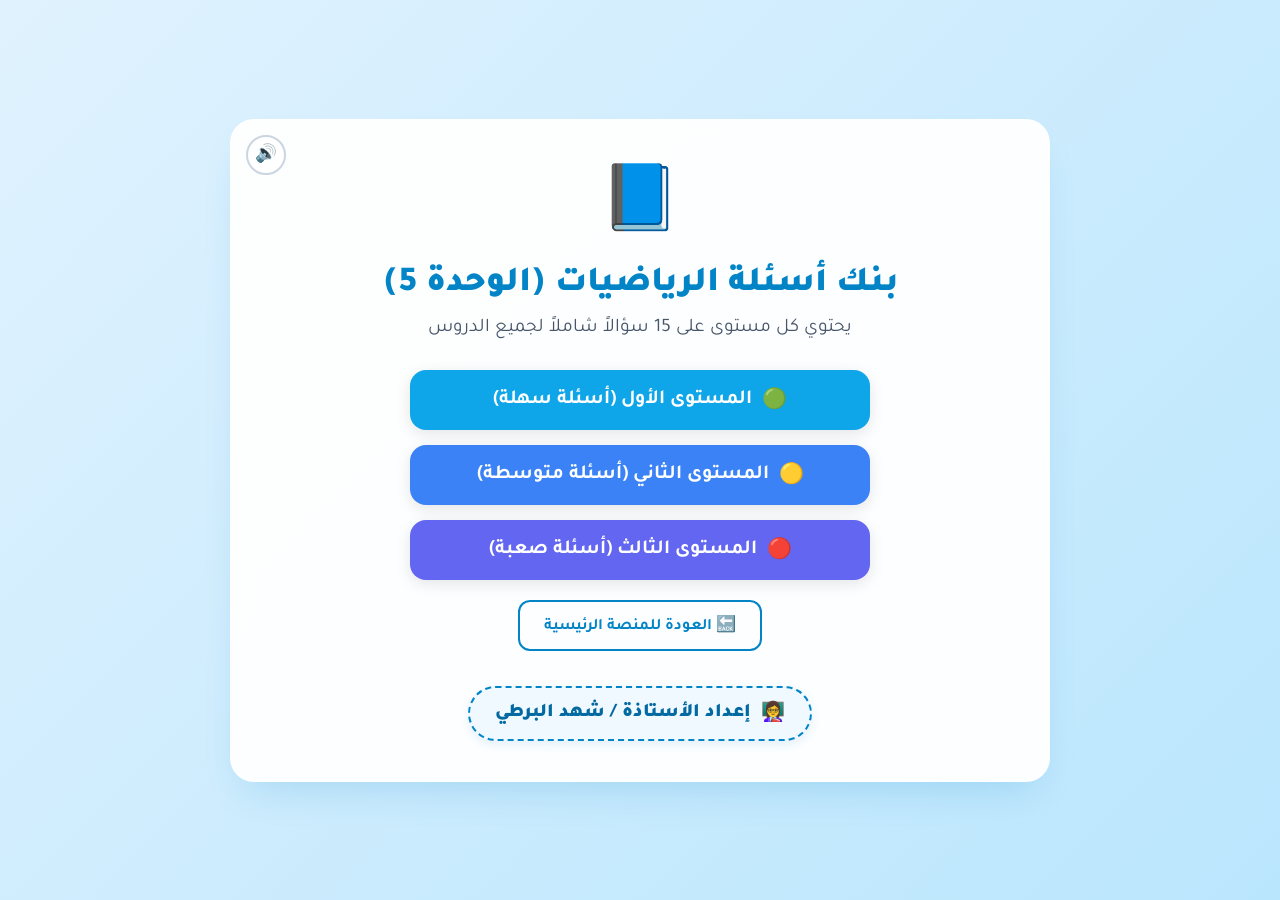
<file: Platform_Project/tests/test_unit5.html>
<!DOCTYPE html>
<html lang="ar" dir="rtl">
<head>
<meta charset="UTF-8">
<meta name="viewport" content="width=device-width, initial-scale=1.0">
<title>تحدي الهندسة التحليلية | منصة الأستاذة شهد</title>
<link href="https://fonts.googleapis.com/css2?family=Tajawal:wght@400;700;900&display=swap" rel="stylesheet">
<style>
:root{
  --bg-gradient-start:#e0f2fe; --bg-gradient-end:#bae6fd;
  --card-bg:rgba(255,255,255,0.95);
  --text-main:#0c4a6e; --text-muted:#475569;
  --primary:#0284c7; --primary-hover:#0369a1;
  --border-color:#cbd5e1;
  --easy:#0ea5e9; --easy-hover:#0284c7;
  --medium:#3b82f6; --medium-hover:#2563eb;
  --hard:#6366f1; --hard-hover:#4f46e5;
  --correct-bg:#d1fae5; --correct-border:#10b981; --correct-text:#047857;
  --wrong-bg:#fee2e2; --wrong-border:#ef4444; --wrong-text:#b91c1c;
}
*{margin:0;padding:0;box-sizing:border-box;font-family:'Tajawal',sans-serif;}
body{
  background:linear-gradient(135deg,var(--bg-gradient-start) 0%,var(--bg-gradient-end) 100%);
  color:var(--text-main);min-height:100vh;display:flex;justify-content:center;
  align-items:center;padding:20px;overflow-x:hidden;
}
.container{width:100%;max-width:820px;}
.card{
  background-color:var(--card-bg);border-radius:24px;padding:40px;
  box-shadow:0 20px 40px -15px rgba(2,132,199,.2);
  border:1px solid rgba(255,255,255,.5);backdrop-filter:blur(10px);
  position:relative;overflow:hidden;
}
.screen{display:none;flex-direction:column;align-items:center;text-align:center;animation:fadeIn .5s ease;}
.screen.active{display:flex;}
@keyframes fadeIn{from{opacity:0;transform:translateY(15px);}to{opacity:1;transform:translateY(0);}}

.card-top-bar{position:absolute;top:15px;left:15px;display:flex;gap:8px;z-index:5;}
.icon-btn{
  width:40px;height:40px;border-radius:50%;border:2px solid var(--border-color);
  background:#fff;cursor:pointer;font-size:1.1rem;display:flex;align-items:center;
  justify-content:center;transition:.2s;
}
.icon-btn:hover{border-color:var(--primary);transform:scale(1.08);}

.title{font-size:2.2rem;font-weight:900;color:var(--primary);margin-bottom:10px;}
.subtitle{font-size:1.2rem;color:var(--text-muted);margin-bottom:30px;}

.credit-badge{
  margin-top:35px;padding:12px 25px;background:#f0f9ff;border:2px dashed var(--primary);
  color:var(--primary-hover);border-radius:50px;font-size:1.2rem;font-weight:900;
  display:flex;align-items:center;gap:10px;box-shadow:0 4px 10px rgba(2,132,199,.1);
  transition:.3s;
}

.level-buttons{display:flex;flex-direction:column;gap:15px;width:100%;max-width:460px;}
.btn-level{
  padding:16px 24px;border:none;border-radius:16px;font-size:1.25rem;font-weight:700;
  color:#fff;cursor:pointer;transition:.3s;box-shadow:0 4px 15px rgba(0,0,0,.1);
  display:flex;align-items:center;justify-content:center;gap:10px;position:relative;
}
.btn-easy{background:var(--easy);} .btn-easy:hover{background:var(--easy-hover);transform:translateY(-3px);}
.btn-medium{background:var(--medium);} .btn-medium:hover{background:var(--medium-hover);transform:translateY(-3px);}
.btn-hard{background:var(--hard);} .btn-hard:hover{background:var(--hard-hover);transform:translateY(-3px);}
.record-tag{
  position:absolute;top:-8px;left:12px;background:#fbbf24;color:#78350f;font-size:.72rem;
  font-weight:900;padding:3px 10px;border-radius:50px;box-shadow:0 2px 6px rgba(0,0,0,.15);
}

.game-header{
  width:100%;display:flex;justify-content:space-between;align-items:center;
  margin-bottom:15px;padding-bottom:12px;border-bottom:2px dashed var(--border-color);
  gap:10px;flex-wrap:wrap;
}
.level-badge{color:#fff;padding:8px 18px;border-radius:20px;font-weight:700;font-size:1.05rem;box-shadow:0 4px 10px rgba(0,0,0,.1);}
.score-box{
  font-size:1.05rem;font-weight:700;color:var(--primary);background:#f0f9ff;
  padding:8px 15px;border-radius:12px;border:1px solid #e0f2fe;display:flex;gap:12px;align-items:center;
}
.score-box .time-chip{color:#7c3aed;}

.progress-track{width:100%;height:10px;background:#e2e8f0;border-radius:20px;overflow:hidden;margin-bottom:22px;}
.progress-fill{
  height:100%;width:0%;border-radius:20px;
  background:linear-gradient(90deg,#22c55e,#0284c7,#6366f1);
  transition:width .45s cubic-bezier(.22,1,.36,1);
}

.math-text,bdi{
  font-family:Arial,sans-serif;font-size:1.1em;color:var(--primary-hover);font-weight:bold;
  direction:ltr;unicode-bidi:isolate;display:inline-block;margin:0 3px;
}
.question-text{
  font-size:1.5rem;font-weight:700;line-height:1.6;margin-bottom:28px;
  color:var(--text-main);width:100%;text-align:right;
}
.options-grid{display:grid;grid-template-columns:repeat(2,1fr);gap:15px;width:100%;}
.option-btn{
  background:#fff;border:2px solid var(--border-color);color:var(--text-main);
  padding:16px;border-radius:16px;font-size:1.05rem;font-weight:700;cursor:pointer;
  transition:.2s;text-align:right;display:flex;align-items:center;
  box-shadow:0 4px 6px rgba(0,0,0,.02);gap:8px;
}
.option-btn .key-hint{
  background:#e0f2fe;color:var(--primary-hover);border-radius:6px;font-size:.8rem;
  padding:2px 8px;font-weight:900;flex-shrink:0;
}
.option-btn:hover:not(:disabled){background:#f0f9ff;border-color:var(--primary);transform:translateY(-2px);}
.option-btn.correct{background:var(--correct-bg);border-color:var(--correct-border);color:var(--correct-text);}
.option-btn.wrong{background:var(--wrong-bg);border-color:var(--wrong-border);color:var(--wrong-text);}
.option-btn:disabled{cursor:not-allowed;opacity:.85;}

.btn-outline{
  margin-top:25px;padding:12px 24px;background:transparent;border:2px solid var(--primary);
  color:var(--primary);border-radius:12px;font-weight:700;cursor:pointer;transition:.3s;
  text-decoration: none; display: inline-block;
}
.btn-outline:hover{background:var(--primary);color:#fff;}
.btn-row{display:flex;gap:12px;flex-wrap:wrap;justify-content:center;margin-top:25px;}

.result-icon{font-size:5rem;margin-bottom:15px;}
.stars-row{font-size:2.4rem;letter-spacing:8px;margin:10px 0 5px;color:#fbbf24;}
.record-banner{
  background:#fef3c7;color:#92400e;font-weight:900;padding:8px 18px;border-radius:50px;
  margin:10px 0;display:inline-block;
}

.review-list{width:100%;max-height:52vh;overflow-y:auto;display:flex;flex-direction:column;gap:14px;padding:4px;}
.review-item{
  background:#f8fafc;border-right:5px solid #ef4444;border-radius:12px;
  padding:14px 16px;text-align:right;
}
.review-item .r-q{font-weight:700;margin-bottom:8px;line-height:1.6;}
.review-item .r-ans{margin:4px 0;font-size:.95rem;}
.review-item .r-wrong{color:var(--wrong-text);font-weight:700;}
.review-item .r-right{color:var(--correct-text);font-weight:700;}

@media (max-width:600px){
  .options-grid{grid-template-columns:1fr;}
  .card{padding:22px;}
  .question-text{font-size:1.15rem;}
  .game-header{flex-direction:column;align-items:stretch;}
}
</style>
</head>
<body>

<div class="container">
  <div class="card">

    <div class="card-top-bar">
      <button class="icon-btn" id="sound-btn" onclick="toggleSound()" title="كتم/تشغيل الصوت">🔊</button>
    </div>

    <!-- ===== شاشة البداية ===== -->
    <div class="screen active" id="start-screen">
      <div style="font-size:4rem;margin-bottom:15px;">📘</div>
      <h1 class="title">بنك أسئلة الرياضيات (الوحدة 5)</h1>
      <p class="subtitle">يحتوي كل مستوى على 15 سؤالاً شاملاً لجميع الدروس</p>

      <div class="level-buttons">
        <button class="btn-level btn-easy" onclick="startGame('easy')" id="btn-easy">
          <span>🟢</span> المستوى الأول (أسئلة سهلة)
        </button>
        <button class="btn-level btn-medium" onclick="startGame('medium')" id="btn-medium">
          <span>🟡</span> المستوى الثاني (أسئلة متوسطة)
        </button>
        <button class="btn-level btn-hard" onclick="startGame('hard')" id="btn-hard">
          <span>🔴</span> المستوى الثالث (أسئلة صعبة)
        </button>
      </div>

      <a href="../index.html" class="btn-outline" style="margin-top: 20px;">🔙 العودة للمنصة الرئيسية</a>

      <div class="credit-badge">
        <span>👩‍🏫</span> إعداد الأستاذة / شهد البرطي
      </div>
    </div>

    <!-- ===== شاشة اللعب ===== -->
    <div class="screen" id="game-screen">
      <div class="game-header">
        <div class="level-badge" id="current-level-badge">المستوى</div>
        <div class="score-box">
          <span>السؤال: <span id="q-counter">1/15</span></span>
          <span>|</span>
          <span>النقاط: <span id="score">0</span></span>
          <span class="time-chip">⏱ <span id="timer">00:00</span></span>
        </div>
      </div>

      <div class="progress-track"><div class="progress-fill" id="progress-fill"></div></div>

      <div class="question-text" id="question-text">جاري التحميل...</div>
      <div class="options-grid" id="options-grid"></div>

      <button class="btn-outline" onclick="returnToMenu()">🏠 إنهاء الاختبار والعودة لقائمة المستويات</button>
    </div>

    <!-- ===== شاشة النتيجة ===== -->
    <div class="screen" id="result-screen">
      <div class="result-icon" id="result-icon">🏆</div>
      <div class="stars-row" id="stars-row">⭐⭐⭐</div>
      <h1 class="title" id="result-title">انتهى الاختبار!</h1>
      <p class="subtitle" id="result-message" style="font-size:1.3rem;">لقد أكملت المستوى بنجاح.</p>
      <div class="score-box" style="font-size:1.5rem;margin:18px 0;border:none;background:#e0f2fe;flex-direction:column;gap:4px;">
        <div>النتيجة: <span id="final-score">0</span> / 15</div>
        <div style="font-size:1rem;color:#7c3aed;">⏱ الزمن: <span id="final-time">00:00</span></div>
      </div>
      <div id="record-container"></div>

      <div class="btn-row">
        <button class="btn-level btn-easy" style="padding:12px 26px;" onclick="restartSameLevel()">🔄 أعد نفس المستوى</button>
        <button class="btn-outline" onclick="showReview()" id="review-btn">📋 مراجعة الأخطاء</button>
        <button class="btn-outline" onclick="returnToMenu()">🏠 قائمة المستويات</button>
      </div>
    </div>

    <!-- ===== شاشة المراجعة ===== -->
    <div class="screen" id="review-screen">
      <h1 class="title">📋 مراجعة الأخطاء</h1>
      <p class="subtitle" style="margin-bottom:15px;">راجع الأسئلة التي أخطأت فيها لتتعلم منها</p>
      <div class="review-list" id="review-list"></div>
      <div class="btn-row">
        <button class="btn-outline" onclick="showScreen('result-screen')">↩ رجوع للنتيجة</button>
        <button class="btn-outline" onclick="returnToMenu()">🏠 قائمة المستويات</button>
      </div>
    </div>

  </div>
</div>

<script>
/* دوال التنقل الأساسية المبسطة بدون حظر الرجوع */
function showScreen(id){
  document.querySelectorAll('.screen').forEach(s => s.classList.remove('active'));
  document.getElementById(id).classList.add('active');
  window.scrollTo({ top: 0, behavior: 'smooth' });
}

function returnToMenu(){
  stopTimer();
  showScreen('start-screen');
  renderBestRecords();
}

/* الصوت */
let audioCtx = null;
let soundMuted = false;
function getAudioCtx(){
  if(!audioCtx){
    try { audioCtx = new (window.AudioContext||window.webkitAudioContext)(); }
    catch(e){ return null; }
  }
  if(audioCtx.state === 'suspended') audioCtx.resume();
  return audioCtx;
}
function toggleSound(){
  soundMuted = !soundMuted;
  document.getElementById('sound-btn').textContent = soundMuted ? '🔇' : '🔊';
}
function playSound(isCorrect){
  if(soundMuted) return;
  const ctx = getAudioCtx(); if(!ctx) return;
  try{
    const osc = ctx.createOscillator();
    const gain = ctx.createGain();
    osc.connect(gain); gain.connect(ctx.destination);
    if(isCorrect){
      osc.type='sine';
      osc.frequency.setValueAtTime(523.25, ctx.currentTime);
      osc.frequency.exponentialRampToValueAtTime(1046.5, ctx.currentTime+.1);
      gain.gain.setValueAtTime(.2, ctx.currentTime);
      gain.gain.exponentialRampToValueAtTime(.01, ctx.currentTime+.3);
      osc.start(); osc.stop(ctx.currentTime+.3);
    } else {
      osc.type='sawtooth';
      osc.frequency.setValueAtTime(150, ctx.currentTime);
      osc.frequency.exponentialRampToValueAtTime(100, ctx.currentTime+.2);
      gain.gain.setValueAtTime(.15, ctx.currentTime);
      gain.gain.exponentialRampToValueAtTime(.01, ctx.currentTime+.3);
      osc.start(); osc.stop(ctx.currentTime+.3);
    }
  }catch(e){}
}

/* ============================================================
   بيانات الاختبار
============================================================ */
const quizData = {
  easy: {
    title:"المستوى الأول: الأسئلة السهلة",
    color:"var(--easy)",
    questions:[
      { q:"المستقيم المار بالنقطتين <bdi>أ(٢ ، ٥)</bdi> و <bdi>ب(٧ ، ٥)</bdi> يوازي محور:", options:["السينات","الصادات","نقطة الأصل","لا يوازي أياً منهما"], answer:0 },
      { q:"المستقيم المار بالنقطتين <bdi>ج(٣ ، -١)</bdi> و <bdi>د(٣ ، ٤)</bdi> يوازي محور:", options:["الصادات","السينات","المستوى","محور التناظر"], answer:0 },
      { q:"البعد بين النقطتين <bdi>أ(١ ، ٣)</bdi> و <bdi>ب(٥ ، ٣)</bdi> يساوي:", options:["<bdi>٤</bdi> وحدات طول","<bdi>٥</bdi> وحدات","<bdi>٣</bdi> وحدات","<bdi>٨</bdi> وحدات"], answer:0 },
      { q:"البعد بين نقطتين على مستقيم يوازي محور الصادات يحسب من العلاقة:", options:["<bdi>| ص٢ - ص١ |</bdi>","<bdi>| س٢ - س١ |</bdi>","<bdi>س٢ + س١</bdi>","<bdi>ص٢ × ص١</bdi>"], answer:0 },
      { q:"البعد بين نقطتين على مستقيم يوازي محور السينات يحسب من العلاقة:", options:["<bdi>| س٢ - س١ |</bdi>","<bdi>| ص٢ - ص١ |</bdi>","<bdi>س + ص</bdi>","<bdi>س / ص</bdi>"], answer:0 },
      { q:"إحداثي نقطة المنتصف للقطعة المستقيمة بين <bdi>أ(س١ ، ص)</bdi> و <bdi>ب(س٢ ، ص)</bdi> هو:", options:["<bdi>( (س١ + س٢) / ٢ ، ص )</bdi>","<bdi>( س ، (ص١ + ص٢) / ٢ )</bdi>","<bdi>( س١ - س٢ ، ص )</bdi>","<bdi>( س١ ، ص٢ )</bdi>"], answer:0 },
      { q:"إحداثي منتصف القطعة المستقيمة الواصلة بين <bdi>أ(٢ ، ٤)</bdi> و <bdi>ب(٦ ، ٤)</bdi> هو:", options:["<bdi>( ٤ ، ٤ )</bdi>","<bdi>( ٨ ، ٤ )</bdi>","<bdi>( ٣ ، ٤ )</bdi>","<bdi>( ٤ ، ٨ )</bdi>"], answer:0 },
      { q:"إحداثي منتصف القطعة الواصلة بين <bdi>ج(٣ ، ١)</bdi> و <bdi>د(٣ ، ٧)</bdi> هو:", options:["<bdi>( ٣ ، ٤ )</bdi>","<bdi>( ٣ ، ٨ )</bdi>","<bdi>( ٦ ، ٤ )</bdi>","<bdi>( ٣ ، ٣ )</bdi>"], answer:0 },
      { q:"إذا كانت النقطة <bdi>م(٣ ، ٥)</bdi> هي منتصف أ ب، فإن أ و ب و م تقع جميعها على مستقيم:", options:["واحد","منحني","عمودي على نفسه","دائري"], answer:0 },
      { q:"إحداثي منتصف المسافة بين النقطتين <bdi>(٠ ، ٠)</bdi> و <bdi>(٤ ، ٠)</bdi> هو:", options:["<bdi>( ٢ ، ٠ )</bdi>","<bdi>( ٠ ، ٢ )</bdi>","<bdi>( ٤ ، ٠ )</bdi>","<bdi>( ١ ، ٠ )</bdi>"], answer:0 },
      { q:"التحويل الهندسي الذي ينقل كل نقطة في المستوى مسافة معينة في اتجاه معين يسمى:", options:["الانسحاب","الدوران","الانعكاس","التكبير"], answer:0 },
      { q:"صورة النقطة <bdi>أ(٢ ، ٣)</bdi> بالانسحاب وفق القاعدة: <bdi>( س + ٣ ، ص )</bdi> هي:", options:["<bdi>( ٥ ، ٣ )</bdi>","<bdi>( ٥ ، ٦ )</bdi>","<bdi>( ٢ ، ٦ )</bdi>","<bdi>( -١ ، ٣ )</bdi>"], answer:0 },
      { q:"صورة النقطة <bdi>ب(٤ ، ١)</bdi> بالانسحاب <bdi>٣</bdi> وحدات في الاتجاه الموجب لمحور الصادات هي:", options:["<bdi>( ٤ ، ٤ )</bdi>","<bdi>( ٧ ، ١ )</bdi>","<bdi>( ٤ ، -٢ )</bdi>","<bdi>( ١ ، ٤ )</bdi>"], answer:0 },
      { q:"الانسحاب وفق القاعدة: <bdi>( س - ٤ ، ص )</bdi> يعني انسحاباً بمقدار <bdi>٤</bdi> وحدات في الاتجاه:", options:["السالب لمحور السينات (يساراً)","الموجب لمحور السينات","الموجب لمحور الصادات","السالب لمحور الصادات"], answer:0 },
      { q:"الانسحاب يحافظ على:", options:["أطوال القطع المستقيمة وقياسات الزوايا والمساحة","الأطوال فقط","الزوايا فقط","الاتجاه فقط دون المساحة"], answer:0 }
    ]
  },
  medium: {
    title:"المستوى الثاني: الأسئلة المتوسطة",
    color:"var(--medium)",
    questions:[
      { q:"البعد بين النقطتين <bdi>أ(-٢ ، ٤)</bdi> و <bdi>ب(٥ ، ٤)</bdi> يساوي:", options:["<bdi>٧</bdi> وحدات طول","<bdi>٣</bdi> وحدات","<bdi>-٧</bdi> وحدات","<bdi>٩</bdi> وحدات"], answer:0 },
      { q:"البعد بين النقطتين <bdi>ج(٢ ، -٣)</bdi> و <bdi>د(٢ ، ٥)</bdi> يساوي:", options:["<bdi>٨</bdi> وحدات طول","<bdi>٢</bdi> وحدة","<bdi>-٨</bdi> وحدات","<bdi>١٥</bdi> وحدة"], answer:0 },
      { q:"إذا كان المستقيم أ ب يوازي محور السينات، وكانت <bdi>أ(٣ ، -٢)</bdi> و <bdi>ب(س ، ص)</bdi>، فإن ص تساوي حتماً:", options:["<bdi>-٢</bdi>","<bdi>٣</bdi>","<bdi>٠</bdi>","أي قيمة"], answer:0 },
      { q:"إذا كان البعد بين النقطتين <bdi>أ(١ ، ٢)</bdi> و <bdi>ب(س ، ٢)</bdi> يساوي <bdi>٥</bdi> وحدات طول، وكانت س تقع يمين أ، فإن س = :", options:["<bdi>٦</bdi>","<bdi>٤</bdi>","<bdi>-٤</bdi>","<bdi>٧</bdi>"], answer:0 },
      { q:"النقطتان <bdi>أ(٠ ، ٤)</bdi> و <bdi>ب(٠ ، -٣)</bdi> تقعان على محور:", options:["الصادات","السينات","المستقيم <bdi>ص = س</bdi>","المستوى الخالي"], answer:0 },
      { q:"إحداثي منتصف القطعة الواصلة بين <bdi>أ(-٢ ، ٣)</bdi> و <bdi>ب(٦ ، ٣)</bdi> هو:", options:["<bdi>( ٢ ، ٣ )</bdi>","<bdi>( ٤ ، ٣ )</bdi>","<bdi>( -٤ ، ٣ )</bdi>","<bdi>( ٢ ، ٦ )</bdi>"], answer:0 },
      { q:"إحداثي منتصف القطعة الواصلة بين <bdi>ج(٥ ، -٤)</bdi> و <bdi>د(٥ , ٢)</bdi> هو:", options:["<bdi>( ٥ ، -١ )</bdi>","<bdi>( ٥ ، -٢ )</bdi>","<bdi>( ٥ ، ١ )</bdi>","<bdi>( ٠ ، -١ )</bdi>"], answer:0 },
      { q:"إذا كانت <bdi>م(٤ ، ٢)</bdi> هي منتصف أ ب، وكانت <bdi>أ(١ ، ٢)</bdi>، فإن إحداثي النقطة ب هو:", options:["<bdi>( ٧ ، ٢ )</bdi>","<bdi>( ٥ ، ٢ )</bdi>","<bdi>( ٣ ، ٢ )</bdi>","<bdi>( ٦ ، ٢ )</bdi>"], answer:0 },
      { q:"إذا كانت النقطة <bdi>ن(٣ ، ص)</bdi> منتصف القطعة بين <bdi>(٣ ، -٢)</bdi> و <bdi>(٣ ، ٦)</bdi>، فإن ص = :", options:["<bdi>٢</bdi>","<bdi>٤</bdi>","<bdi>-٤</bdi>","<bdi>٨</bdi>"], answer:0 },
      { q:"في المثلث القائم <bdi>أ(١ ، ٥)</bdi> و <bdi>ب(١ ، ١)</bdi> و <bdi>ج(٤ ، ١)</bdi>، منتصف ب ج الموازي للسينات هو:", options:["<bdi>( ٢,٥ ، ١ )</bdi>","<bdi>( ١ ، ٣ )</bdi>","<bdi>( ٥ ، ٢ )</bdi>","<bdi>( ٢ ، ٢ )</bdi>"], answer:0 },
      { q:"صورة النقطة <bdi>أ(٣ ، -٢)</bdi> بالانسحاب: <bdi>( س + ٢ ، ص + ٥ )</bdi> هي:", options:["<bdi>( ٥ ، ٣ )</bdi>","<bdi>( ٥ ، -٧ )</bdi>","<bdi>( ١ ، ٣ )</bdi>","<bdi>( ٦ ، -١٠ )</bdi>"], answer:0 },
      { q:"صورة النقطة <bdi>(-١ ، ٤)</bdi> بانسحاب مقداره وحدتان يساراً و ٣ وحدات لأسفل هي:", options:["<bdi>( -٣ ، ١ )</bdi>","<bdi>( ١ ، ٧ )</bdi>","<bdi>( -٣ ، ٧ )</bdi>","<bdi>( ١ ، ١ )</bdi>"], answer:0 },
      { q:"إذا كانت صورة النقطة <bdi>أ(٢ ، ٥)</bdi> بالانسحاب هي <bdi>أ'(٦ ، ٥)</bdi>، فإن مقدار الانسحاب واتجاهه هو:", options:["<bdi>٤</bdi> وحدات في الاتجاه الموجب لمحور السينات","<bdi>٤</bdi> وحدات في الاتجاه السالب لمحور السينات","<bdi>٤</bdi> وحدات لمحور الصادات","وحدتان للسينات"], answer:0 },
      { q:"صورة النقطة <bdi>(٠ ، ٠)</bdi> بالانسحاب <bdi>( س - ٣ ، ص + ٤ )</bdi> هي:", options:["<bdi>( -٣ ، ٤ )</bdi>","<bdi>( ٣ ، -٤ )</bdi>","<bdi>( ٠ ، ٤ )</bdi>","<bdi>( -٣ ، ٠ )</bdi>"], answer:0 },
      { q:"إذا كان طول القطعة المستقيمة أ ب يساوي <bdi>٦ سم</bdi>، فإن طول صورتها أ' ب' بالانسحاب يساوي:", options:["<bdi>٦ سم</bdi>","<bdi>١٢ سم</bdi>","<bdi>٣ سم</bdi>","<bdi>٨ سم</bdi>"], answer:0 }
    ]
  },
  hard: {
    title:"المستوى الثالث: الأسئلة الصعبة",
    color:"var(--hard)",
    questions:[
      { q:"إذا كانت <bdi>أ(-٣ ، ٢)</bdi> و <bdi>ب(٥ ، ٢)</bdi> و <bdi>ج(٥ ، -٤)</bdi>، فإن الشكل المثلث أ ب ج قائم الزاوية في:", options:["ب (لأن أ ب يوازي السينات و ب ج يوازي الصادات)","أ","ج","ليس قائماً"], answer:0 },
      { q:"في المستوى الإحداثي، مساحة المستطيل الذي رؤوسه <bdi>(١ ، ١)</bdi> ، <bdi>(٥ ، ١)</bdi> ، <bdi>(٥ ، ٤)</bdi> ، <bdi>(١ ، ٤)</bdi> تساوي:", options:["<bdi>١٢</bdi> وحدة مربعة","<bdi>١٦</bdi> وحدة مربعة","<bdi>٩</bdi> وحدات مربعة","<bdi>٢٠</bdi> وحدة مربعة"], answer:0 },
      { q:"إذا كانت النقطة <bdi>ك(٢ ، ص)</bdi> تبعد عن <bdi>ل(٢ ، -١)</bdi> مسافة قدرها <bdi>٦</bdi> وحدات طول وكانت ك أعلى ل، فإن ص = :", options:["<bdi>٥</bdi>","<bdi>-٧</bdi>","<bdi>٧</bdi>","<bdi>٦</bdi>"], answer:0 },
      { q:"محيط المربع الذي رؤوسه <bdi>(٠ ، ٠)</bdi> ، <bdi>(٣ ، ٠)</bdi> ، <bdi>(٣ ، ٣)</bdi> ، <bdi>(٠ ، ٣)</bdi> يساوي:", options:["<bdi>١٢</bdi> وحدة طول","<bdi>٩</bdi> وحدات","<bdi>٦</bdi> وحدات","<bdi>١٥</bdi> وحدة"], answer:0 },
      { q:"إذا كانت النقطتان <bdi>أ(س ، ٣)</bdi> و <bdi>ب(-١ ، ٣)</bdi>، والبعد بينهما يساوي <bdi>٤</bdi> وحدات، وكانت س < -١، فإن س تساوي:", options:["<bdi>-٥</bdi>","<bdi>٣</bdi>","<bdi>-٣</bdi>","<bdi>٥</bdi>"], answer:0 },
      { q:"إذا كانت <bdi>م(-١ ، ٤)</bdi> هي منتصف أ ب، وكانت <bdi>ب(٥ ، ٤)</bdi>، فإن إحداثي النقطة أ هو:", options:["<bdi>( -٧ ، ٤ )</bdi>","<bdi>( -٦ , ٤ )</bdi>","<bdi>( ٣ ، ٤ )</bdi>","<bdi>( -٣ ، ٤ )</bdi>"], answer:0 },
      { q:"قطعة مستقيمة أ ب طولها <bdi>٨</bdi> وحدات وتوازي محور الصادات، ونقطة منتصفها هي <bdi>م(٢ ، ٣)</bdi>، فإن إحداثيي طرفيها يمكن أن يكونا:", options:["<bdi>أ(٢ ، ٧)</bdi> و <bdi>ب(٢ ، -١)</bdi>","<bdi>أ(٢ ، ٤)</bdi> و <bdi>ب(٢ ، -٤)</bdi>","<bdi>أ(٦ ، ٣)</bdi> و <bdi>ب(-٢ ، ٣)</bdi>","<bdi>أ(٢ ، ٥)</bdi> و <bdi>ب(٢ ، ١)</bdi>"], answer:0 },
      { q:"إذا كانت <bdi>أ(-٣ ، ٢)</bdi> و <bdi>ب(٥ ، ٢)</bdi>، فإن النقطة التي تقسم أ ب بنسبة ١ : ١ هي:", options:["<bdi>( ١ ، ٢ )</bdi>","<bdi>( ٢ ، ٢ )</bdi>","<bdi>( ٠ ، ٢ )</bdi>","<bdi>( -١ ، ٢ )</bdi>"], answer:0 },
      { q:"إذا كانت <bdi>ج(س ، -٥)</bdi> و <bdi>د(س ، ٣)</bdi>، وكانت نقطة منتصف ج د هي <bdi>ن(٤ ، ص)</bdi>، فإن (س ، ص) هما:", options:["<bdi>( ٤ ، -١ )</bdi>","<bdi>( ٤ ، -٢ )</bdi>","<bdi>( -١ ، ٤ )</bdi>","<bdi>( ٠ ، -١ )</bdi>"], answer:0 },
      { q:"في المعين أ ب ج د، نقطة تقاطع القطرين هي منتصف كل قطر، فإذا كان القطر أ ج يوازي محور السينات وطرفاه <bdi>(-٢ ، ٣)</bdi> و <bdi>(٤ ، ٣)</bdi>، فإن إحداثي مركز المعين هو:", options:["<bdi>( ١ ، ٣ )</bdi>","<bdi>( ٢ ، ٣ )</bdi>","<bdi>( ٣ ، ٣ )</bdi>","<bdi>( ١ ، ٠ )</bdi>"], answer:0 },
      { q:"إذا كانت صورة النقطة ب بالانسحاب <bdi>( س + ٤ ، ص - ٢ )</bdi> هي <bdi>ب'(١ ، ٣)</bdi>، فإن إحداثي النقطة الأصلية ب هو:", options:["<bdi>( -٣ ، ٥ )</bdi>","<bdi>( ٥ ، ١ )</bdi>","<bdi>( -٣ ، 1 )</bdi>","<bdi>( ٥ ، ٥ )</bdi>"], answer:0 },
      { q:"مثلث مساحته <bdi>١٥ سم²</bdi>، أجري له انسحاب بمقدار <bdi>٥</bdi> وحدات يميناً و <bdi>٤</bdi> وحدات لأعلى، فإن مساحة صورته تساوي:", options:["<bdi>١٥ سم²</bdi> (لأن الانسحاب يحافظ على المساحة)","<bdi>٣٠ سم²</bdi>","<bdi>٢٠ سم²</bdi>","<bdi>٦٠ سم²</bdi>"], answer:0 },
      { q:"انسحاب ينقل النقطة <bdi>(٢ ، ٣)</bdi> إلى <bdi>(٥ ، ٧)</bdi>، فإن نفس هذا الانسحاب ينقل النقطة <bdi>(-١ ، ٢)</bdi> إلى:", options:["<bdi>( ٢ ، ٦ )</bdi>","<bdi>( ٣ ، ٤ )</bdi>","<bdi>( ٤ ، ٥ )</bdi>","<bdi>( -٤ ، -٢ )</bdi>"], answer:0 },
      { q:"صورة المربع الذي رؤوسه أحدها النقطة <bdi>أ(١ ، ٢)</bdi> بانسحاب مقداره <bdi>( س - ٣ ، ص - ٤ )</bdi> تصبح أ' إحداثياتها:", options:["<bdi>( -٢ ، -٢ )</bdi>","<bdi>( ٤ ، ٦ )</bdi>","<bdi>( -٢ ، ٦ )</bdi>","<bdi>( ٤ ، -٢ )</bdi>"], answer:0 },
      { q:"إذا أجري لنقطة انسحاب أول مقداره <bdi>( س + ٢ ، ص )</bdi> ثم تبعه انسحاب ثانٍ مقداره <bdi>( س + ٣ ، ص )</bdi>، فإن هذا يكافئ انسحاباً واحداً مقداره:", options:["<bdi>( س + ٥ ، ص )</bdi>","<bdi>( س + ٦ ، ص )</bdi>","<bdi>( س + ١ ، ص )</bdi>","<bdi>( س + ٥ ، ص + ٥ )</bdi>"], answer:0 }
    ]
  }
};

/* دوال اللعبة */
function shuffle(arr){
  const a = [...arr];
  for(let i=a.length-1;i>0;i--){
    const j = Math.floor(Math.random()*(i+1));
    [a[i],a[j]] = [a[j],a[i]];
  }
  return a;
}

function formatTime(sec){
  const m = String(Math.floor(sec/60)).padStart(2,'0');
  const s = String(sec%60).padStart(2,'0');
  return `${m}:${s}`;
}

let currentLevelKey = '';
let currentQuestions = [];
let currentQuestionIndex = 0;
let score = 0;
let isAnswering = false;
let wrongAnswers = [];
let timerInterval = null;
let elapsedSeconds = 0;
let gameStartTime = 0;

function renderBestRecords(){
  ['easy','medium','hard'].forEach(level => {
    const btn = document.getElementById('btn-' + level);
    if(!btn) return;
    const old = btn.querySelector('.record-tag');
    if(old) old.remove();
    const best = localStorage.getItem('bestScore_' + level + '_unit5');
    if(best !== null){
      const tag = document.createElement('span');
      tag.className = 'record-tag';
      tag.textContent = '🏅 أفضل: ' + best + '/15';
      btn.appendChild(tag);
    }
  });
}

function prepareQuestions(level){
  return shuffle(quizData[level].questions).map(q => {
    const opts = q.options.map((text,i)=>({ text, correct: i===q.answer }));
    return { q: q.q, options: shuffle(opts) };
  });
}

function startGame(level){
  if(getAudioCtx()) {}
  currentLevelKey = level;
  currentQuestions = prepareQuestions(level);
  currentQuestionIndex = 0;
  score = 0;
  wrongAnswers = [];
  elapsedSeconds = 0;
  isAnswering = false;

  document.getElementById('score').innerText = '0';
  document.getElementById('timer').innerText = '00:00';
  document.getElementById('progress-fill').style.width = '0%';

  const badge = document.getElementById('current-level-badge');
  badge.innerText = quizData[level].title;
  badge.style.backgroundColor = quizData[level].color;

  startTimer();
  showScreen('game-screen');
  loadQuestion();
}

function startTimer(){
  stopTimer();
  gameStartTime = Date.now();
  timerInterval = setInterval(()=>{
    elapsedSeconds = Math.floor((Date.now() - gameStartTime)/1000);
    document.getElementById('timer').innerText = formatTime(elapsedSeconds);
  }, 500);
}

function stopTimer(){
  if(timerInterval){ clearInterval(timerInterval); timerInterval = null; }
}

function loadQuestion(){
  isAnswering = false;
  const currentQ = currentQuestions[currentQuestionIndex];

  document.getElementById('q-counter').innerText = `${currentQuestionIndex+1}/${currentQuestions.length}`;
  document.getElementById('question-text').innerHTML = currentQ.q;

  const pct = (currentQuestionIndex / currentQuestions.length) * 100;
  document.getElementById('progress-fill').style.width = pct + '%';

  const grid = document.getElementById('options-grid');
  grid.innerHTML = '';
  const letters = ['أ','ب','ج','د'];

  currentQ.options.forEach((opt, index)=>{
    const btn = document.createElement('button');
    btn.className = 'option-btn';
    btn.innerHTML = `<span class="key-hint">${letters[index]}</span> <span>${opt.text}</span>`;
    btn.onclick = () => checkAnswer(index, btn);
    grid.appendChild(btn);
  });
}

function checkAnswer(selectedIndex, btnElement){
  if(isAnswering) return;
  isAnswering = true;

  const currentQ = currentQuestions[currentQuestionIndex];
  const allButtons = document.querySelectorAll('.option-btn');
  allButtons.forEach(b => b.disabled = true);

  const correctIndex = currentQ.options.findIndex(o => o.correct);

  if(selectedIndex === correctIndex){
    btnElement.classList.add('correct');
    score++;
    document.getElementById('score').innerText = score;
    playSound(true);
  } else {
    btnElement.classList.add('wrong');
    allButtons[correctIndex].classList.add('correct');
    playSound(false);

    const letters = ['أ','ب','ج','د'];
    wrongAnswers.push({
      q: currentQ.q,
      letter: letters[selectedIndex],
      userAnswer: currentQ.options[selectedIndex].text,
      correctLetter: letters[correctIndex],
      correctAnswer: currentQ.options[correctIndex].text
    });
  }

  const pctAfter = ((currentQuestionIndex+1) / currentQuestions.length) * 100;
  document.getElementById('progress-fill').style.width = pctAfter + '%';

  setTimeout(()=>{
    currentQuestionIndex++;
    if(currentQuestionIndex < currentQuestions.length){
      loadQuestion();
    } else {
      endGame();
    }
  }, 1100);
}

function endGame(){
  stopTimer();
  showScreen('result-screen');

  const total = currentQuestions.length;
  const pct = score / total;

  document.getElementById('final-score').innerText = score;
  document.getElementById('final-time').innerText = formatTime(elapsedSeconds);

  const stars = document.getElementById('stars-row');
  const recordBox = document.getElementById('record-container');
  recordBox.innerHTML = '';

  let starCount = (pct === 1) ? 3 : (pct >= 0.7) ? 2 : (pct >= 0.4) ? 1 : 0;
  stars.innerText = '⭐'.repeat(starCount) + '☆'.repeat(3 - starCount);

  document.getElementById('review-btn').style.display = wrongAnswers.length ? 'inline-block' : 'none';

  const bestKey = 'bestScore_' + currentLevelKey + '_unit5';
  const prevBest = parseInt(localStorage.getItem(bestKey) || '0', 10);
  if(score > prevBest){
    localStorage.setItem(bestKey, score);
    const banner = document.createElement('div');
    banner.className = 'record-banner';
    banner.textContent = '🎉 رقم قياسي جديد! 🎉';
    recordBox.appendChild(banner);
  } else if(prevBest > 0){
    const info = document.createElement('div');
    info.style.color = '#475569';
    info.style.fontWeight = '700';
    info.textContent = '🏅 أفضل نتيجة سابقة: ' + prevBest + '/' + total;
    recordBox.appendChild(info);
  }
}

function showReview(){
  const list = document.getElementById('review-list');
  list.innerHTML = '';
  wrongAnswers.forEach((w, i)=>{
    const item = document.createElement('div');
    item.className = 'review-item';
    item.innerHTML = `<div class="r-q">${i+1}) ${w.q}</div>
      <div class="r-ans">❌ إجابتك <b>(${w.letter})</b>: <span class="r-wrong">${w.userAnswer}</span></div>
      <div class="r-ans">✅ الإجابة الصحيحة <b>(${w.correctLetter})</b>: <span class="r-right">${w.correctAnswer}</span></div>`;
    list.appendChild(item);
  });
  showScreen('review-screen');
}

function restartSameLevel(){
  if(currentLevelKey) startGame(currentLevelKey);
}

renderBestRecords();
</script>
</body>
</html>
</file>
<file: Platform_Project/style.css>
/* ================= إعدادات عامة ================= */
* {
    margin: 0;
    padding: 0;
    box-sizing: border-box;
    font-family: 'Segoe UI', Tahoma, Geneva, Verdana, sans-serif; /* يمكن لاحقاً إضافة خط عربي مثل Tajawal */
}

body {
    background-color: #f4f7f6;
    color: #333;
    line-height: 1.6;
}

/* ================= الترويسة العلوية (Header) ================= */
header {
    background: linear-gradient(135deg, #2c3e50, #3498db);
    color: white;
    padding: 30px 20px;
    text-align: center;
    box-shadow: 0 4px 6px rgba(0,0,0,0.1);
}

.header-titles h1 {
    font-size: 28px;
    margin-bottom: 5px;
}

.header-titles h2 {
    font-size: 18px;
    font-weight: normal;
    color: #e0f7fa;
    margin-bottom: 20px;
}

/* ================= أزرار التبديل الرئيسية ================= */
.main-tabs {
    display: flex;
    justify-content: center;
    gap: 15px;
}

.tab-btn {
    background-color: rgba(255, 255, 255, 0.2);
    color: white;
    border: 2px solid transparent;
    padding: 10px 25px;
    font-size: 16px;
    font-weight: bold;
    border-radius: 30px;
    cursor: pointer;
    transition: all 0.3s ease;
}

.tab-btn:hover {
    background-color: rgba(255, 255, 255, 0.3);
}

.tab-btn.active {
    background-color: white;
    color: #2c3e50;
    border-color: white;
}

/* ================= المحتوى الرئيسي ================= */
main {
    max-width: 1200px;
    margin: 30px auto;
    padding: 0 20px;
    min-height: 50vh;
}

.tab-content {
    display: none; /* إخفاء المحتوى افتراضياً */
    animation: fadeIn 0.5s;
}

.active-content {
    display: block; /* إظهار المحتوى النشط */
}

@keyframes fadeIn {
    from { opacity: 0; transform: translateY(10px); }
    to { opacity: 1; transform: translateY(0); }
}

/* ================= أزرار الوحدات (الدروس) ================= */
.units-navigation {
    display: flex;
    flex-wrap: wrap;
    justify-content: center;
    gap: 10px;
    margin-bottom: 30px;
}

.unit-btn {
    background-color: white;
    color: #3498db;
    border: 2px solid #3498db;
    padding: 8px 20px;
    border-radius: 20px;
    font-size: 15px;
    font-weight: 600;
    cursor: pointer;
    transition: all 0.3s ease;
}

.unit-btn:hover, .unit-btn.active-unit {
    background-color: #3498db;
    color: white;
}

/* ================= شبكة الفيديوهات ================= */
.videos-grid {
    display: grid;
    grid-template-columns: repeat(auto-fill, minmax(320px, 1fr));
    gap: 25px;
}

.welcome-message {
    grid-column: 1 / -1;
    text-align: center;
    color: #7f8c8d;
    font-size: 18px;
    padding: 40px 0;
}

.video-card {
    background: white;
    border-radius: 12px;
    overflow: hidden;
    box-shadow: 0 5px 15px rgba(0,0,0,0.05);
    transition: transform 0.3s ease;
}

.video-card:hover {
    transform: translateY(-5px);
}

.video-title {
    padding: 15px;
    font-size: 16px;
    color: #2c3e50;
    border-bottom: 1px solid #eee;
}

/* حاوية اليوتيوب للحفاظ على الأبعاد */
.iframe-container {
    position: relative;
    width: 100%;
    padding-bottom: 56.25%; /* نسبة 16:9 */
    height: 0;
}

.iframe-container iframe {
    position: absolute;
    top: 0;
    left: 0;
    width: 100%;
    height: 100%;
    border: none;
}

/* ================= قسم الاختبارات ================= */
.tests-container h3 {
    text-align: center;
    color: #2c3e50;
    margin-bottom: 25px;
}

.tests-grid {
    display: grid;
    grid-template-columns: repeat(auto-fit, minmax(250px, 1fr));
    gap: 20px;
}

.test-card {
    display: flex;
    align-items: center;
    justify-content: center;
    background: linear-gradient(135deg, #e74c3c, #c0392b);
    color: white;
    text-decoration: none;
    padding: 25px 20px;
    border-radius: 12px;
    font-size: 18px;
    font-weight: bold;
    text-align: center;
    box-shadow: 0 4px 10px rgba(231, 76, 60, 0.3);
    transition: all 0.3s ease;
}

.test-card:hover {
    transform: scale(1.05);
    box-shadow: 0 6px 15px rgba(231, 76, 60, 0.5);
}

/* ================= التذييل (Footer) ================= */
footer {
    background-color: #2c3e50;
    color: #bdc3c7;
    text-align: center;
    padding: 20px;
    margin-top: 50px;
}

footer p {
    margin: 5px 0;
}
</file>
